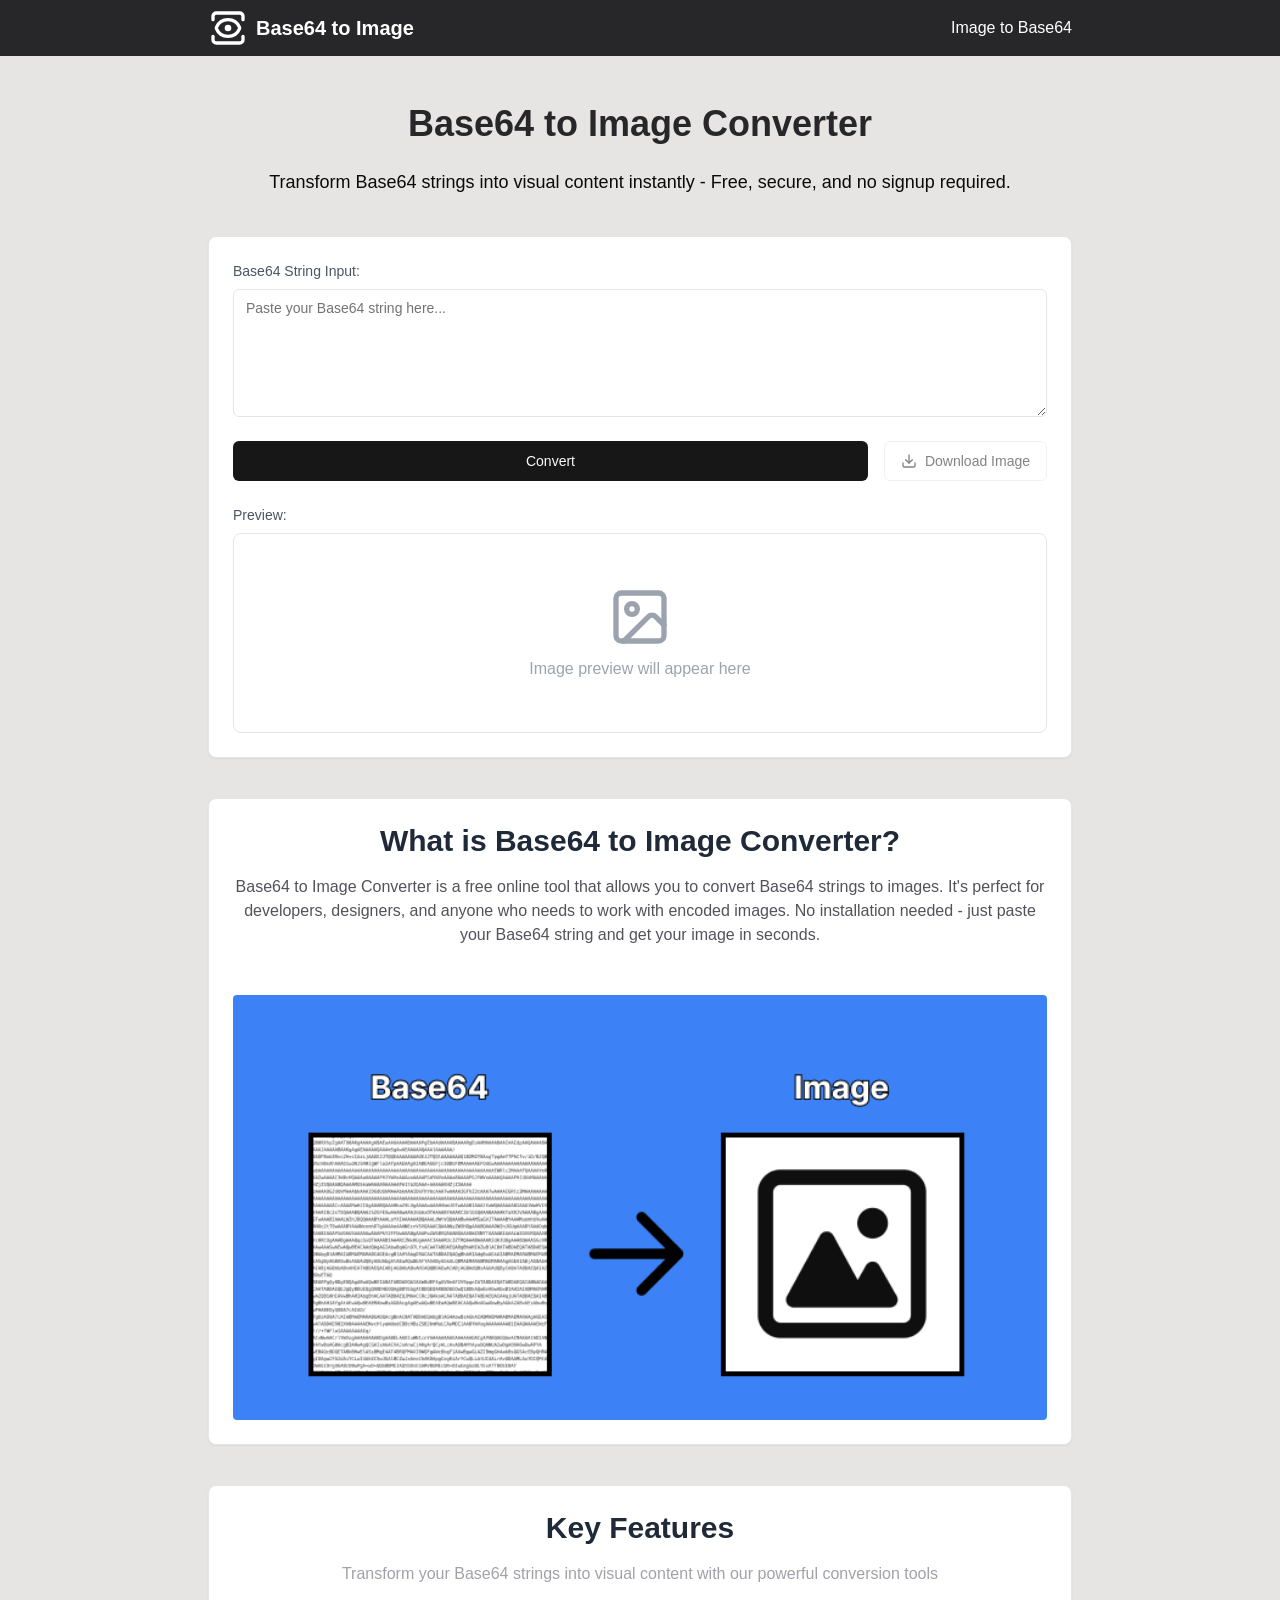
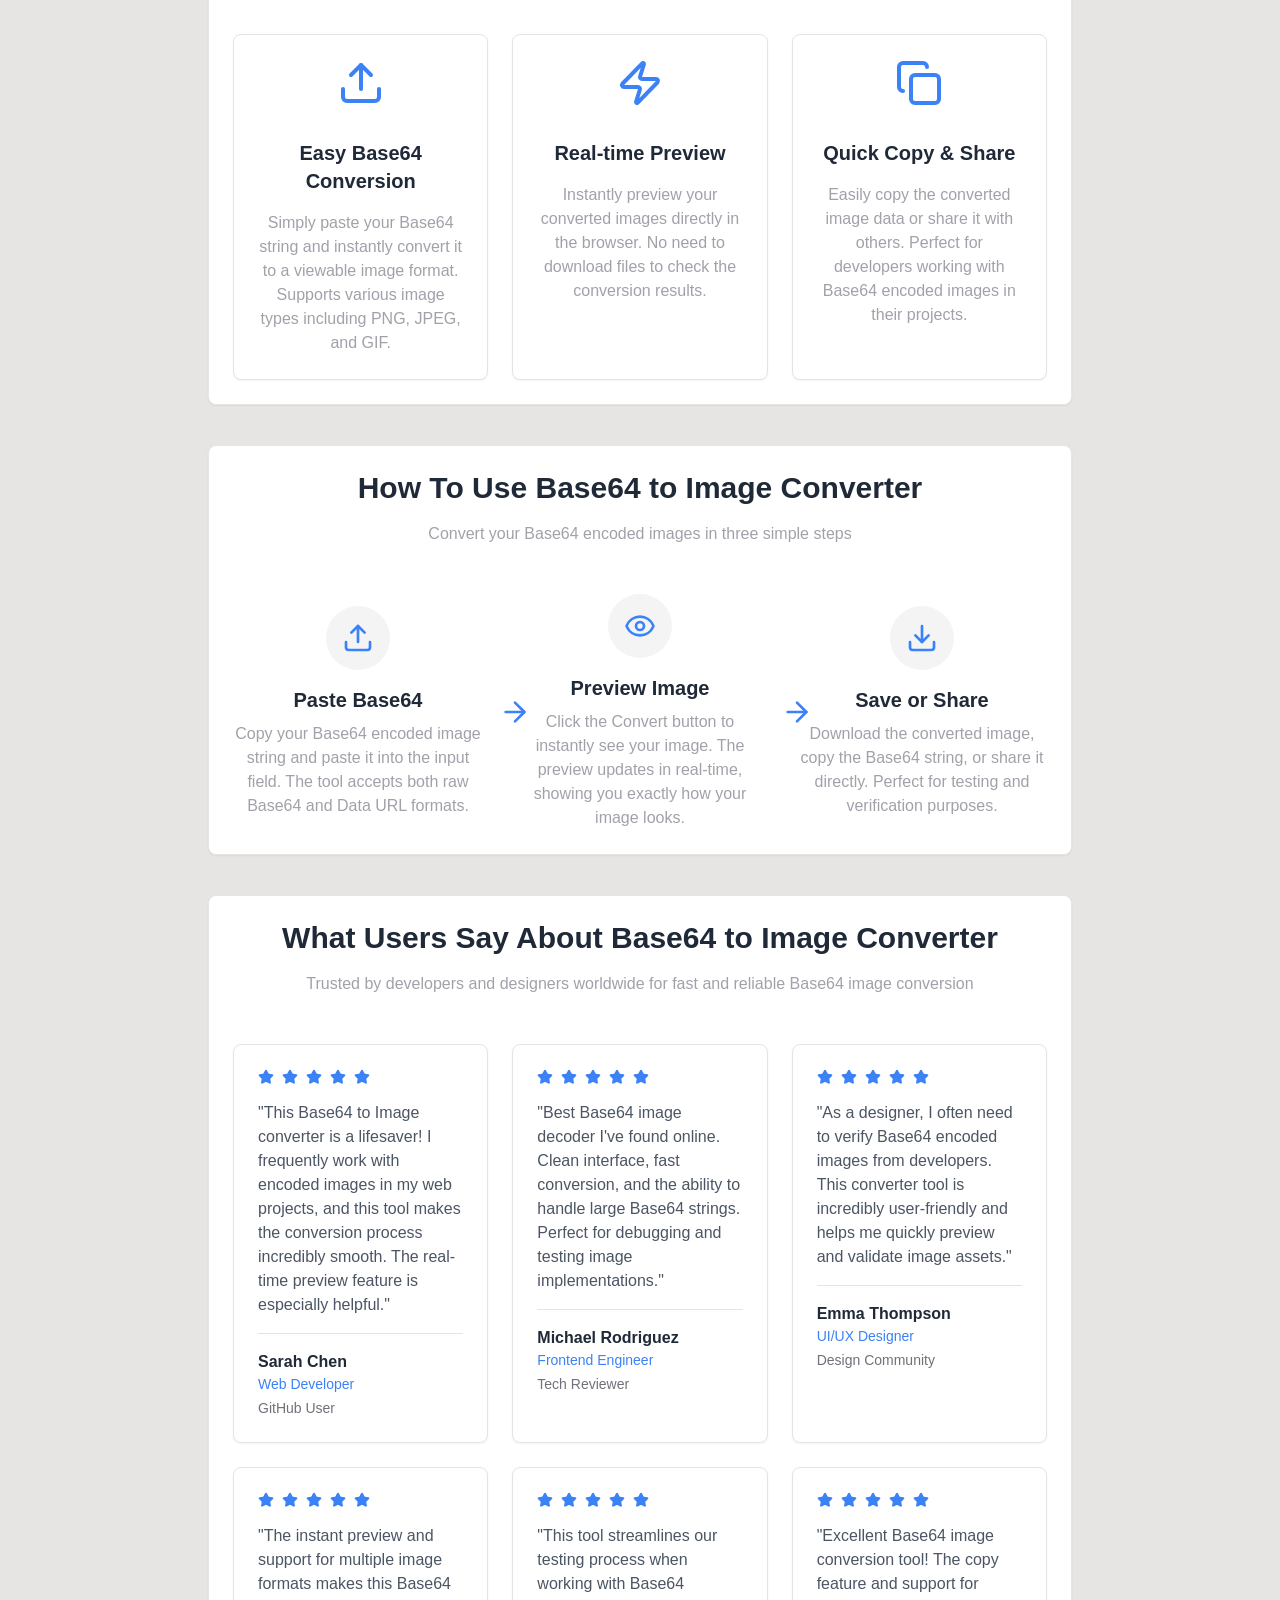
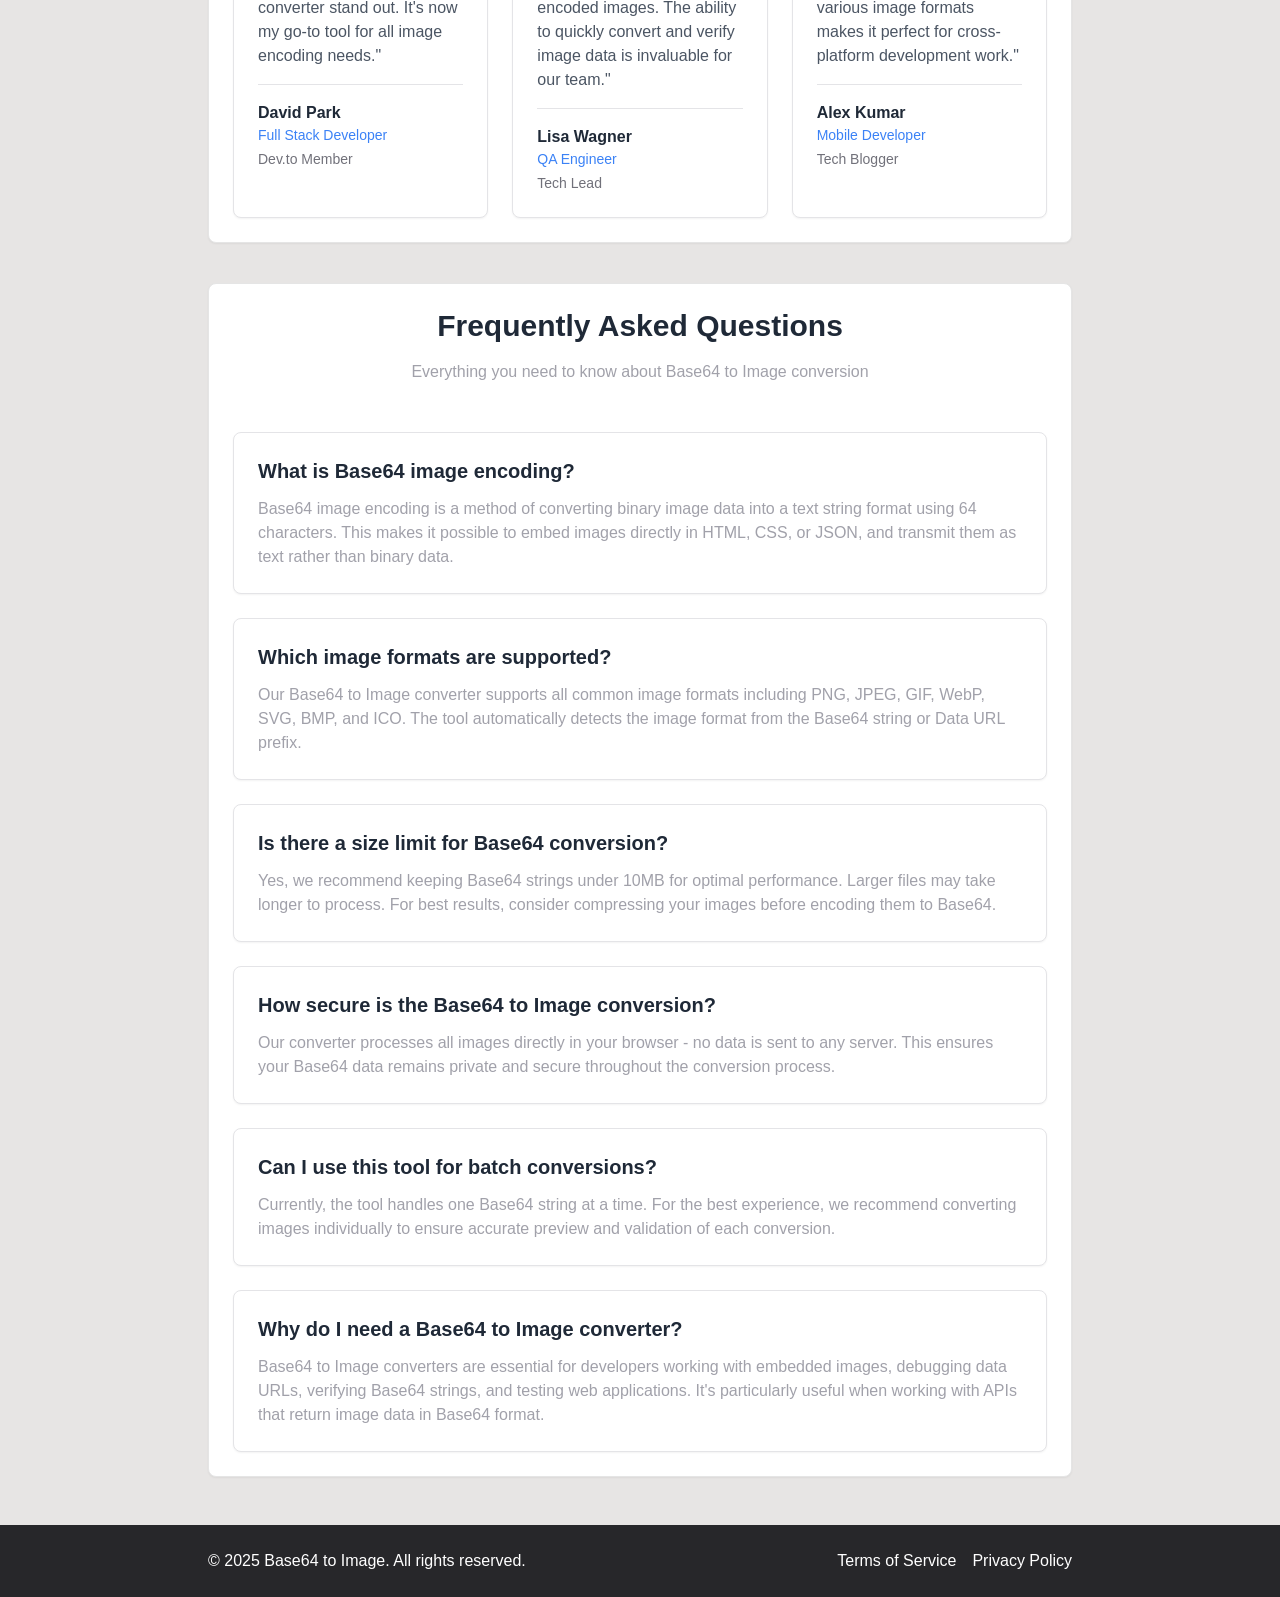
<file: index.html>
<!DOCTYPE html><html lang="en"><head><meta charSet="utf-8"/><meta name="viewport" content="width=device-width, initial-scale=1"/><link rel="preload" as="image" href="/logo.svg"/><link rel="preload" as="image" href="/image/base64-to-image.png"/><link rel="stylesheet" href="/_next/static/css/c7060e2fb47be36b.css" data-precedence="next"/><link rel="preload" as="script" fetchPriority="low" href="/_next/static/chunks/webpack-eaffb0f18f6ee538.js"/><script src="/_next/static/chunks/f36e43cb-f50b7f3f44ca35ce.js" async=""></script><script src="/_next/static/chunks/627-c0a2df7e9abbccc5.js" async=""></script><script src="/_next/static/chunks/main-app-ca3db7d7d4c848fe.js" async=""></script><script src="/_next/static/chunks/970-42694d733db6b922.js" async=""></script><script src="/_next/static/chunks/687-ffe51a296d70c9cd.js" async=""></script><script src="/_next/static/chunks/app/layout-48b6e18065bb6a19.js" async=""></script><script src="/_next/static/chunks/app/page-3bc52d80131a933a.js" async=""></script><link rel="preload" href="https://app.pageview.app/js/script.js" as="script"/><link rel="preload" href="https://www.googletagmanager.com/gtag/js?id=" as="script"/><title>Base64 to Image Converter</title><meta name="description" content="Free online Base64 to Image converter. Instantly convert Base64 strings to PNG, JPEG, GIF, WebP, SVG and more. Preview and download your converted images securely in browser."/><link rel="canonical" href="https://base64toimage.github.io/"/><meta name="google-site-verification" content="lTwaQTJ2H6vMNYMUd9ooaLxzvssiGoQEuoRdsOYNX8g"/><meta property="og:title" content="Base64 to Image Converter"/><meta property="og:description" content="Free online Base64 to Image converter. Instantly convert Base64 strings to PNG, JPEG, GIF, WebP, SVG and more. Preview and download your converted images securely in browser."/><meta property="og:image" content="https://base64toimage.github.io/image/base64-to-image.png"/><meta property="og:image:width" content="500"/><meta property="og:image:height" content="250"/><meta property="og:type" content="website"/><meta name="twitter:card" content="summary_large_image"/><meta name="twitter:title" content="Base64 to Image Converter"/><meta name="twitter:description" content="Free online Base64 to Image converter. Instantly convert Base64 strings to PNG, JPEG, GIF, WebP, SVG and more. Preview and download your converted images securely in browser."/><meta name="twitter:image" content="https://base64toimage.github.io/image/base64-to-image.png"/><meta name="twitter:image:width" content="500"/><meta name="twitter:image:height" content="250"/><script src="/_next/static/chunks/polyfills-42372ed130431b0a.js" noModule=""></script></head><body class="bg-stone-200 antialiased"><div class="flex flex-col min-h-screen"><header class="bg-zinc-800 text-white"><div class="max-w-4xl mx-auto py-2 px-4 flex flex-row items-center justify-between"><div class="flex items-center gap-2"><a href="/" class="flex items-center gap-2 hover:opacity-80"><img src="/logo.svg" alt="Logo" class="h-10"/><span class="text-xl font-bold">Base64 to Image</span></a></div><div class="hidden md:flex items-center gap-6"><a href="/image-to-base64" class="hover:underline whitespace-nowrap">Image to Base64</a></div><button class="inline-flex items-center justify-center gap-2 whitespace-nowrap rounded-md text-sm font-medium ring-offset-background transition-colors focus-visible:outline-none focus-visible:ring-2 focus-visible:ring-ring focus-visible:ring-offset-2 disabled:pointer-events-none disabled:opacity-50 [&amp;_svg]:pointer-events-none [&amp;_svg]:size-4 [&amp;_svg]:shrink-0 border border-input bg-background hover:bg-accent hover:text-accent-foreground h-10 w-10 md:hidden" type="button" aria-haspopup="dialog" aria-expanded="false" aria-controls="radix-:Rdjb:" data-state="closed"><svg xmlns="http://www.w3.org/2000/svg" width="24" height="24" viewBox="0 0 24 24" fill="none" stroke="currentColor" stroke-width="2" stroke-linecap="round" stroke-linejoin="round" class="lucide lucide-menu h-5 w-5"><line x1="4" x2="20" y1="12" y2="12"></line><line x1="4" x2="20" y1="6" y2="6"></line><line x1="4" x2="20" y1="18" y2="18"></line></svg><span class="sr-only">Toggle menu</span></button></div></header><main class="flex-grow w-full max-w-4xl mx-auto px-2 md:px-4"><div class="py-12 space-y-10"><section class="max-w-4xl mx-auto text-center"><h1 class="text-4xl font-bold text-zinc-800 mb-6">Base64 to Image Converter</h1><p class="text-lg">Transform Base64 strings into visual content instantly - Free, secure, and no signup required.</p></section><section><div><div class="rounded-lg border bg-card text-card-foreground shadow-sm"><div class="p-6"><div class="space-y-6"><div><p class="text-sm text-gray-600 mb-2">Base64 String Input:</p><textarea class="flex w-full rounded-md border border-input bg-background px-3 py-2 text-base ring-offset-background placeholder:text-muted-foreground focus-visible:outline-none focus-visible:ring-2 focus-visible:ring-ring focus-visible:ring-offset-2 disabled:cursor-not-allowed disabled:opacity-50 md:text-sm min-h-32" placeholder="Paste your Base64 string here..."></textarea></div><div class="flex gap-4"><button class="inline-flex items-center justify-center gap-2 whitespace-nowrap rounded-md text-sm font-medium ring-offset-background transition-colors focus-visible:outline-none focus-visible:ring-2 focus-visible:ring-ring focus-visible:ring-offset-2 disabled:pointer-events-none disabled:opacity-50 [&amp;_svg]:pointer-events-none [&amp;_svg]:size-4 [&amp;_svg]:shrink-0 bg-primary text-primary-foreground hover:bg-primary/90 h-10 px-4 py-2 flex-1">Convert</button><button class="items-center justify-center whitespace-nowrap rounded-md text-sm font-medium ring-offset-background transition-colors focus-visible:outline-none focus-visible:ring-2 focus-visible:ring-ring focus-visible:ring-offset-2 disabled:pointer-events-none disabled:opacity-50 [&amp;_svg]:pointer-events-none [&amp;_svg]:size-4 [&amp;_svg]:shrink-0 border border-input bg-background hover:bg-accent hover:text-accent-foreground h-10 px-4 py-2 flex gap-2" disabled=""><svg xmlns="http://www.w3.org/2000/svg" width="24" height="24" viewBox="0 0 24 24" fill="none" stroke="currentColor" stroke-width="2" stroke-linecap="round" stroke-linejoin="round" class="lucide lucide-download h-4 w-4"><path d="M21 15v4a2 2 0 0 1-2 2H5a2 2 0 0 1-2-2v-4"></path><polyline points="7 10 12 15 17 10"></polyline><line x1="12" x2="12" y1="15" y2="3"></line></svg>Download Image</button></div><div><p class="text-sm text-gray-600 mb-2">Preview:</p><div class="border rounded-lg p-4 min-h-[200px] flex items-center justify-center"><div class="text-center text-gray-400"><svg xmlns="http://www.w3.org/2000/svg" width="24" height="24" viewBox="0 0 24 24" fill="none" stroke="currentColor" stroke-width="2" stroke-linecap="round" stroke-linejoin="round" class="lucide lucide-image w-16 h-16 mx-auto mb-2"><rect width="18" height="18" x="3" y="3" rx="2" ry="2"></rect><circle cx="9" cy="9" r="2"></circle><path d="m21 15-3.086-3.086a2 2 0 0 0-2.828 0L6 21"></path></svg><p>Image preview will appear here</p></div></div></div></div></div></div></div></section><section><div class="w-full"><div class="rounded-lg border bg-card text-card-foreground shadow-sm w-full"><div class="p-6"><h2 class="text-3xl font-bold text-gray-800 dark:text-gray-100 text-center mb-4">What is Base64 to Image Converter?</h2><div><p class="text-zinc-600 text-center mb-12">Base64 to Image Converter is a free online tool that allows you to convert Base64 strings to images. It&#x27;s perfect for developers, designers, and anyone who needs to work with encoded images. No installation needed - just paste your Base64 string and get your image in seconds.</p><img src="/image/base64-to-image.png" alt="Base64 to Image" class="w-full h-auto rounded"/></div></div></div></div></section><section><div class="w-full"><div class="rounded-lg border bg-card text-card-foreground shadow-sm"><div class="p-6"><h2 class="text-3xl font-bold text-gray-800 dark:text-gray-100 text-center mb-4">Key Features</h2><p class="text-zinc-400 text-center mb-12 max-w-2xl mx-auto">Transform your Base64 strings into visual content with our powerful conversion tools</p><div class="grid md:grid-cols-3 gap-6"><div class="rounded-lg border bg-card text-card-foreground shadow-sm border-zinc-200 dark:border-zinc-800"><div class="p-6"><div class="flex flex-col items-center text-center space-y-4"><div class="mb-4 transform hover:scale-110 transition-transform"><svg xmlns="http://www.w3.org/2000/svg" width="24" height="24" viewBox="0 0 24 24" fill="none" stroke="currentColor" stroke-width="2" stroke-linecap="round" stroke-linejoin="round" class="lucide lucide-upload w-12 h-12 text-blue-500"><path d="M21 15v4a2 2 0 0 1-2 2H5a2 2 0 0 1-2-2v-4"></path><polyline points="17 8 12 3 7 8"></polyline><line x1="12" x2="12" y1="3" y2="15"></line></svg></div><h3 class="text-xl font-semibold text-gray-800 dark:text-gray-100">Easy Base64 Conversion</h3><p class="text-zinc-400">Simply paste your Base64 string and instantly convert it to a viewable image format. Supports various image types including PNG, JPEG, and GIF.</p></div></div></div><div class="rounded-lg border bg-card text-card-foreground shadow-sm border-zinc-200 dark:border-zinc-800"><div class="p-6"><div class="flex flex-col items-center text-center space-y-4"><div class="mb-4 transform hover:scale-110 transition-transform"><svg xmlns="http://www.w3.org/2000/svg" width="24" height="24" viewBox="0 0 24 24" fill="none" stroke="currentColor" stroke-width="2" stroke-linecap="round" stroke-linejoin="round" class="lucide lucide-zap w-12 h-12 text-blue-500"><path d="M4 14a1 1 0 0 1-.78-1.63l9.9-10.2a.5.5 0 0 1 .86.46l-1.92 6.02A1 1 0 0 0 13 10h7a1 1 0 0 1 .78 1.63l-9.9 10.2a.5.5 0 0 1-.86-.46l1.92-6.02A1 1 0 0 0 11 14z"></path></svg></div><h3 class="text-xl font-semibold text-gray-800 dark:text-gray-100">Real-time Preview</h3><p class="text-zinc-400">Instantly preview your converted images directly in the browser. No need to download files to check the conversion results.</p></div></div></div><div class="rounded-lg border bg-card text-card-foreground shadow-sm border-zinc-200 dark:border-zinc-800"><div class="p-6"><div class="flex flex-col items-center text-center space-y-4"><div class="mb-4 transform hover:scale-110 transition-transform"><svg xmlns="http://www.w3.org/2000/svg" width="24" height="24" viewBox="0 0 24 24" fill="none" stroke="currentColor" stroke-width="2" stroke-linecap="round" stroke-linejoin="round" class="lucide lucide-copy w-12 h-12 text-blue-500"><rect width="14" height="14" x="8" y="8" rx="2" ry="2"></rect><path d="M4 16c-1.1 0-2-.9-2-2V4c0-1.1.9-2 2-2h10c1.1 0 2 .9 2 2"></path></svg></div><h3 class="text-xl font-semibold text-gray-800 dark:text-gray-100">Quick Copy &amp; Share</h3><p class="text-zinc-400">Easily copy the converted image data or share it with others. Perfect for developers working with Base64 encoded images in their projects.</p></div></div></div></div></div></div></div></section><section><div class="w-full" id="how-to-use"><div class="rounded-lg border bg-card text-card-foreground shadow-sm"><div class="p-6"><h2 class="text-3xl font-bold text-gray-800 dark:text-gray-100 text-center mb-4">How To Use Base64 to Image Converter</h2><p class="text-zinc-400 text-center mb-12 max-w-2xl mx-auto">Convert your Base64 encoded images in three simple steps</p><div class="flex flex-col md:flex-row justify-between items-center gap-8"><div class="flex flex-col items-center text-center relative"><div class="mb-4 p-4 bg-zinc-100 dark:bg-zinc-800 rounded-full"><svg xmlns="http://www.w3.org/2000/svg" width="24" height="24" viewBox="0 0 24 24" fill="none" stroke="currentColor" stroke-width="2" stroke-linecap="round" stroke-linejoin="round" class="lucide lucide-upload w-8 h-8 text-blue-500"><path d="M21 15v4a2 2 0 0 1-2 2H5a2 2 0 0 1-2-2v-4"></path><polyline points="17 8 12 3 7 8"></polyline><line x1="12" x2="12" y1="3" y2="15"></line></svg></div><h3 class="text-xl font-semibold text-gray-800 dark:text-gray-100 mb-2">Paste Base64</h3><p class="text-zinc-400 max-w-xs">Copy your Base64 encoded image string and paste it into the input field. The tool accepts both raw Base64 and Data URL formats.</p><svg xmlns="http://www.w3.org/2000/svg" width="24" height="24" viewBox="0 0 24 24" fill="none" stroke="currentColor" stroke-width="2" stroke-linecap="round" stroke-linejoin="round" class="lucide lucide-arrow-right hidden md:block h-8 w-8 text-blue-500 absolute -right-12 top-1/2 transform -translate-y-1/2"><path d="M5 12h14"></path><path d="m12 5 7 7-7 7"></path></svg></div><div class="flex flex-col items-center text-center relative"><div class="mb-4 p-4 bg-zinc-100 dark:bg-zinc-800 rounded-full"><svg xmlns="http://www.w3.org/2000/svg" width="24" height="24" viewBox="0 0 24 24" fill="none" stroke="currentColor" stroke-width="2" stroke-linecap="round" stroke-linejoin="round" class="lucide lucide-eye w-8 h-8 text-blue-500"><path d="M2.062 12.348a1 1 0 0 1 0-.696 10.75 10.75 0 0 1 19.876 0 1 1 0 0 1 0 .696 10.75 10.75 0 0 1-19.876 0"></path><circle cx="12" cy="12" r="3"></circle></svg></div><h3 class="text-xl font-semibold text-gray-800 dark:text-gray-100 mb-2">Preview Image</h3><p class="text-zinc-400 max-w-xs">Click the Convert button to instantly see your image. The preview updates in real-time, showing you exactly how your image looks.</p><svg xmlns="http://www.w3.org/2000/svg" width="24" height="24" viewBox="0 0 24 24" fill="none" stroke="currentColor" stroke-width="2" stroke-linecap="round" stroke-linejoin="round" class="lucide lucide-arrow-right hidden md:block h-8 w-8 text-blue-500 absolute -right-12 top-1/2 transform -translate-y-1/2"><path d="M5 12h14"></path><path d="m12 5 7 7-7 7"></path></svg></div><div class="flex flex-col items-center text-center relative"><div class="mb-4 p-4 bg-zinc-100 dark:bg-zinc-800 rounded-full"><svg xmlns="http://www.w3.org/2000/svg" width="24" height="24" viewBox="0 0 24 24" fill="none" stroke="currentColor" stroke-width="2" stroke-linecap="round" stroke-linejoin="round" class="lucide lucide-download w-8 h-8 text-blue-500"><path d="M21 15v4a2 2 0 0 1-2 2H5a2 2 0 0 1-2-2v-4"></path><polyline points="7 10 12 15 17 10"></polyline><line x1="12" x2="12" y1="15" y2="3"></line></svg></div><h3 class="text-xl font-semibold text-gray-800 dark:text-gray-100 mb-2">Save or Share</h3><p class="text-zinc-400 max-w-xs">Download the converted image, copy the Base64 string, or share it directly. Perfect for testing and verification purposes.</p></div></div></div></div></div></section><section><div class="w-full" id="testimonials"><div class="rounded-lg border bg-card text-card-foreground shadow-sm max-w-7xl mx-auto"><div class="p-6"><h2 class="text-3xl font-bold text-gray-800 dark:text-gray-100 text-center mb-4">What Users Say About Base64 to Image Converter</h2><p class="text-zinc-400 text-center mb-12 max-w-2xl mx-auto">Trusted by developers and designers worldwide for fast and reliable Base64 image conversion</p><div class="grid md:grid-cols-2 lg:grid-cols-3 gap-6"><div class="rounded-lg border bg-card text-card-foreground shadow-sm border-zinc-200 dark:border-zinc-800"><div class="p-6"><div class="flex items-center gap-2 mb-4"><svg xmlns="http://www.w3.org/2000/svg" width="24" height="24" viewBox="0 0 24 24" fill="none" stroke="currentColor" stroke-width="2" stroke-linecap="round" stroke-linejoin="round" class="lucide lucide-star w-4 h-4 fill-blue-500 text-blue-500"><path d="M11.525 2.295a.53.53 0 0 1 .95 0l2.31 4.679a2.123 2.123 0 0 0 1.595 1.16l5.166.756a.53.53 0 0 1 .294.904l-3.736 3.638a2.123 2.123 0 0 0-.611 1.878l.882 5.14a.53.53 0 0 1-.771.56l-4.618-2.428a2.122 2.122 0 0 0-1.973 0L6.396 21.01a.53.53 0 0 1-.77-.56l.881-5.139a2.122 2.122 0 0 0-.611-1.879L2.16 9.795a.53.53 0 0 1 .294-.906l5.165-.755a2.122 2.122 0 0 0 1.597-1.16z"></path></svg><svg xmlns="http://www.w3.org/2000/svg" width="24" height="24" viewBox="0 0 24 24" fill="none" stroke="currentColor" stroke-width="2" stroke-linecap="round" stroke-linejoin="round" class="lucide lucide-star w-4 h-4 fill-blue-500 text-blue-500"><path d="M11.525 2.295a.53.53 0 0 1 .95 0l2.31 4.679a2.123 2.123 0 0 0 1.595 1.16l5.166.756a.53.53 0 0 1 .294.904l-3.736 3.638a2.123 2.123 0 0 0-.611 1.878l.882 5.14a.53.53 0 0 1-.771.56l-4.618-2.428a2.122 2.122 0 0 0-1.973 0L6.396 21.01a.53.53 0 0 1-.77-.56l.881-5.139a2.122 2.122 0 0 0-.611-1.879L2.16 9.795a.53.53 0 0 1 .294-.906l5.165-.755a2.122 2.122 0 0 0 1.597-1.16z"></path></svg><svg xmlns="http://www.w3.org/2000/svg" width="24" height="24" viewBox="0 0 24 24" fill="none" stroke="currentColor" stroke-width="2" stroke-linecap="round" stroke-linejoin="round" class="lucide lucide-star w-4 h-4 fill-blue-500 text-blue-500"><path d="M11.525 2.295a.53.53 0 0 1 .95 0l2.31 4.679a2.123 2.123 0 0 0 1.595 1.16l5.166.756a.53.53 0 0 1 .294.904l-3.736 3.638a2.123 2.123 0 0 0-.611 1.878l.882 5.14a.53.53 0 0 1-.771.56l-4.618-2.428a2.122 2.122 0 0 0-1.973 0L6.396 21.01a.53.53 0 0 1-.77-.56l.881-5.139a2.122 2.122 0 0 0-.611-1.879L2.16 9.795a.53.53 0 0 1 .294-.906l5.165-.755a2.122 2.122 0 0 0 1.597-1.16z"></path></svg><svg xmlns="http://www.w3.org/2000/svg" width="24" height="24" viewBox="0 0 24 24" fill="none" stroke="currentColor" stroke-width="2" stroke-linecap="round" stroke-linejoin="round" class="lucide lucide-star w-4 h-4 fill-blue-500 text-blue-500"><path d="M11.525 2.295a.53.53 0 0 1 .95 0l2.31 4.679a2.123 2.123 0 0 0 1.595 1.16l5.166.756a.53.53 0 0 1 .294.904l-3.736 3.638a2.123 2.123 0 0 0-.611 1.878l.882 5.14a.53.53 0 0 1-.771.56l-4.618-2.428a2.122 2.122 0 0 0-1.973 0L6.396 21.01a.53.53 0 0 1-.77-.56l.881-5.139a2.122 2.122 0 0 0-.611-1.879L2.16 9.795a.53.53 0 0 1 .294-.906l5.165-.755a2.122 2.122 0 0 0 1.597-1.16z"></path></svg><svg xmlns="http://www.w3.org/2000/svg" width="24" height="24" viewBox="0 0 24 24" fill="none" stroke="currentColor" stroke-width="2" stroke-linecap="round" stroke-linejoin="round" class="lucide lucide-star w-4 h-4 fill-blue-500 text-blue-500"><path d="M11.525 2.295a.53.53 0 0 1 .95 0l2.31 4.679a2.123 2.123 0 0 0 1.595 1.16l5.166.756a.53.53 0 0 1 .294.904l-3.736 3.638a2.123 2.123 0 0 0-.611 1.878l.882 5.14a.53.53 0 0 1-.771.56l-4.618-2.428a2.122 2.122 0 0 0-1.973 0L6.396 21.01a.53.53 0 0 1-.77-.56l.881-5.139a2.122 2.122 0 0 0-.611-1.879L2.16 9.795a.53.53 0 0 1 .294-.906l5.165-.755a2.122 2.122 0 0 0 1.597-1.16z"></path></svg></div><blockquote class="text-gray-600 dark:text-gray-300 mb-4 min-h-[100px]">&quot;<!-- -->This Base64 to Image converter is a lifesaver! I frequently work with encoded images in my web projects, and this tool makes the conversion process incredibly smooth. The real-time preview feature is especially helpful.<!-- -->&quot;</blockquote><div class="border-t border-zinc-200 dark:border-zinc-700 pt-4"><div class="flex flex-col"><span class="font-semibold text-gray-800 dark:text-gray-100">Sarah Chen</span><span class="text-blue-500 text-sm">Web Developer</span><span class="text-sm text-zinc-500 mt-1">GitHub User</span></div></div></div></div><div class="rounded-lg border bg-card text-card-foreground shadow-sm border-zinc-200 dark:border-zinc-800"><div class="p-6"><div class="flex items-center gap-2 mb-4"><svg xmlns="http://www.w3.org/2000/svg" width="24" height="24" viewBox="0 0 24 24" fill="none" stroke="currentColor" stroke-width="2" stroke-linecap="round" stroke-linejoin="round" class="lucide lucide-star w-4 h-4 fill-blue-500 text-blue-500"><path d="M11.525 2.295a.53.53 0 0 1 .95 0l2.31 4.679a2.123 2.123 0 0 0 1.595 1.16l5.166.756a.53.53 0 0 1 .294.904l-3.736 3.638a2.123 2.123 0 0 0-.611 1.878l.882 5.14a.53.53 0 0 1-.771.56l-4.618-2.428a2.122 2.122 0 0 0-1.973 0L6.396 21.01a.53.53 0 0 1-.77-.56l.881-5.139a2.122 2.122 0 0 0-.611-1.879L2.16 9.795a.53.53 0 0 1 .294-.906l5.165-.755a2.122 2.122 0 0 0 1.597-1.16z"></path></svg><svg xmlns="http://www.w3.org/2000/svg" width="24" height="24" viewBox="0 0 24 24" fill="none" stroke="currentColor" stroke-width="2" stroke-linecap="round" stroke-linejoin="round" class="lucide lucide-star w-4 h-4 fill-blue-500 text-blue-500"><path d="M11.525 2.295a.53.53 0 0 1 .95 0l2.31 4.679a2.123 2.123 0 0 0 1.595 1.16l5.166.756a.53.53 0 0 1 .294.904l-3.736 3.638a2.123 2.123 0 0 0-.611 1.878l.882 5.14a.53.53 0 0 1-.771.56l-4.618-2.428a2.122 2.122 0 0 0-1.973 0L6.396 21.01a.53.53 0 0 1-.77-.56l.881-5.139a2.122 2.122 0 0 0-.611-1.879L2.16 9.795a.53.53 0 0 1 .294-.906l5.165-.755a2.122 2.122 0 0 0 1.597-1.16z"></path></svg><svg xmlns="http://www.w3.org/2000/svg" width="24" height="24" viewBox="0 0 24 24" fill="none" stroke="currentColor" stroke-width="2" stroke-linecap="round" stroke-linejoin="round" class="lucide lucide-star w-4 h-4 fill-blue-500 text-blue-500"><path d="M11.525 2.295a.53.53 0 0 1 .95 0l2.31 4.679a2.123 2.123 0 0 0 1.595 1.16l5.166.756a.53.53 0 0 1 .294.904l-3.736 3.638a2.123 2.123 0 0 0-.611 1.878l.882 5.14a.53.53 0 0 1-.771.56l-4.618-2.428a2.122 2.122 0 0 0-1.973 0L6.396 21.01a.53.53 0 0 1-.77-.56l.881-5.139a2.122 2.122 0 0 0-.611-1.879L2.16 9.795a.53.53 0 0 1 .294-.906l5.165-.755a2.122 2.122 0 0 0 1.597-1.16z"></path></svg><svg xmlns="http://www.w3.org/2000/svg" width="24" height="24" viewBox="0 0 24 24" fill="none" stroke="currentColor" stroke-width="2" stroke-linecap="round" stroke-linejoin="round" class="lucide lucide-star w-4 h-4 fill-blue-500 text-blue-500"><path d="M11.525 2.295a.53.53 0 0 1 .95 0l2.31 4.679a2.123 2.123 0 0 0 1.595 1.16l5.166.756a.53.53 0 0 1 .294.904l-3.736 3.638a2.123 2.123 0 0 0-.611 1.878l.882 5.14a.53.53 0 0 1-.771.56l-4.618-2.428a2.122 2.122 0 0 0-1.973 0L6.396 21.01a.53.53 0 0 1-.77-.56l.881-5.139a2.122 2.122 0 0 0-.611-1.879L2.16 9.795a.53.53 0 0 1 .294-.906l5.165-.755a2.122 2.122 0 0 0 1.597-1.16z"></path></svg><svg xmlns="http://www.w3.org/2000/svg" width="24" height="24" viewBox="0 0 24 24" fill="none" stroke="currentColor" stroke-width="2" stroke-linecap="round" stroke-linejoin="round" class="lucide lucide-star w-4 h-4 fill-blue-500 text-blue-500"><path d="M11.525 2.295a.53.53 0 0 1 .95 0l2.31 4.679a2.123 2.123 0 0 0 1.595 1.16l5.166.756a.53.53 0 0 1 .294.904l-3.736 3.638a2.123 2.123 0 0 0-.611 1.878l.882 5.14a.53.53 0 0 1-.771.56l-4.618-2.428a2.122 2.122 0 0 0-1.973 0L6.396 21.01a.53.53 0 0 1-.77-.56l.881-5.139a2.122 2.122 0 0 0-.611-1.879L2.16 9.795a.53.53 0 0 1 .294-.906l5.165-.755a2.122 2.122 0 0 0 1.597-1.16z"></path></svg></div><blockquote class="text-gray-600 dark:text-gray-300 mb-4 min-h-[100px]">&quot;<!-- -->Best Base64 image decoder I&#x27;ve found online. Clean interface, fast conversion, and the ability to handle large Base64 strings. Perfect for debugging and testing image implementations.<!-- -->&quot;</blockquote><div class="border-t border-zinc-200 dark:border-zinc-700 pt-4"><div class="flex flex-col"><span class="font-semibold text-gray-800 dark:text-gray-100">Michael Rodriguez</span><span class="text-blue-500 text-sm">Frontend Engineer</span><span class="text-sm text-zinc-500 mt-1">Tech Reviewer</span></div></div></div></div><div class="rounded-lg border bg-card text-card-foreground shadow-sm border-zinc-200 dark:border-zinc-800"><div class="p-6"><div class="flex items-center gap-2 mb-4"><svg xmlns="http://www.w3.org/2000/svg" width="24" height="24" viewBox="0 0 24 24" fill="none" stroke="currentColor" stroke-width="2" stroke-linecap="round" stroke-linejoin="round" class="lucide lucide-star w-4 h-4 fill-blue-500 text-blue-500"><path d="M11.525 2.295a.53.53 0 0 1 .95 0l2.31 4.679a2.123 2.123 0 0 0 1.595 1.16l5.166.756a.53.53 0 0 1 .294.904l-3.736 3.638a2.123 2.123 0 0 0-.611 1.878l.882 5.14a.53.53 0 0 1-.771.56l-4.618-2.428a2.122 2.122 0 0 0-1.973 0L6.396 21.01a.53.53 0 0 1-.77-.56l.881-5.139a2.122 2.122 0 0 0-.611-1.879L2.16 9.795a.53.53 0 0 1 .294-.906l5.165-.755a2.122 2.122 0 0 0 1.597-1.16z"></path></svg><svg xmlns="http://www.w3.org/2000/svg" width="24" height="24" viewBox="0 0 24 24" fill="none" stroke="currentColor" stroke-width="2" stroke-linecap="round" stroke-linejoin="round" class="lucide lucide-star w-4 h-4 fill-blue-500 text-blue-500"><path d="M11.525 2.295a.53.53 0 0 1 .95 0l2.31 4.679a2.123 2.123 0 0 0 1.595 1.16l5.166.756a.53.53 0 0 1 .294.904l-3.736 3.638a2.123 2.123 0 0 0-.611 1.878l.882 5.14a.53.53 0 0 1-.771.56l-4.618-2.428a2.122 2.122 0 0 0-1.973 0L6.396 21.01a.53.53 0 0 1-.77-.56l.881-5.139a2.122 2.122 0 0 0-.611-1.879L2.16 9.795a.53.53 0 0 1 .294-.906l5.165-.755a2.122 2.122 0 0 0 1.597-1.16z"></path></svg><svg xmlns="http://www.w3.org/2000/svg" width="24" height="24" viewBox="0 0 24 24" fill="none" stroke="currentColor" stroke-width="2" stroke-linecap="round" stroke-linejoin="round" class="lucide lucide-star w-4 h-4 fill-blue-500 text-blue-500"><path d="M11.525 2.295a.53.53 0 0 1 .95 0l2.31 4.679a2.123 2.123 0 0 0 1.595 1.16l5.166.756a.53.53 0 0 1 .294.904l-3.736 3.638a2.123 2.123 0 0 0-.611 1.878l.882 5.14a.53.53 0 0 1-.771.56l-4.618-2.428a2.122 2.122 0 0 0-1.973 0L6.396 21.01a.53.53 0 0 1-.77-.56l.881-5.139a2.122 2.122 0 0 0-.611-1.879L2.16 9.795a.53.53 0 0 1 .294-.906l5.165-.755a2.122 2.122 0 0 0 1.597-1.16z"></path></svg><svg xmlns="http://www.w3.org/2000/svg" width="24" height="24" viewBox="0 0 24 24" fill="none" stroke="currentColor" stroke-width="2" stroke-linecap="round" stroke-linejoin="round" class="lucide lucide-star w-4 h-4 fill-blue-500 text-blue-500"><path d="M11.525 2.295a.53.53 0 0 1 .95 0l2.31 4.679a2.123 2.123 0 0 0 1.595 1.16l5.166.756a.53.53 0 0 1 .294.904l-3.736 3.638a2.123 2.123 0 0 0-.611 1.878l.882 5.14a.53.53 0 0 1-.771.56l-4.618-2.428a2.122 2.122 0 0 0-1.973 0L6.396 21.01a.53.53 0 0 1-.77-.56l.881-5.139a2.122 2.122 0 0 0-.611-1.879L2.16 9.795a.53.53 0 0 1 .294-.906l5.165-.755a2.122 2.122 0 0 0 1.597-1.16z"></path></svg><svg xmlns="http://www.w3.org/2000/svg" width="24" height="24" viewBox="0 0 24 24" fill="none" stroke="currentColor" stroke-width="2" stroke-linecap="round" stroke-linejoin="round" class="lucide lucide-star w-4 h-4 fill-blue-500 text-blue-500"><path d="M11.525 2.295a.53.53 0 0 1 .95 0l2.31 4.679a2.123 2.123 0 0 0 1.595 1.16l5.166.756a.53.53 0 0 1 .294.904l-3.736 3.638a2.123 2.123 0 0 0-.611 1.878l.882 5.14a.53.53 0 0 1-.771.56l-4.618-2.428a2.122 2.122 0 0 0-1.973 0L6.396 21.01a.53.53 0 0 1-.77-.56l.881-5.139a2.122 2.122 0 0 0-.611-1.879L2.16 9.795a.53.53 0 0 1 .294-.906l5.165-.755a2.122 2.122 0 0 0 1.597-1.16z"></path></svg></div><blockquote class="text-gray-600 dark:text-gray-300 mb-4 min-h-[100px]">&quot;<!-- -->As a designer, I often need to verify Base64 encoded images from developers. This converter tool is incredibly user-friendly and helps me quickly preview and validate image assets.<!-- -->&quot;</blockquote><div class="border-t border-zinc-200 dark:border-zinc-700 pt-4"><div class="flex flex-col"><span class="font-semibold text-gray-800 dark:text-gray-100">Emma Thompson</span><span class="text-blue-500 text-sm">UI/UX Designer</span><span class="text-sm text-zinc-500 mt-1">Design Community</span></div></div></div></div><div class="rounded-lg border bg-card text-card-foreground shadow-sm border-zinc-200 dark:border-zinc-800"><div class="p-6"><div class="flex items-center gap-2 mb-4"><svg xmlns="http://www.w3.org/2000/svg" width="24" height="24" viewBox="0 0 24 24" fill="none" stroke="currentColor" stroke-width="2" stroke-linecap="round" stroke-linejoin="round" class="lucide lucide-star w-4 h-4 fill-blue-500 text-blue-500"><path d="M11.525 2.295a.53.53 0 0 1 .95 0l2.31 4.679a2.123 2.123 0 0 0 1.595 1.16l5.166.756a.53.53 0 0 1 .294.904l-3.736 3.638a2.123 2.123 0 0 0-.611 1.878l.882 5.14a.53.53 0 0 1-.771.56l-4.618-2.428a2.122 2.122 0 0 0-1.973 0L6.396 21.01a.53.53 0 0 1-.77-.56l.881-5.139a2.122 2.122 0 0 0-.611-1.879L2.16 9.795a.53.53 0 0 1 .294-.906l5.165-.755a2.122 2.122 0 0 0 1.597-1.16z"></path></svg><svg xmlns="http://www.w3.org/2000/svg" width="24" height="24" viewBox="0 0 24 24" fill="none" stroke="currentColor" stroke-width="2" stroke-linecap="round" stroke-linejoin="round" class="lucide lucide-star w-4 h-4 fill-blue-500 text-blue-500"><path d="M11.525 2.295a.53.53 0 0 1 .95 0l2.31 4.679a2.123 2.123 0 0 0 1.595 1.16l5.166.756a.53.53 0 0 1 .294.904l-3.736 3.638a2.123 2.123 0 0 0-.611 1.878l.882 5.14a.53.53 0 0 1-.771.56l-4.618-2.428a2.122 2.122 0 0 0-1.973 0L6.396 21.01a.53.53 0 0 1-.77-.56l.881-5.139a2.122 2.122 0 0 0-.611-1.879L2.16 9.795a.53.53 0 0 1 .294-.906l5.165-.755a2.122 2.122 0 0 0 1.597-1.16z"></path></svg><svg xmlns="http://www.w3.org/2000/svg" width="24" height="24" viewBox="0 0 24 24" fill="none" stroke="currentColor" stroke-width="2" stroke-linecap="round" stroke-linejoin="round" class="lucide lucide-star w-4 h-4 fill-blue-500 text-blue-500"><path d="M11.525 2.295a.53.53 0 0 1 .95 0l2.31 4.679a2.123 2.123 0 0 0 1.595 1.16l5.166.756a.53.53 0 0 1 .294.904l-3.736 3.638a2.123 2.123 0 0 0-.611 1.878l.882 5.14a.53.53 0 0 1-.771.56l-4.618-2.428a2.122 2.122 0 0 0-1.973 0L6.396 21.01a.53.53 0 0 1-.77-.56l.881-5.139a2.122 2.122 0 0 0-.611-1.879L2.16 9.795a.53.53 0 0 1 .294-.906l5.165-.755a2.122 2.122 0 0 0 1.597-1.16z"></path></svg><svg xmlns="http://www.w3.org/2000/svg" width="24" height="24" viewBox="0 0 24 24" fill="none" stroke="currentColor" stroke-width="2" stroke-linecap="round" stroke-linejoin="round" class="lucide lucide-star w-4 h-4 fill-blue-500 text-blue-500"><path d="M11.525 2.295a.53.53 0 0 1 .95 0l2.31 4.679a2.123 2.123 0 0 0 1.595 1.16l5.166.756a.53.53 0 0 1 .294.904l-3.736 3.638a2.123 2.123 0 0 0-.611 1.878l.882 5.14a.53.53 0 0 1-.771.56l-4.618-2.428a2.122 2.122 0 0 0-1.973 0L6.396 21.01a.53.53 0 0 1-.77-.56l.881-5.139a2.122 2.122 0 0 0-.611-1.879L2.16 9.795a.53.53 0 0 1 .294-.906l5.165-.755a2.122 2.122 0 0 0 1.597-1.16z"></path></svg><svg xmlns="http://www.w3.org/2000/svg" width="24" height="24" viewBox="0 0 24 24" fill="none" stroke="currentColor" stroke-width="2" stroke-linecap="round" stroke-linejoin="round" class="lucide lucide-star w-4 h-4 fill-blue-500 text-blue-500"><path d="M11.525 2.295a.53.53 0 0 1 .95 0l2.31 4.679a2.123 2.123 0 0 0 1.595 1.16l5.166.756a.53.53 0 0 1 .294.904l-3.736 3.638a2.123 2.123 0 0 0-.611 1.878l.882 5.14a.53.53 0 0 1-.771.56l-4.618-2.428a2.122 2.122 0 0 0-1.973 0L6.396 21.01a.53.53 0 0 1-.77-.56l.881-5.139a2.122 2.122 0 0 0-.611-1.879L2.16 9.795a.53.53 0 0 1 .294-.906l5.165-.755a2.122 2.122 0 0 0 1.597-1.16z"></path></svg></div><blockquote class="text-gray-600 dark:text-gray-300 mb-4 min-h-[100px]">&quot;<!-- -->The instant preview and support for multiple image formats makes this Base64 converter stand out. It&#x27;s now my go-to tool for all image encoding needs.<!-- -->&quot;</blockquote><div class="border-t border-zinc-200 dark:border-zinc-700 pt-4"><div class="flex flex-col"><span class="font-semibold text-gray-800 dark:text-gray-100">David Park</span><span class="text-blue-500 text-sm">Full Stack Developer</span><span class="text-sm text-zinc-500 mt-1">Dev.to Member</span></div></div></div></div><div class="rounded-lg border bg-card text-card-foreground shadow-sm border-zinc-200 dark:border-zinc-800"><div class="p-6"><div class="flex items-center gap-2 mb-4"><svg xmlns="http://www.w3.org/2000/svg" width="24" height="24" viewBox="0 0 24 24" fill="none" stroke="currentColor" stroke-width="2" stroke-linecap="round" stroke-linejoin="round" class="lucide lucide-star w-4 h-4 fill-blue-500 text-blue-500"><path d="M11.525 2.295a.53.53 0 0 1 .95 0l2.31 4.679a2.123 2.123 0 0 0 1.595 1.16l5.166.756a.53.53 0 0 1 .294.904l-3.736 3.638a2.123 2.123 0 0 0-.611 1.878l.882 5.14a.53.53 0 0 1-.771.56l-4.618-2.428a2.122 2.122 0 0 0-1.973 0L6.396 21.01a.53.53 0 0 1-.77-.56l.881-5.139a2.122 2.122 0 0 0-.611-1.879L2.16 9.795a.53.53 0 0 1 .294-.906l5.165-.755a2.122 2.122 0 0 0 1.597-1.16z"></path></svg><svg xmlns="http://www.w3.org/2000/svg" width="24" height="24" viewBox="0 0 24 24" fill="none" stroke="currentColor" stroke-width="2" stroke-linecap="round" stroke-linejoin="round" class="lucide lucide-star w-4 h-4 fill-blue-500 text-blue-500"><path d="M11.525 2.295a.53.53 0 0 1 .95 0l2.31 4.679a2.123 2.123 0 0 0 1.595 1.16l5.166.756a.53.53 0 0 1 .294.904l-3.736 3.638a2.123 2.123 0 0 0-.611 1.878l.882 5.14a.53.53 0 0 1-.771.56l-4.618-2.428a2.122 2.122 0 0 0-1.973 0L6.396 21.01a.53.53 0 0 1-.77-.56l.881-5.139a2.122 2.122 0 0 0-.611-1.879L2.16 9.795a.53.53 0 0 1 .294-.906l5.165-.755a2.122 2.122 0 0 0 1.597-1.16z"></path></svg><svg xmlns="http://www.w3.org/2000/svg" width="24" height="24" viewBox="0 0 24 24" fill="none" stroke="currentColor" stroke-width="2" stroke-linecap="round" stroke-linejoin="round" class="lucide lucide-star w-4 h-4 fill-blue-500 text-blue-500"><path d="M11.525 2.295a.53.53 0 0 1 .95 0l2.31 4.679a2.123 2.123 0 0 0 1.595 1.16l5.166.756a.53.53 0 0 1 .294.904l-3.736 3.638a2.123 2.123 0 0 0-.611 1.878l.882 5.14a.53.53 0 0 1-.771.56l-4.618-2.428a2.122 2.122 0 0 0-1.973 0L6.396 21.01a.53.53 0 0 1-.77-.56l.881-5.139a2.122 2.122 0 0 0-.611-1.879L2.16 9.795a.53.53 0 0 1 .294-.906l5.165-.755a2.122 2.122 0 0 0 1.597-1.16z"></path></svg><svg xmlns="http://www.w3.org/2000/svg" width="24" height="24" viewBox="0 0 24 24" fill="none" stroke="currentColor" stroke-width="2" stroke-linecap="round" stroke-linejoin="round" class="lucide lucide-star w-4 h-4 fill-blue-500 text-blue-500"><path d="M11.525 2.295a.53.53 0 0 1 .95 0l2.31 4.679a2.123 2.123 0 0 0 1.595 1.16l5.166.756a.53.53 0 0 1 .294.904l-3.736 3.638a2.123 2.123 0 0 0-.611 1.878l.882 5.14a.53.53 0 0 1-.771.56l-4.618-2.428a2.122 2.122 0 0 0-1.973 0L6.396 21.01a.53.53 0 0 1-.77-.56l.881-5.139a2.122 2.122 0 0 0-.611-1.879L2.16 9.795a.53.53 0 0 1 .294-.906l5.165-.755a2.122 2.122 0 0 0 1.597-1.16z"></path></svg><svg xmlns="http://www.w3.org/2000/svg" width="24" height="24" viewBox="0 0 24 24" fill="none" stroke="currentColor" stroke-width="2" stroke-linecap="round" stroke-linejoin="round" class="lucide lucide-star w-4 h-4 fill-blue-500 text-blue-500"><path d="M11.525 2.295a.53.53 0 0 1 .95 0l2.31 4.679a2.123 2.123 0 0 0 1.595 1.16l5.166.756a.53.53 0 0 1 .294.904l-3.736 3.638a2.123 2.123 0 0 0-.611 1.878l.882 5.14a.53.53 0 0 1-.771.56l-4.618-2.428a2.122 2.122 0 0 0-1.973 0L6.396 21.01a.53.53 0 0 1-.77-.56l.881-5.139a2.122 2.122 0 0 0-.611-1.879L2.16 9.795a.53.53 0 0 1 .294-.906l5.165-.755a2.122 2.122 0 0 0 1.597-1.16z"></path></svg></div><blockquote class="text-gray-600 dark:text-gray-300 mb-4 min-h-[100px]">&quot;<!-- -->This tool streamlines our testing process when working with Base64 encoded images. The ability to quickly convert and verify image data is invaluable for our team.<!-- -->&quot;</blockquote><div class="border-t border-zinc-200 dark:border-zinc-700 pt-4"><div class="flex flex-col"><span class="font-semibold text-gray-800 dark:text-gray-100">Lisa Wagner</span><span class="text-blue-500 text-sm">QA Engineer</span><span class="text-sm text-zinc-500 mt-1">Tech Lead</span></div></div></div></div><div class="rounded-lg border bg-card text-card-foreground shadow-sm border-zinc-200 dark:border-zinc-800"><div class="p-6"><div class="flex items-center gap-2 mb-4"><svg xmlns="http://www.w3.org/2000/svg" width="24" height="24" viewBox="0 0 24 24" fill="none" stroke="currentColor" stroke-width="2" stroke-linecap="round" stroke-linejoin="round" class="lucide lucide-star w-4 h-4 fill-blue-500 text-blue-500"><path d="M11.525 2.295a.53.53 0 0 1 .95 0l2.31 4.679a2.123 2.123 0 0 0 1.595 1.16l5.166.756a.53.53 0 0 1 .294.904l-3.736 3.638a2.123 2.123 0 0 0-.611 1.878l.882 5.14a.53.53 0 0 1-.771.56l-4.618-2.428a2.122 2.122 0 0 0-1.973 0L6.396 21.01a.53.53 0 0 1-.77-.56l.881-5.139a2.122 2.122 0 0 0-.611-1.879L2.16 9.795a.53.53 0 0 1 .294-.906l5.165-.755a2.122 2.122 0 0 0 1.597-1.16z"></path></svg><svg xmlns="http://www.w3.org/2000/svg" width="24" height="24" viewBox="0 0 24 24" fill="none" stroke="currentColor" stroke-width="2" stroke-linecap="round" stroke-linejoin="round" class="lucide lucide-star w-4 h-4 fill-blue-500 text-blue-500"><path d="M11.525 2.295a.53.53 0 0 1 .95 0l2.31 4.679a2.123 2.123 0 0 0 1.595 1.16l5.166.756a.53.53 0 0 1 .294.904l-3.736 3.638a2.123 2.123 0 0 0-.611 1.878l.882 5.14a.53.53 0 0 1-.771.56l-4.618-2.428a2.122 2.122 0 0 0-1.973 0L6.396 21.01a.53.53 0 0 1-.77-.56l.881-5.139a2.122 2.122 0 0 0-.611-1.879L2.16 9.795a.53.53 0 0 1 .294-.906l5.165-.755a2.122 2.122 0 0 0 1.597-1.16z"></path></svg><svg xmlns="http://www.w3.org/2000/svg" width="24" height="24" viewBox="0 0 24 24" fill="none" stroke="currentColor" stroke-width="2" stroke-linecap="round" stroke-linejoin="round" class="lucide lucide-star w-4 h-4 fill-blue-500 text-blue-500"><path d="M11.525 2.295a.53.53 0 0 1 .95 0l2.31 4.679a2.123 2.123 0 0 0 1.595 1.16l5.166.756a.53.53 0 0 1 .294.904l-3.736 3.638a2.123 2.123 0 0 0-.611 1.878l.882 5.14a.53.53 0 0 1-.771.56l-4.618-2.428a2.122 2.122 0 0 0-1.973 0L6.396 21.01a.53.53 0 0 1-.77-.56l.881-5.139a2.122 2.122 0 0 0-.611-1.879L2.16 9.795a.53.53 0 0 1 .294-.906l5.165-.755a2.122 2.122 0 0 0 1.597-1.16z"></path></svg><svg xmlns="http://www.w3.org/2000/svg" width="24" height="24" viewBox="0 0 24 24" fill="none" stroke="currentColor" stroke-width="2" stroke-linecap="round" stroke-linejoin="round" class="lucide lucide-star w-4 h-4 fill-blue-500 text-blue-500"><path d="M11.525 2.295a.53.53 0 0 1 .95 0l2.31 4.679a2.123 2.123 0 0 0 1.595 1.16l5.166.756a.53.53 0 0 1 .294.904l-3.736 3.638a2.123 2.123 0 0 0-.611 1.878l.882 5.14a.53.53 0 0 1-.771.56l-4.618-2.428a2.122 2.122 0 0 0-1.973 0L6.396 21.01a.53.53 0 0 1-.77-.56l.881-5.139a2.122 2.122 0 0 0-.611-1.879L2.16 9.795a.53.53 0 0 1 .294-.906l5.165-.755a2.122 2.122 0 0 0 1.597-1.16z"></path></svg><svg xmlns="http://www.w3.org/2000/svg" width="24" height="24" viewBox="0 0 24 24" fill="none" stroke="currentColor" stroke-width="2" stroke-linecap="round" stroke-linejoin="round" class="lucide lucide-star w-4 h-4 fill-blue-500 text-blue-500"><path d="M11.525 2.295a.53.53 0 0 1 .95 0l2.31 4.679a2.123 2.123 0 0 0 1.595 1.16l5.166.756a.53.53 0 0 1 .294.904l-3.736 3.638a2.123 2.123 0 0 0-.611 1.878l.882 5.14a.53.53 0 0 1-.771.56l-4.618-2.428a2.122 2.122 0 0 0-1.973 0L6.396 21.01a.53.53 0 0 1-.77-.56l.881-5.139a2.122 2.122 0 0 0-.611-1.879L2.16 9.795a.53.53 0 0 1 .294-.906l5.165-.755a2.122 2.122 0 0 0 1.597-1.16z"></path></svg></div><blockquote class="text-gray-600 dark:text-gray-300 mb-4 min-h-[100px]">&quot;<!-- -->Excellent Base64 image conversion tool! The copy feature and support for various image formats makes it perfect for cross-platform development work.<!-- -->&quot;</blockquote><div class="border-t border-zinc-200 dark:border-zinc-700 pt-4"><div class="flex flex-col"><span class="font-semibold text-gray-800 dark:text-gray-100">Alex Kumar</span><span class="text-blue-500 text-sm">Mobile Developer</span><span class="text-sm text-zinc-500 mt-1">Tech Blogger</span></div></div></div></div></div></div></div></div></section><section><div class="w-full" id="faq"><div class="rounded-lg border bg-card text-card-foreground shadow-sm max-w-7xl mx-auto"><div class="p-6"><h2 class="text-3xl font-bold text-gray-800 dark:text-gray-100 text-center mb-4">Frequently Asked Questions</h2><p class="text-zinc-400 text-center mb-12 max-w-2xl mx-auto">Everything you need to know about Base64 to Image conversion</p><div class="max-w-4xl mx-auto grid gap-6"><div class="rounded-lg border bg-card text-card-foreground shadow-sm border-zinc-200 dark:border-zinc-800"><div class="p-6"><h3 class="text-xl font-semibold text-gray-800 dark:text-gray-100 mb-3">What is Base64 image encoding?</h3><p class="text-zinc-400">Base64 image encoding is a method of converting binary image data into a text string format using 64 characters. This makes it possible to embed images directly in HTML, CSS, or JSON, and transmit them as text rather than binary data.</p></div></div><div class="rounded-lg border bg-card text-card-foreground shadow-sm border-zinc-200 dark:border-zinc-800"><div class="p-6"><h3 class="text-xl font-semibold text-gray-800 dark:text-gray-100 mb-3">Which image formats are supported?</h3><p class="text-zinc-400">Our Base64 to Image converter supports all common image formats including PNG, JPEG, GIF, WebP, SVG, BMP, and ICO. The tool automatically detects the image format from the Base64 string or Data URL prefix.</p></div></div><div class="rounded-lg border bg-card text-card-foreground shadow-sm border-zinc-200 dark:border-zinc-800"><div class="p-6"><h3 class="text-xl font-semibold text-gray-800 dark:text-gray-100 mb-3">Is there a size limit for Base64 conversion?</h3><p class="text-zinc-400">Yes, we recommend keeping Base64 strings under 10MB for optimal performance. Larger files may take longer to process. For best results, consider compressing your images before encoding them to Base64.</p></div></div><div class="rounded-lg border bg-card text-card-foreground shadow-sm border-zinc-200 dark:border-zinc-800"><div class="p-6"><h3 class="text-xl font-semibold text-gray-800 dark:text-gray-100 mb-3">How secure is the Base64 to Image conversion?</h3><p class="text-zinc-400">Our converter processes all images directly in your browser - no data is sent to any server. This ensures your Base64 data remains private and secure throughout the conversion process.</p></div></div><div class="rounded-lg border bg-card text-card-foreground shadow-sm border-zinc-200 dark:border-zinc-800"><div class="p-6"><h3 class="text-xl font-semibold text-gray-800 dark:text-gray-100 mb-3">Can I use this tool for batch conversions?</h3><p class="text-zinc-400">Currently, the tool handles one Base64 string at a time. For the best experience, we recommend converting images individually to ensure accurate preview and validation of each conversion.</p></div></div><div class="rounded-lg border bg-card text-card-foreground shadow-sm border-zinc-200 dark:border-zinc-800"><div class="p-6"><h3 class="text-xl font-semibold text-gray-800 dark:text-gray-100 mb-3">Why do I need a Base64 to Image converter?</h3><p class="text-zinc-400">Base64 to Image converters are essential for developers working with embedded images, debugging data URLs, verifying Base64 strings, and testing web applications. It&#x27;s particularly useful when working with APIs that return image data in Base64 format.</p></div></div></div></div></div></div></section></div></main><footer class="bg-zinc-800 text-white"><div class="max-w-4xl mx-auto px-4 py-6"><div class="flex flex-col md:flex-row justify-between items-center"><div class="mb-4 md:mb-0"><p>© <!-- -->2025<!-- --> Base64 to Image. All rights reserved.</p></div><nav><ul class="flex space-x-4"><li><a href="/terms" class="hover:underline">Terms of Service</a></li><li><a href="/privacy" class="hover:underline">Privacy Policy</a></li></ul></nav></div></div></footer></div><div role="region" aria-label="Notifications (F8)" tabindex="-1" style="pointer-events:none"><ol tabindex="-1" class="fixed top-0 z-[100] flex max-h-screen w-full flex-col-reverse p-4 sm:bottom-0 sm:right-0 sm:top-auto sm:flex-col md:max-w-[420px]"></ol></div><script src="/_next/static/chunks/webpack-eaffb0f18f6ee538.js" async=""></script><script>(self.__next_f=self.__next_f||[]).push([0])</script><script>self.__next_f.push([1,"1:\"$Sreact.fragment\"\n2:I[9925,[\"970\",\"static/chunks/970-42694d733db6b922.js\",\"687\",\"static/chunks/687-ffe51a296d70c9cd.js\",\"177\",\"static/chunks/app/layout-48b6e18065bb6a19.js\"],\"\"]\n3:I[9055,[\"970\",\"static/chunks/970-42694d733db6b922.js\",\"687\",\"static/chunks/687-ffe51a296d70c9cd.js\",\"177\",\"static/chunks/app/layout-48b6e18065bb6a19.js\"],\"default\"]\n4:I[7269,[],\"\"]\n5:I[3105,[],\"\"]\n6:I[6145,[\"970\",\"static/chunks/970-42694d733db6b922.js\",\"687\",\"static/chunks/687-ffe51a296d70c9cd.js\",\"177\",\"static/chunks/app/layout-48b6e18065bb6a19.js\"],\"Toaster\"]\n7:I[778,[\"970\",\"static/chunks/970-42694d733db6b922.js\",\"687\",\"static/chunks/687-ffe51a296d70c9cd.js\",\"177\",\"static/chunks/app/layout-48b6e18065bb6a19.js\"],\"GoogleAnalytics\"]\n9:I[6650,[],\"OutletBoundary\"]\nb:I[6650,[],\"MetadataBoundary\"]\nd:I[6650,[],\"ViewportBoundary\"]\nf:I[1820,[],\"\"]\n:HL[\"/_next/static/css/c7060e2fb47be36b.css\",\"style\"]\n"])</script><script>self.__next_f.push([1,"0:{\"P\":null,\"b\":\"uy5y4C7hRq4IH9SzH0Koj\",\"p\":\"\",\"c\":[\"\",\"\"],\"i\":false,\"f\":[[[\"\",{\"children\":[\"__PAGE__\",{}]},\"$undefined\",\"$undefined\",true],[\"\",[\"$\",\"$1\",\"c\",{\"children\":[[[\"$\",\"link\",\"0\",{\"rel\":\"stylesheet\",\"href\":\"/_next/static/css/c7060e2fb47be36b.css\",\"precedence\":\"next\",\"crossOrigin\":\"$undefined\",\"nonce\":\"$undefined\"}]],[\"$\",\"html\",null,{\"lang\":\"en\",\"children\":[[\"$\",\"body\",null,{\"className\":\"bg-stone-200 antialiased\",\"children\":[[[\"$\",\"$L2\",null,{\"id\":\"plausible-analytics\",\"strategy\":\"afterInteractive\",\"defer\":true,\"data-domain\":\"base64toimage.github.io\",\"src\":\"https://app.pageview.app/js/script.js\"}],null,null,null],[\"$\",\"div\",null,{\"className\":\"flex flex-col min-h-screen\",\"children\":[[\"$\",\"header\",null,{\"className\":\"bg-zinc-800 text-white\",\"children\":[\"$\",\"div\",null,{\"className\":\"max-w-4xl mx-auto py-2 px-4 flex flex-row items-center justify-between\",\"children\":[[\"$\",\"div\",null,{\"className\":\"flex items-center gap-2\",\"children\":[\"$\",\"a\",null,{\"href\":\"/\",\"className\":\"flex items-center gap-2 hover:opacity-80\",\"children\":[[\"$\",\"img\",null,{\"src\":\"/logo.svg\",\"alt\":\"Logo\",\"className\":\"h-10\"}],[\"$\",\"span\",null,{\"className\":\"text-xl font-bold\",\"children\":\"Base64 to Image\"}]]}]}],[\"$\",\"div\",null,{\"className\":\"hidden md:flex items-center gap-6\",\"children\":[\"$\",\"a\",null,{\"href\":\"/image-to-base64\",\"className\":\"hover:underline whitespace-nowrap\",\"children\":\"Image to Base64\"}]}],[\"$\",\"$L3\",null,{}]]}]}],[\"$\",\"main\",null,{\"className\":\"flex-grow w-full max-w-4xl mx-auto px-2 md:px-4\",\"children\":[\"$\",\"$L4\",null,{\"parallelRouterKey\":\"children\",\"segmentPath\":[\"children\"],\"error\":\"$undefined\",\"errorStyles\":\"$undefined\",\"errorScripts\":\"$undefined\",\"template\":[\"$\",\"$L5\",null,{}],\"templateStyles\":\"$undefined\",\"templateScripts\":\"$undefined\",\"notFound\":[[],[[\"$\",\"title\",null,{\"children\":\"404: This page could not be found.\"}],[\"$\",\"div\",null,{\"style\":{\"fontFamily\":\"system-ui,\\\"Segoe UI\\\",Roboto,Helvetica,Arial,sans-serif,\\\"Apple Color Emoji\\\",\\\"Segoe UI Emoji\\\"\",\"height\":\"100vh\",\"textAlign\":\"center\",\"display\":\"flex\",\"flexDirection\":\"column\",\"alignItems\":\"center\",\"justifyContent\":\"center\"},\"children\":[\"$\",\"div\",null,{\"children\":[[\"$\",\"style\",null,{\"dangerouslySetInnerHTML\":{\"__html\":\"body{color:#000;background:#fff;margin:0}.next-error-h1{border-right:1px solid rgba(0,0,0,.3)}@media (prefers-color-scheme:dark){body{color:#fff;background:#000}.next-error-h1{border-right:1px solid rgba(255,255,255,.3)}}\"}}],[\"$\",\"h1\",null,{\"className\":\"next-error-h1\",\"style\":{\"display\":\"inline-block\",\"margin\":\"0 20px 0 0\",\"padding\":\"0 23px 0 0\",\"fontSize\":24,\"fontWeight\":500,\"verticalAlign\":\"top\",\"lineHeight\":\"49px\"},\"children\":404}],[\"$\",\"div\",null,{\"style\":{\"display\":\"inline-block\"},\"children\":[\"$\",\"h2\",null,{\"style\":{\"fontSize\":14,\"fontWeight\":400,\"lineHeight\":\"49px\",\"margin\":0},\"children\":\"This page could not be found.\"}]}]]}]}]]],\"forbidden\":\"$undefined\",\"unauthorized\":\"$undefined\"}]}],[\"$\",\"footer\",null,{\"className\":\"bg-zinc-800 text-white\",\"children\":[\"$\",\"div\",null,{\"className\":\"max-w-4xl mx-auto px-4 py-6\",\"children\":[\"$\",\"div\",null,{\"className\":\"flex flex-col md:flex-row justify-between items-center\",\"children\":[[\"$\",\"div\",null,{\"className\":\"mb-4 md:mb-0\",\"children\":[\"$\",\"p\",null,{\"children\":[\"© \",2025,\" Base64 to Image. All rights reserved.\"]}]}],[\"$\",\"nav\",null,{\"children\":[\"$\",\"ul\",null,{\"className\":\"flex space-x-4\",\"children\":[[\"$\",\"li\",null,{\"children\":[\"$\",\"a\",null,{\"href\":\"/terms\",\"className\":\"hover:underline\",\"children\":\"Terms of Service\"}]}],[\"$\",\"li\",null,{\"children\":[\"$\",\"a\",null,{\"href\":\"/privacy\",\"className\":\"hover:underline\",\"children\":\"Privacy Policy\"}]}]]}]}]]}]}]}]]}],[\"$\",\"$L6\",null,{}]]}],[\"$\",\"$L7\",null,{\"gaId\":\"\"}]]}]]}],{\"children\":[\"__PAGE__\",[\"$\",\"$1\",\"c\",{\"children\":[\"$L8\",null,[\"$\",\"$L9\",null,{\"children\":\"$La\"}]]}],{},null,false]},null,false],[\"$\",\"$1\",\"h\",{\"children\":[null,[\"$\",\"$1\",\"rLWdvbOzBA_-heTWYONKH\",{\"children\":[[\"$\",\"$Lb\",null,{\"children\":\"$Lc\"}],[\"$\",\"$Ld\",null,{\"children\":\"$Le\"}],null]}]]}],false]],\"m\":\"$undefined\",\"G\":[\"$f\",\"$undefined\"],\"s\":false,\"S\":true}\n"])</script><script>self.__next_f.push([1,"10:I[5663,[\"970\",\"static/chunks/970-42694d733db6b922.js\",\"974\",\"static/chunks/app/page-3bc52d80131a933a.js\"],\"default\"]\n"])</script><script>self.__next_f.push([1,"8:[\"$\",\"div\",null,{\"className\":\"py-12 space-y-10\",\"children\":[[\"$\",\"section\",null,{\"className\":\"max-w-4xl mx-auto text-center\",\"children\":[[\"$\",\"h1\",null,{\"className\":\"text-4xl font-bold text-zinc-800 mb-6\",\"children\":\"Base64 to Image Converter\"}],[\"$\",\"p\",null,{\"className\":\"text-lg\",\"children\":\"Transform Base64 strings into visual content instantly - Free, secure, and no signup required.\"}]]}],[\"$\",\"section\",null,{\"children\":[\"$\",\"$L10\",null,{}]}],[\"$\",\"section\",null,{\"children\":[\"$\",\"div\",null,{\"className\":\"w-full\",\"children\":[\"$\",\"div\",null,{\"ref\":\"$undefined\",\"className\":\"rounded-lg border bg-card text-card-foreground shadow-sm w-full\",\"children\":[\"$\",\"div\",null,{\"ref\":\"$undefined\",\"className\":\"p-6\",\"children\":[[\"$\",\"h2\",null,{\"className\":\"text-3xl font-bold text-gray-800 dark:text-gray-100 text-center mb-4\",\"children\":\"What is Base64 to Image Converter?\"}],[\"$\",\"div\",null,{\"children\":[[\"$\",\"p\",null,{\"className\":\"text-zinc-600 text-center mb-12\",\"children\":\"Base64 to Image Converter is a free online tool that allows you to convert Base64 strings to images. It's perfect for developers, designers, and anyone who needs to work with encoded images. No installation needed - just paste your Base64 string and get your image in seconds.\"}],[\"$\",\"img\",null,{\"src\":\"/image/base64-to-image.png\",\"alt\":\"Base64 to Image\",\"className\":\"w-full h-auto rounded\"}]]}]]}]}]}]}],[\"$\",\"section\",null,{\"children\":[\"$\",\"div\",null,{\"className\":\"w-full\",\"children\":[\"$\",\"div\",null,{\"ref\":\"$undefined\",\"className\":\"rounded-lg border bg-card text-card-foreground shadow-sm\",\"children\":[\"$\",\"div\",null,{\"ref\":\"$undefined\",\"className\":\"p-6\",\"children\":[[\"$\",\"h2\",null,{\"className\":\"text-3xl font-bold text-gray-800 dark:text-gray-100 text-center mb-4\",\"children\":\"Key Features\"}],[\"$\",\"p\",null,{\"className\":\"text-zinc-400 text-center mb-12 max-w-2xl mx-auto\",\"children\":\"Transform your Base64 strings into visual content with our powerful conversion tools\"}],[\"$\",\"div\",null,{\"className\":\"grid md:grid-cols-3 gap-6\",\"children\":[[\"$\",\"div\",\"0\",{\"ref\":\"$undefined\",\"className\":\"rounded-lg border bg-card text-card-foreground shadow-sm border-zinc-200 dark:border-zinc-800\",\"children\":[\"$\",\"div\",null,{\"ref\":\"$undefined\",\"className\":\"p-6\",\"children\":[\"$\",\"div\",null,{\"className\":\"flex flex-col items-center text-center space-y-4\",\"children\":[[\"$\",\"div\",null,{\"className\":\"mb-4 transform hover:scale-110 transition-transform\",\"children\":[\"$\",\"svg\",null,{\"ref\":\"$undefined\",\"xmlns\":\"http://www.w3.org/2000/svg\",\"width\":24,\"height\":24,\"viewBox\":\"0 0 24 24\",\"fill\":\"none\",\"stroke\":\"currentColor\",\"strokeWidth\":2,\"strokeLinecap\":\"round\",\"strokeLinejoin\":\"round\",\"className\":\"lucide lucide-upload w-12 h-12 text-blue-500\",\"children\":[[\"$\",\"path\",\"ih7n3h\",{\"d\":\"M21 15v4a2 2 0 0 1-2 2H5a2 2 0 0 1-2-2v-4\"}],[\"$\",\"polyline\",\"t8dd8p\",{\"points\":\"17 8 12 3 7 8\"}],[\"$\",\"line\",\"widbto\",{\"x1\":\"12\",\"x2\":\"12\",\"y1\":\"3\",\"y2\":\"15\"}],\"$undefined\"]}]}],[\"$\",\"h3\",null,{\"className\":\"text-xl font-semibold text-gray-800 dark:text-gray-100\",\"children\":\"Easy Base64 Conversion\"}],[\"$\",\"p\",null,{\"className\":\"text-zinc-400\",\"children\":\"Simply paste your Base64 string and instantly convert it to a viewable image format. Supports various image types including PNG, JPEG, and GIF.\"}]]}]}]}],[\"$\",\"div\",\"1\",{\"ref\":\"$undefined\",\"className\":\"rounded-lg border bg-card text-card-foreground shadow-sm border-zinc-200 dark:border-zinc-800\",\"children\":[\"$\",\"div\",null,{\"ref\":\"$undefined\",\"className\":\"p-6\",\"children\":[\"$\",\"div\",null,{\"className\":\"flex flex-col items-center text-center space-y-4\",\"children\":[[\"$\",\"div\",null,{\"className\":\"mb-4 transform hover:scale-110 transition-transform\",\"children\":[\"$\",\"svg\",null,{\"ref\":\"$undefined\",\"xmlns\":\"http://www.w3.org/2000/svg\",\"width\":24,\"height\":24,\"viewBox\":\"0 0 24 24\",\"fill\":\"none\",\"stroke\":\"currentColor\",\"strokeWidth\":2,\"strokeLinecap\":\"round\",\"strokeLinejoin\":\"round\",\"className\":\"lucide lucide-zap w-12 h-12 text-blue-500\",\"children\":[[\"$\",\"path\",\"1xq2db\",{\"d\":\"M4 14a1 1 0 0 1-.78-1.63l9.9-10.2a.5.5 0 0 1 .86.46l-1.92 6.02A1 1 0 0 0 13 10h7a1 1 0 0 1 .78 1.63l-9.9 10.2a.5.5 0 0 1-.86-.46l1.92-6.02A1 1 0 0 0 11 14z\"}],\"$undefined\"]}]}],[\"$\",\"h3\",null,{\"className\":\"text-xl font-semibold text-gray-800 dark:text-gray-100\",\"children\":\"Real-time Preview\"}],[\"$\",\"p\",null,{\"className\":\"text-zinc-400\",\"children\":\"Instantly preview your converted images directly in the browser. No need to download files to check the conversion results.\"}]]}]}]}],[\"$\",\"div\",\"2\",{\"ref\":\"$undefined\",\"className\":\"rounded-lg border bg-card text-card-foreground shadow-sm border-zinc-200 dark:border-zinc-800\",\"children\":[\"$\",\"div\",null,{\"ref\":\"$undefined\",\"className\":\"p-6\",\"children\":[\"$\",\"div\",null,{\"className\":\"flex flex-col items-center text-center space-y-4\",\"children\":[[\"$\",\"div\",null,{\"className\":\"mb-4 transform hover:scale-110 transition-transform\",\"children\":[\"$\",\"svg\",null,{\"ref\":\"$undefined\",\"xmlns\":\"http://www.w3.org/2000/svg\",\"width\":24,\"height\":24,\"viewBox\":\"0 0 24 24\",\"fill\":\"none\",\"stroke\":\"currentColor\",\"strokeWidth\":2,\"strokeLinecap\":\"round\",\"strokeLinejoin\":\"round\",\"className\":\"lucide lucide-copy w-12 h-12 text-blue-500\",\"children\":[[\"$\",\"rect\",\"17jyea\",{\"width\":\"14\",\"height\":\"14\",\"x\":\"8\",\"y\":\"8\",\"rx\":\"2\",\"ry\":\"2\"}],[\"$\",\"path\",\"zix9uf\",{\"d\":\"M4 16c-1.1 0-2-.9-2-2V4c0-1.1.9-2 2-2h10c1.1 0 2 .9 2 2\"}],\"$undefined\"]}]}],[\"$\",\"h3\",null,{\"className\":\"text-xl font-semibold text-gray-800 dark:text-gray-100\",\"children\":\"Quick Copy \u0026 Share\"}],[\"$\",\"p\",null,{\"className\":\"text-zinc-400\",\"children\":\"Easily copy the converted image data or share it with others. Perfect for developers working with Base64 encoded images in their projects.\"}]]}]}]}]]}]]}]}]}]}],[\"$\",\"section\",null,{\"children\":[\"$\",\"div\",null,{\"className\":\"w-full\",\"id\":\"how-to-use\",\"children\":[\"$\",\"div\",null,{\"ref\":\"$undefined\",\"className\":\"rounded-lg border bg-card text-card-foreground shadow-sm\",\"children\":[\"$\",\"div\",null,{\"ref\":\"$undefined\",\"className\":\"p-6\",\"children\":[[\"$\",\"h2\",null,{\"className\":\"text-3xl font-bold text-gray-800 dark:text-gray-100 text-center mb-4\",\"children\":\"How To Use Base64 to Image Converter\"}],[\"$\",\"p\",null,{\"className\":\"text-zinc-400 text-center mb-12 max-w-2xl mx-auto\",\"children\":\"Convert your Base64 encoded images in three simple steps\"}],[\"$\",\"div\",null,{\"className\":\"flex flex-col md:flex-row justify-between items-center gap-8\",\"children\":[[\"$\",\"div\",\"0\",{\"className\":\"flex flex-col items-center text-center relative\",\"children\":[[\"$\",\"div\",null,{\"className\":\"mb-4 p-4 bg-zinc-100 dark:bg-zinc-800 rounded-full\",\"children\":[\"$\",\"svg\",null,{\"ref\":\"$undefined\",\"xmlns\":\"http://www.w3.org/2000/svg\",\"width\":24,\"height\":24,\"viewBox\":\"0 0 24 24\",\"fill\":\"none\",\"stroke\":\"currentColor\",\"strokeWidth\":2,\"strokeLinecap\":\"round\",\"strokeLinejoin\":\"round\",\"className\":\"lucide lucide-upload w-8 h-8 text-blue-500\",\"children\":[[\"$\",\"path\",\"ih7n3h\",{\"d\":\"M21 15v4a2 2 0 0 1-2 2H5a2 2 0 0 1-2-2v-4\"}],[\"$\",\"polyline\",\"t8dd8p\",{\"points\":\"17 8 12 3 7 8\"}],[\"$\",\"line\",\"widbto\",{\"x1\":\"12\",\"x2\":\"12\",\"y1\":\"3\",\"y2\":\"15\"}],\"$undefined\"]}]}],[\"$\",\"h3\",null,{\"className\":\"text-xl font-semibold text-gray-800 dark:text-gray-100 mb-2\",\"children\":\"Paste Base64\"}],[\"$\",\"p\",null,{\"className\":\"text-zinc-400 max-w-xs\",\"children\":\"Copy your Base64 encoded image string and paste it into the input field. The tool accepts both raw Base64 and Data URL formats.\"}],[\"$\",\"svg\",null,{\"ref\":\"$undefined\",\"xmlns\":\"http://www.w3.org/2000/svg\",\"width\":24,\"height\":24,\"viewBox\":\"0 0 24 24\",\"fill\":\"none\",\"stroke\":\"currentColor\",\"strokeWidth\":2,\"strokeLinecap\":\"round\",\"strokeLinejoin\":\"round\",\"className\":\"lucide lucide-arrow-right hidden md:block h-8 w-8 text-blue-500 absolute -right-12 top-1/2 transform -translate-y-1/2\",\"children\":[[\"$\",\"path\",\"1ays0h\",{\"d\":\"M5 12h14\"}],[\"$\",\"path\",\"xquz4c\",{\"d\":\"m12 5 7 7-7 7\"}],\"$undefined\"]}]]}],[\"$\",\"div\",\"1\",{\"className\":\"flex flex-col items-center text-center relative\",\"children\":[[\"$\",\"div\",null,{\"className\":\"mb-4 p-4 bg-zinc-100 dark:bg-zinc-800 rounded-full\",\"children\":[\"$\",\"svg\",null,{\"ref\":\"$undefined\",\"xmlns\":\"http://www.w3.org/2000/svg\",\"width\":24,\"height\":24,\"viewBox\":\"0 0 24 24\",\"fill\":\"none\",\"stroke\":\"currentColor\",\"strokeWidth\":2,\"strokeLinecap\":\"round\",\"strokeLinejoin\":\"round\",\"className\":\"lucide lucide-eye w-8 h-8 text-blue-500\",\"children\":[[\"$\",\"path\",\"1nclc0\",{\"d\":\"M2.062 12.348a1 1 0 0 1 0-.696 10.75 10.75 0 0 1 19.876 0 1 1 0 0 1 0 .696 10.75 10.75 0 0 1-19.876 0\"}],[\"$\",\"circle\",\"1v7zrd\",{\"cx\":\"12\",\"cy\":\"12\",\"r\":\"3\"}],\"$undefined\"]}]}],[\"$\",\"h3\",null,{\"className\":\"text-xl font-semibold text-gray-800 dark:text-gray-100 mb-2\",\"children\":\"Preview Image\"}],[\"$\",\"p\",null,{\"className\":\"text-zinc-400 max-w-xs\",\"children\":\"Click the Convert button to instantly see your image. The preview updates in real-time, showing you exactly how your image looks.\"}],[\"$\",\"svg\",null,{\"ref\":\"$undefined\",\"xmlns\":\"http://www.w3.org/2000/svg\",\"width\":24,\"height\":24,\"viewBox\":\"0 0 24 24\",\"fill\":\"none\",\"stroke\":\"currentColor\",\"strokeWidth\":2,\"strokeLinecap\":\"round\",\"strokeLinejoin\":\"round\",\"className\":\"lucide lucide-arrow-right hidden md:block h-8 w-8 text-blue-500 absolute -right-12 top-1/2 transform -translate-y-1/2\",\"children\":[[\"$\",\"path\",\"1ays0h\",{\"d\":\"M5 12h14\"}],[\"$\",\"path\",\"xquz4c\",{\"d\":\"m12 5 7 7-7 7\"}],\"$undefined\"]}]]}],[\"$\",\"div\",\"2\",{\"className\":\"flex flex-col items-center text-center relative\",\"children\":[[\"$\",\"div\",null,{\"className\":\"mb-4 p-4 bg-zinc-100 dark:bg-zinc-800 rounded-full\",\"children\":[\"$\",\"svg\",null,{\"ref\":\"$undefined\",\"xmlns\":\"http://www.w3.org/2000/svg\",\"width\":24,\"height\":24,\"viewBox\":\"0 0 24 24\",\"fill\":\"none\",\"stroke\":\"currentColor\",\"strokeWidth\":2,\"strokeLinecap\":\"round\",\"strokeLinejoin\":\"round\",\"className\":\"lucide lucide-download w-8 h-8 text-blue-500\",\"children\":[[\"$\",\"path\",\"ih7n3h\",{\"d\":\"M21 15v4a2 2 0 0 1-2 2H5a2 2 0 0 1-2-2v-4\"}],[\"$\",\"polyline\",\"2ggqvy\",{\"points\":\"7 10 12 15 17 10\"}],[\"$\",\"line\",\"1vk2je\",{\"x1\":\"12\",\"x2\":\"12\",\"y1\":\"15\",\"y2\":\"3\"}],\"$undefined\"]}]}],[\"$\",\"h3\",null,{\"className\":\"text-xl font-semibold text-gray-800 dark:text-gray-100 mb-2\",\"children\":\"Save or Share\"}],[\"$\",\"p\",null,{\"className\":\"text-zinc-400 max-w-xs\",\"children\":\"Download the converted image, copy the Base64 string, or share it directly. Perfect for testing and verification purposes.\"}],false]}]]}]]}]}]}]}],[\"$\",\"section\",null,{\"children\":[\"$\",\"div\",null,{\"className\":\"w-full\",\"id\":\"testimonials\",\"children\":[\"$\",\"div\",null,{\"ref\":\"$undefined\",\"className\":\"rounded-lg border bg-card text-card-foreground shadow-sm max-w-7xl mx-auto\",\"children\":[\"$\",\"div\",null,{\"ref\":\"$undefined\",\"className\":\"p-6\",\"children\":[[\"$\",\"h2\",null,{\"className\":\"text-3xl font-bold text-gray-800 dark:text-gray-100 text-center mb-4\",\"children\":\"What Users Say About Base64 to Image Converter\"}],[\"$\",\"p\",null,{\"className\":\"text-zinc-400 text-center mb-12 max-w-2xl mx-auto\",\"children\":\"Trusted by developers and designers worldwide for fast and reliable Base64 image conversion\"}],[\"$\",\"div\",null,{\"className\":\"grid md:grid-cols-2 lg:grid-cols-3 gap-6\",\"children\":[[\"$\",\"div\",\"0\",{\"ref\":\"$undefined\",\"className\":\"rounded-lg border bg-card text-card-foreground shadow-sm border-zinc-200 dark:border-zinc-800\",\"children\":[\"$\",\"div\",null,{\"ref\":\"$undefined\",\"className\":\"p-6\",\"children\":[[\"$\",\"div\",null,{\"className\":\"flex items-center gap-2 mb-4\",\"children\":[[\"$\",\"svg\",\"0\",{\"ref\":\"$undefined\",\"xmlns\":\"http://www.w3.org/2000/svg\",\"width\":24,\"height\":24,\"viewBox\":\"0 0 24 24\",\"fill\":\"none\",\"stroke\":\"currentColor\",\"strokeWidth\":2,\"strokeLinecap\":\"round\",\"strokeLinejoin\":\"round\",\"className\":\"lucide lucide-star w-4 h-4 fill-blue-500 text-blue-500\",\"children\":[[\"$\",\"path\",\"r04s7s\",{\"d\":\"M11.525 2.295a.53.53 0 0 1 .95 0l2.31 4.679a2.123 2.123 0 0 0 1.595 1.16l5.166.756a.53.53 0 0 1 .294.904l-3.736 3.638a2.123 2.123 0 0 0-.611 1.878l.882 5.14a.53.53 0 0 1-.771.56l-4.618-2.428a2.122 2.122 0 0 0-1.973 0L6.396 21.01a.53.53 0 0 1-.77-.56l.881-5.139a2.122 2.122 0 0 0-.611-1.879L2.16 9.795a.53.53 0 0 1 .294-.906l5.165-.755a2.122 2.122 0 0 0 1.597-1.16z\"}],\"$undefined\"]}],[\"$\",\"svg\",\"1\",{\"ref\":\"$undefined\",\"xmlns\":\"http://www.w3.org/2000/svg\",\"width\":24,\"height\":24,\"viewBox\":\"0 0 24 24\",\"fill\":\"none\",\"stroke\":\"currentColor\",\"strokeWidth\":2,\"strokeLinecap\":\"round\",\"strokeLinejoin\":\"round\",\"className\":\"lucide lucide-star w-4 h-4 fill-blue-500 text-blue-500\",\"children\":[[\"$\",\"path\",\"r04s7s\",{\"d\":\"M11.525 2.295a.53.53 0 0 1 .95 0l2.31 4.679a2.123 2.123 0 0 0 1.595 1.16l5.166.756a.53.53 0 0 1 .294.904l-3.736 3.638a2.123 2.123 0 0 0-.611 1.878l.882 5.14a.53.53 0 0 1-.771.56l-4.618-2.428a2.122 2.122 0 0 0-1.973 0L6.396 21.01a.53.53 0 0 1-.77-.56l.881-5.139a2.122 2.122 0 0 0-.611-1.879L2.16 9.795a.53.53 0 0 1 .294-.906l5.165-.755a2.122 2.122 0 0 0 1.597-1.16z\"}],\"$undefined\"]}],[\"$\",\"svg\",\"2\",{\"ref\":\"$undefined\",\"xmlns\":\"http://www.w3.org/2000/svg\",\"width\":24,\"height\":24,\"viewBox\":\"0 0 24 24\",\"fill\":\"none\",\"stroke\":\"currentColor\",\"strokeWidth\":2,\"strokeLinecap\":\"round\",\"strokeLinejoin\":\"round\",\"className\":\"lucide lucide-star w-4 h-4 fill-blue-500 text-blue-500\",\"children\":[[\"$\",\"path\",\"r04s7s\",{\"d\":\"M11.525 2.295a.53.53 0 0 1 .95 0l2.31 4.679a2.123 2.123 0 0 0 1.595 1.16l5.166.756a.53.53 0 0 1 .294.904l-3.736 3.638a2.123 2.123 0 0 0-.611 1.878l.882 5.14a.53.53 0 0 1-.771.56l-4.618-2.428a2.122 2.122 0 0 0-1.973 0L6.396 21.01a.53.53 0 0 1-.77-.56l.881-5.139a2.122 2.122 0 0 0-.611-1.879L2.16 9.795a.53.53 0 0 1 .294-.906l5.165-.755a2.122 2.122 0 0 0 1.597-1.16z\"}],\"$undefined\"]}],[\"$\",\"svg\",\"3\",{\"ref\":\"$undefined\",\"xmlns\":\"http://www.w3.org/2000/svg\",\"width\":24,\"height\":24,\"viewBox\":\"0 0 24 24\",\"fill\":\"none\",\"stroke\":\"currentColor\",\"strokeWidth\":2,\"strokeLinecap\":\"round\",\"strokeLinejoin\":\"round\",\"className\":\"lucide lucide-star w-4 h-4 fill-blue-500 text-blue-500\",\"children\":[[\"$\",\"path\",\"r04s7s\",{\"d\":\"M11.525 2.295a.53.53 0 0 1 .95 0l2.31 4.679a2.123 2.123 0 0 0 1.595 1.16l5.166.756a.53.53 0 0 1 .294.904l-3.736 3.638a2.123 2.123 0 0 0-.611 1.878l.882 5.14a.53.53 0 0 1-.771.56l-4.618-2.428a2.122 2.122 0 0 0-1.973 0L6.396 21.01a.53.53 0 0 1-.77-.56l.881-5.139a2.122 2.122 0 0 0-.611-1.879L2.16 9.795a.53.53 0 0 1 .294-.906l5.165-.755a2.122 2.122 0 0 0 1.597-1.16z\"}],\"$undefined\"]}],[\"$\",\"svg\",\"4\",{\"ref\":\"$undefined\",\"xmlns\":\"http://www.w3.org/2000/svg\",\"width\":24,\"height\":24,\"viewBox\":\"0 0 24 24\",\"fill\":\"none\",\"stroke\":\"currentColor\",\"strokeWidth\":2,\"strokeLinecap\":\"round\",\"strokeLinejoin\":\"round\",\"className\":\"lucide lucide-star w-4 h-4 fill-blue-500 text-blue-500\",\"children\":[[\"$\",\"path\",\"r04s7s\",{\"d\":\"M11.525 2.295a.53.53 0 0 1 .95 0l2.31 4.679a2.123 2.123 0 0 0 1.595 1.16l5.166.756a.53.53 0 0 1 .294.904l-3.736 3.638a2.123 2.123 0 0 0-.611 1.878l.882 5.14a.53.53 0 0 1-.771.56l-4.618-2.428a2.122 2.122 0 0 0-1.973 0L6.396 21.01a.53.53 0 0 1-.77-.56l.881-5.139a2.122 2.122 0 0 0-.611-1.879L2.16 9.795a.53.53 0 0 1 .294-.906l5.165-.755a2.122 2.122 0 0 0 1.597-1.16z\"}],\"$undefined\"]}]]}],[\"$\",\"blockquote\",null,{\"className\":\"text-gray-600 dark:text-gray-300 mb-4 min-h-[100px]\",\"children\":[\"\\\"\",\"This Base64 to Image converter is a lifesaver! I frequently work with encoded images in my web projects, and this tool makes the conversion process incredibly smooth. The real-time preview feature is especially helpful.\",\"\\\"\"]}],[\"$\",\"div\",null,{\"className\":\"border-t border-zinc-200 dark:border-zinc-700 pt-4\",\"children\":[\"$\",\"div\",null,{\"className\":\"flex flex-col\",\"children\":[[\"$\",\"span\",null,{\"className\":\"font-semibold text-gray-800 dark:text-gray-100\",\"children\":\"Sarah Chen\"}],[\"$\",\"span\",null,{\"className\":\"text-blue-500 text-sm\",\"children\":\"Web Developer\"}],[\"$\",\"span\",null,{\"className\":\"text-sm text-zinc-500 mt-1\",\"children\":\"GitHub User\"}]]}]}]]}]}],[\"$\",\"div\",\"1\",{\"ref\":\"$undefined\",\"className\":\"rounded-lg border bg-card text-card-foreground shadow-sm border-zinc-200 dark:border-zinc-800\",\"children\":[\"$\",\"div\",null,{\"ref\":\"$undefined\",\"className\":\"p-6\",\"children\":[[\"$\",\"div\",null,{\"className\":\"flex items-center gap-2 mb-4\",\"children\":[[\"$\",\"svg\",\"0\",{\"ref\":\"$undefined\",\"xmlns\":\"http://www.w3.org/2000/svg\",\"width\":24,\"height\":24,\"viewBox\":\"0 0 24 24\",\"fill\":\"none\",\"stroke\":\"currentColor\",\"strokeWidth\":2,\"strokeLinecap\":\"round\",\"strokeLinejoin\":\"round\",\"className\":\"lucide lucide-star w-4 h-4 fill-blue-500 text-blue-500\",\"children\":[[\"$\",\"path\",\"r04s7s\",{\"d\":\"M11.525 2.295a.53.53 0 0 1 .95 0l2.31 4.679a2.123 2.123 0 0 0 1.595 1.16l5.166.756a.53.53 0 0 1 .294.904l-3.736 3.638a2.123 2.123 0 0 0-.611 1.878l.882 5.14a.53.53 0 0 1-.771.56l-4.618-2.428a2.122 2.122 0 0 0-1.973 0L6.396 21.01a.53.53 0 0 1-.77-.56l.881-5.139a2.122 2.122 0 0 0-.611-1.879L2.16 9.795a.53.53 0 0 1 .294-.906l5.165-.755a2.122 2.122 0 0 0 1.597-1.16z\"}],\"$undefined\"]}],[\"$\",\"svg\",\"1\",{\"ref\":\"$undefined\",\"xmlns\":\"http://www.w3.org/2000/svg\",\"width\":24,\"height\":24,\"viewBox\":\"0 0 24 24\",\"fill\":\"none\",\"stroke\":\"currentColor\",\"strokeWidth\":2,\"strokeLinecap\":\"round\",\"strokeLinejoin\":\"round\",\"className\":\"lucide lucide-star w-4 h-4 fill-blue-500 text-blue-500\",\"children\":[[\"$\",\"path\",\"r04s7s\",{\"d\":\"M11.525 2.295a.53.53 0 0 1 .95 0l2.31 4.679a2.123 2.123 0 0 0 1.595 1.16l5.166.756a.53.53 0 0 1 .294.904l-3.736 3.638a2.123 2.123 0 0 0-.611 1.878l.882 5.14a.53.53 0 0 1-.771.56l-4.618-2.428a2.122 2.122 0 0 0-1.973 0L6.396 21.01a.53.53 0 0 1-.77-.56l.881-5.139a2.122 2.122 0 0 0-.611-1.879L2.16 9.795a.53.53 0 0 1 .294-.906l5.165-.755a2.122 2.122 0 0 0 1.597-1.16z\"}],\"$undefined\"]}],[\"$\",\"svg\",\"2\",{\"ref\":\"$undefined\",\"xmlns\":\"http://www.w3.org/2000/svg\",\"width\":24,\"height\":24,\"viewBox\":\"0 0 24 24\",\"fill\":\"none\",\"stroke\":\"currentColor\",\"strokeWidth\":2,\"strokeLinecap\":\"round\",\"strokeLinejoin\":\"round\",\"className\":\"lucide lucide-star w-4 h-4 fill-blue-500 text-blue-500\",\"children\":[[\"$\",\"path\",\"r04s7s\",{\"d\":\"M11.525 2.295a.53.53 0 0 1 .95 0l2.31 4.679a2.123 2.123 0 0 0 1.595 1.16l5.166.756a.53.53 0 0 1 .294.904l-3.736 3.638a2.123 2.123 0 0 0-.611 1.878l.882 5.14a.53.53 0 0 1-.771.56l-4.618-2.428a2.122 2.122 0 0 0-1.973 0L6.396 21.01a.53.53 0 0 1-.77-.56l.881-5.139a2.122 2.122 0 0 0-.611-1.879L2.16 9.795a.53.53 0 0 1 .294-.906l5.165-.755a2.122 2.122 0 0 0 1.597-1.16z\"}],\"$undefined\"]}],[\"$\",\"svg\",\"3\",{\"ref\":\"$undefined\",\"xmlns\":\"http://www.w3.org/2000/svg\",\"width\":24,\"height\":24,\"viewBox\":\"0 0 24 24\",\"fill\":\"none\",\"stroke\":\"currentColor\",\"strokeWidth\":2,\"strokeLinecap\":\"round\",\"strokeLinejoin\":\"round\",\"className\":\"lucide lucide-star w-4 h-4 fill-blue-500 text-blue-500\",\"children\":[[\"$\",\"path\",\"r04s7s\",{\"d\":\"M11.525 2.295a.53.53 0 0 1 .95 0l2.31 4.679a2.123 2.123 0 0 0 1.595 1.16l5.166.756a.53.53 0 0 1 .294.904l-3.736 3.638a2.123 2.123 0 0 0-.611 1.878l.882 5.14a.53.53 0 0 1-.771.56l-4.618-2.428a2.122 2.122 0 0 0-1.973 0L6.396 21.01a.53.53 0 0 1-.77-.56l.881-5.139a2.122 2.122 0 0 0-.611-1.879L2.16 9.795a.53.53 0 0 1 .294-.906l5.165-.755a2.122 2.122 0 0 0 1.597-1.16z\"}],\"$undefined\"]}],[\"$\",\"svg\",\"4\",{\"ref\":\"$undefined\",\"xmlns\":\"http://www.w3.org/2000/svg\",\"width\":24,\"height\":24,\"viewBox\":\"0 0 24 24\",\"fill\":\"none\",\"stroke\":\"currentColor\",\"strokeWidth\":2,\"strokeLinecap\":\"round\",\"strokeLinejoin\":\"round\",\"className\":\"lucide lucide-star w-4 h-4 fill-blue-500 text-blue-500\",\"children\":[[\"$\",\"path\",\"r04s7s\",{\"d\":\"M11.525 2.295a.53.53 0 0 1 .95 0l2.31 4.679a2.123 2.123 0 0 0 1.595 1.16l5.166.756a.53.53 0 0 1 .294.904l-3.736 3.638a2.123 2.123 0 0 0-.611 1.878l.882 5.14a.53.53 0 0 1-.771.56l-4.618-2.428a2.122 2.122 0 0 0-1.973 0L6.396 21.01a.53.53 0 0 1-.77-.56l.881-5.139a2.122 2.122 0 0 0-.611-1.879L2.16 9.795a.53.53 0 0 1 .294-.906l5.165-.755a2.122 2.122 0 0 0 1.597-1.16z\"}],\"$undefined\"]}]]}],[\"$\",\"blockquote\",null,{\"className\":\"text-gray-600 dark:text-gray-300 mb-4 min-h-[100px]\",\"children\":[\"\\\"\",\"Best Base64 image decoder I've found online. Clean interface, fast conversion, and the ability to handle large Base64 strings. Perfect for debugging and testing image implementations.\",\"\\\"\"]}],[\"$\",\"div\",null,{\"className\":\"border-t border-zinc-200 dark:border-zinc-700 pt-4\",\"children\":[\"$\",\"div\",null,{\"className\":\"flex flex-col\",\"children\":[[\"$\",\"span\",null,{\"className\":\"font-semibold text-gray-800 dark:text-gray-100\",\"children\":\"Michael Rodriguez\"}],[\"$\",\"span\",null,{\"className\":\"text-blue-500 text-sm\",\"children\":\"Frontend Engineer\"}],[\"$\",\"span\",null,{\"className\":\"text-sm text-zinc-500 mt-1\",\"children\":\"Tech Reviewer\"}]]}]}]]}]}],[\"$\",\"div\",\"2\",{\"ref\":\"$undefined\",\"className\":\"rounded-lg border bg-card text-card-foreground shadow-sm border-zinc-200 dark:border-zinc-800\",\"children\":[\"$\",\"div\",null,{\"ref\":\"$undefined\",\"className\":\"p-6\",\"children\":[[\"$\",\"div\",null,{\"className\":\"flex items-center gap-2 mb-4\",\"children\":[[\"$\",\"svg\",\"0\",{\"ref\":\"$undefined\",\"xmlns\":\"http://www.w3.org/2000/svg\",\"width\":24,\"height\":24,\"viewBox\":\"0 0 24 24\",\"fill\":\"none\",\"stroke\":\"currentColor\",\"strokeWidth\":2,\"strokeLinecap\":\"round\",\"strokeLinejoin\":\"round\",\"className\":\"lucide lucide-star w-4 h-4 fill-blue-500 text-blue-500\",\"children\":[[\"$\",\"path\",\"r04s7s\",{\"d\":\"M11.525 2.295a.53.53 0 0 1 .95 0l2.31 4.679a2.123 2.123 0 0 0 1.595 1.16l5.166.756a.53.53 0 0 1 .294.904l-3.736 3.638a2.123 2.123 0 0 0-.611 1.878l.882 5.14a.53.53 0 0 1-.771.56l-4.618-2.428a2.122 2.122 0 0 0-1.973 0L6.396 21.01a.53.53 0 0 1-.77-.56l.881-5.139a2.122 2.122 0 0 0-.611-1.879L2.16 9.795a.53.53 0 0 1 .294-.906l5.165-.755a2.122 2.122 0 0 0 1.597-1.16z\"}],\"$undefined\"]}],[\"$\",\"svg\",\"1\",{\"ref\":\"$undefined\",\"xmlns\":\"http://www.w3.org/2000/svg\",\"width\":24,\"height\":24,\"viewBox\":\"0 0 24 24\",\"fill\":\"none\",\"stroke\":\"currentColor\",\"strokeWidth\":2,\"strokeLinecap\":\"round\",\"strokeLinejoin\":\"round\",\"className\":\"lucide lucide-star w-4 h-4 fill-blue-500 text-blue-500\",\"children\":[[\"$\",\"path\",\"r04s7s\",{\"d\":\"M11.525 2.295a.53.53 0 0 1 .95 0l2.31 4.679a2.123 2.123 0 0 0 1.595 1.16l5.166.756a.53.53 0 0 1 .294.904l-3.736 3.638a2.123 2.123 0 0 0-.611 1.878l.882 5.14a.53.53 0 0 1-.771.56l-4.618-2.428a2.122 2.122 0 0 0-1.973 0L6.396 21.01a.53.53 0 0 1-.77-.56l.881-5.139a2.122 2.122 0 0 0-.611-1.879L2.16 9.795a.53.53 0 0 1 .294-.906l5.165-.755a2.122 2.122 0 0 0 1.597-1.16z\"}],\"$undefined\"]}],[\"$\",\"svg\",\"2\",{\"ref\":\"$undefined\",\"xmlns\":\"http://www.w3.org/2000/svg\",\"width\":24,\"height\":24,\"viewBox\":\"0 0 24 24\",\"fill\":\"none\",\"stroke\":\"currentColor\",\"strokeWidth\":2,\"strokeLinecap\":\"round\",\"strokeLinejoin\":\"round\",\"className\":\"lucide lucide-star w-4 h-4 fill-blue-500 text-blue-500\",\"children\":[[\"$\",\"path\",\"r04s7s\",{\"d\":\"M11.525 2.295a.53.53 0 0 1 .95 0l2.31 4.679a2.123 2.123 0 0 0 1.595 1.16l5.166.756a.53.53 0 0 1 .294.904l-3.736 3.638a2.123 2.123 0 0 0-.611 1.878l.882 5.14a.53.53 0 0 1-.771.56l-4.618-2.428a2.122 2.122 0 0 0-1.973 0L6.396 21.01a.53.53 0 0 1-.77-.56l.881-5.139a2.122 2.122 0 0 0-.611-1.879L2.16 9.795a.53.53 0 0 1 .294-.906l5.165-.755a2.122 2.122 0 0 0 1.597-1.16z\"}],\"$undefined\"]}],[\"$\",\"svg\",\"3\",{\"ref\":\"$undefined\",\"xmlns\":\"http://www.w3.org/2000/svg\",\"width\":24,\"height\":24,\"viewBox\":\"0 0 24 24\",\"fill\":\"none\",\"stroke\":\"currentColor\",\"strokeWidth\":2,\"strokeLinecap\":\"round\",\"strokeLinejoin\":\"round\",\"className\":\"lucide lucide-star w-4 h-4 fill-blue-500 text-blue-500\",\"children\":[[\"$\",\"path\",\"r04s7s\",{\"d\":\"M11.525 2.295a.53.53 0 0 1 .95 0l2.31 4.679a2.123 2.123 0 0 0 1.595 1.16l5.166.756a.53.53 0 0 1 .294.904l-3.736 3.638a2.123 2.123 0 0 0-.611 1.878l.882 5.14a.53.53 0 0 1-.771.56l-4.618-2.428a2.122 2.122 0 0 0-1.973 0L6.396 21.01a.53.53 0 0 1-.77-.56l.881-5.139a2.122 2.122 0 0 0-.611-1.879L2.16 9.795a.53.53 0 0 1 .294-.906l5.165-.755a2.122 2.122 0 0 0 1.597-1.16z\"}],\"$undefined\"]}],[\"$\",\"svg\",\"4\",{\"ref\":\"$undefined\",\"xmlns\":\"http://www.w3.org/2000/svg\",\"width\":24,\"height\":24,\"viewBox\":\"0 0 24 24\",\"fill\":\"none\",\"stroke\":\"currentColor\",\"strokeWidth\":2,\"strokeLinecap\":\"round\",\"strokeLinejoin\":\"round\",\"className\":\"lucide lucide-star w-4 h-4 fill-blue-500 text-blue-500\",\"children\":[[\"$\",\"path\",\"r04s7s\",{\"d\":\"M11.525 2.295a.53.53 0 0 1 .95 0l2.31 4.679a2.123 2.123 0 0 0 1.595 1.16l5.166.756a.53.53 0 0 1 .294.904l-3.736 3.638a2.123 2.123 0 0 0-.611 1.878l.882 5.14a.53.53 0 0 1-.771.56l-4.618-2.428a2.122 2.122 0 0 0-1.973 0L6.396 21.01a.53.53 0 0 1-.77-.56l.881-5.139a2.122 2.122 0 0 0-.611-1.879L2.16 9.795a.53.53 0 0 1 .294-.906l5.165-.755a2.122 2.122 0 0 0 1.597-1.16z\"}],\"$undefined\"]}]]}],[\"$\",\"blockquote\",null,{\"className\":\"text-gray-600 dark:text-gray-300 mb-4 min-h-[100px]\",\"children\":[\"\\\"\",\"As a designer, I often need to verify Base64 encoded images from developers. This converter tool is incredibly user-friendly and helps me quickly preview and validate image assets.\",\"\\\"\"]}],[\"$\",\"div\",null,{\"className\":\"border-t border-zinc-200 dark:border-zinc-700 pt-4\",\"children\":[\"$\",\"div\",null,{\"className\":\"flex flex-col\",\"children\":[[\"$\",\"span\",null,{\"className\":\"font-semibold text-gray-800 dark:text-gray-100\",\"children\":\"Emma Thompson\"}],[\"$\",\"span\",null,{\"className\":\"text-blue-500 text-sm\",\"children\":\"UI/UX Designer\"}],[\"$\",\"span\",null,{\"className\":\"text-sm text-zinc-500 mt-1\",\"children\":\"Design Community\"}]]}]}]]}]}],[\"$\",\"div\",\"3\",{\"ref\":\"$undefined\",\"className\":\"rounded-lg border bg-card text-card-foreground shadow-sm border-zinc-200 dark:border-zinc-800\",\"children\":[\"$\",\"div\",null,{\"ref\":\"$undefined\",\"className\":\"p-6\",\"children\":[[\"$\",\"div\",null,{\"className\":\"flex items-center gap-2 mb-4\",\"children\":[[\"$\",\"svg\",\"0\",{\"ref\":\"$undefined\",\"xmlns\":\"http://www.w3.org/2000/svg\",\"width\":24,\"height\":24,\"viewBox\":\"0 0 24 24\",\"fill\":\"none\",\"stroke\":\"currentColor\",\"strokeWidth\":2,\"strokeLinecap\":\"round\",\"strokeLinejoin\":\"round\",\"className\":\"lucide lucide-star w-4 h-4 fill-blue-500 text-blue-500\",\"children\":[[\"$\",\"path\",\"r04s7s\",{\"d\":\"M11.525 2.295a.53.53 0 0 1 .95 0l2.31 4.679a2.123 2.123 0 0 0 1.595 1.16l5.166.756a.53.53 0 0 1 .294.904l-3.736 3.638a2.123 2.123 0 0 0-.611 1.878l.882 5.14a.53.53 0 0 1-.771.56l-4.618-2.428a2.122 2.122 0 0 0-1.973 0L6.396 21.01a.53.53 0 0 1-.77-.56l.881-5.139a2.122 2.122 0 0 0-.611-1.879L2.16 9.795a.53.53 0 0 1 .294-.906l5.165-.755a2.122 2.122 0 0 0 1.597-1.16z\"}],\"$undefined\"]}],[\"$\",\"svg\",\"1\",{\"ref\":\"$undefined\",\"xmlns\":\"http://www.w3.org/2000/svg\",\"width\":24,\"height\":24,\"viewBox\":\"0 0 24 24\",\"fill\":\"none\",\"stroke\":\"currentColor\",\"strokeWidth\":2,\"strokeLinecap\":\"round\",\"strokeLinejoin\":\"round\",\"className\":\"lucide lucide-star w-4 h-4 fill-blue-500 text-blue-500\",\"children\":[[\"$\",\"path\",\"r04s7s\",{\"d\":\"M11.525 2.295a.53.53 0 0 1 .95 0l2.31 4.679a2.123 2.123 0 0 0 1.595 1.16l5.166.756a.53.53 0 0 1 .294.904l-3.736 3.638a2.123 2.123 0 0 0-.611 1.878l.882 5.14a.53.53 0 0 1-.771.56l-4.618-2.428a2.122 2.122 0 0 0-1.973 0L6.396 21.01a.53.53 0 0 1-.77-.56l.881-5.139a2.122 2.122 0 0 0-.611-1.879L2.16 9.795a.53.53 0 0 1 .294-.906l5.165-.755a2.122 2.122 0 0 0 1.597-1.16z\"}],\"$undefined\"]}],[\"$\",\"svg\",\"2\",{\"ref\":\"$undefined\",\"xmlns\":\"http://www.w3.org/2000/svg\",\"width\":24,\"height\":24,\"viewBox\":\"0 0 24 24\",\"fill\":\"none\",\"stroke\":\"currentColor\",\"strokeWidth\":2,\"strokeLinecap\":\"round\",\"strokeLinejoin\":\"round\",\"className\":\"lucide lucide-star w-4 h-4 fill-blue-500 text-blue-500\",\"children\":[[\"$\",\"path\",\"r04s7s\",{\"d\":\"M11.525 2.295a.53.53 0 0 1 .95 0l2.31 4.679a2.123 2.123 0 0 0 1.595 1.16l5.166.756a.53.53 0 0 1 .294.904l-3.736 3.638a2.123 2.123 0 0 0-.611 1.878l.882 5.14a.53.53 0 0 1-.771.56l-4.618-2.428a2.122 2.122 0 0 0-1.973 0L6.396 21.01a.53.53 0 0 1-.77-.56l.881-5.139a2.122 2.122 0 0 0-.611-1.879L2.16 9.795a.53.53 0 0 1 .294-.906l5.165-.755a2.122 2.122 0 0 0 1.597-1.16z\"}],\"$undefined\"]}],[\"$\",\"svg\",\"3\",{\"ref\":\"$undefined\",\"xmlns\":\"http://www.w3.org/2000/svg\",\"width\":24,\"height\":24,\"viewBox\":\"0 0 24 24\",\"fill\":\"none\",\"stroke\":\"currentColor\",\"strokeWidth\":2,\"strokeLinecap\":\"round\",\"strokeLinejoin\":\"round\",\"className\":\"lucide lucide-star w-4 h-4 fill-blue-500 text-blue-500\",\"children\":[[\"$\",\"path\",\"r04s7s\",{\"d\":\"M11.525 2.295a.53.53 0 0 1 .95 0l2.31 4.679a2.123 2.123 0 0 0 1.595 1.16l5.166.756a.53.53 0 0 1 .294.904l-3.736 3.638a2.123 2.123 0 0 0-.611 1.878l.882 5.14a.53.53 0 0 1-.771.56l-4.618-2.428a2.122 2.122 0 0 0-1.973 0L6.396 21.01a.53.53 0 0 1-.77-.56l.881-5.139a2.122 2.122 0 0 0-.611-1.879L2.16 9.795a.53.53 0 0 1 .294-.906l5.165-.755a2.122 2.122 0 0 0 1.597-1.16z\"}],\"$undefined\"]}],[\"$\",\"svg\",\"4\",{\"ref\":\"$undefined\",\"xmlns\":\"http://www.w3.org/2000/svg\",\"width\":24,\"height\":24,\"viewBox\":\"0 0 24 24\",\"fill\":\"none\",\"stroke\":\"currentColor\",\"strokeWidth\":2,\"strokeLinecap\":\"round\",\"strokeLinejoin\":\"round\",\"className\":\"lucide lucide-star w-4 h-4 fill-blue-500 text-blue-500\",\"children\":[[\"$\",\"path\",\"r04s7s\",{\"d\":\"M11.525 2.295a.53.53 0 0 1 .95 0l2.31 4.679a2.123 2.123 0 0 0 1.595 1.16l5.166.756a.53.53 0 0 1 .294.904l-3.736 3.638a2.123 2.123 0 0 0-.611 1.878l.882 5.14a.53.53 0 0 1-.771.56l-4.618-2.428a2.122 2.122 0 0 0-1.973 0L6.396 21.01a.53.53 0 0 1-.77-.56l.881-5.139a2.122 2.122 0 0 0-.611-1.879L2.16 9.795a.53.53 0 0 1 .294-.906l5.165-.755a2.122 2.122 0 0 0 1.597-1.16z\"}],\"$undefined\"]}]]}],[\"$\",\"blockquote\",null,{\"className\":\"text-gray-600 dark:text-gray-300 mb-4 min-h-[100px]\",\"children\":[\"\\\"\",\"The instant preview and support for multiple image formats makes this Base64 converter stand out. It's now my go-to tool for all image encoding needs.\",\"\\\"\"]}],[\"$\",\"div\",null,{\"className\":\"border-t border-zinc-200 dark:border-zinc-700 pt-4\",\"children\":[\"$\",\"div\",null,{\"className\":\"flex flex-col\",\"children\":[[\"$\",\"span\",null,{\"className\":\"font-semibold text-gray-800 dark:text-gray-100\",\"children\":\"David Park\"}],[\"$\",\"span\",null,{\"className\":\"text-blue-500 text-sm\",\"children\":\"Full Stack Developer\"}],[\"$\",\"span\",null,{\"className\":\"text-sm text-zinc-500 mt-1\",\"children\":\"Dev.to Member\"}]]}]}]]}]}],[\"$\",\"div\",\"4\",{\"ref\":\"$undefined\",\"className\":\"rounded-lg border bg-card text-card-foreground shadow-sm border-zinc-200 dark:border-zinc-800\",\"children\":[\"$\",\"div\",null,{\"ref\":\"$undefined\",\"className\":\"p-6\",\"children\":[[\"$\",\"div\",null,{\"className\":\"flex items-center gap-2 mb-4\",\"children\":[[\"$\",\"svg\",\"0\",{\"ref\":\"$undefined\",\"xmlns\":\"http://www.w3.org/2000/svg\",\"width\":24,\"height\":24,\"viewBox\":\"0 0 24 24\",\"fill\":\"none\",\"stroke\":\"currentColor\",\"strokeWidth\":2,\"strokeLinecap\":\"round\",\"strokeLinejoin\":\"round\",\"className\":\"lucide lucide-star w-4 h-4 fill-blue-500 text-blue-500\",\"children\":[[\"$\",\"path\",\"r04s7s\",{\"d\":\"M11.525 2.295a.53.53 0 0 1 .95 0l2.31 4.679a2.123 2.123 0 0 0 1.595 1.16l5.166.756a.53.53 0 0 1 .294.904l-3.736 3.638a2.123 2.123 0 0 0-.611 1.878l.882 5.14a.53.53 0 0 1-.771.56l-4.618-2.428a2.122 2.122 0 0 0-1.973 0L6.396 21.01a.53.53 0 0 1-.77-.56l.881-5.139a2.122 2.122 0 0 0-.611-1.879L2.16 9.795a.53.53 0 0 1 .294-.906l5.165-.755a2.122 2.122 0 0 0 1.597-1.16z\"}],\"$undefined\"]}],[\"$\",\"svg\",\"1\",{\"ref\":\"$undefined\",\"xmlns\":\"http://www.w3.org/2000/svg\",\"width\":24,\"height\":24,\"viewBox\":\"0 0 24 24\",\"fill\":\"none\",\"stroke\":\"currentColor\",\"strokeWidth\":2,\"strokeLinecap\":\"round\",\"strokeLinejoin\":\"round\",\"className\":\"lucide lucide-star w-4 h-4 fill-blue-500 text-blue-500\",\"children\":[[\"$\",\"path\",\"r04s7s\",{\"d\":\"M11.525 2.295a.53.53 0 0 1 .95 0l2.31 4.679a2.123 2.123 0 0 0 1.595 1.16l5.166.756a.53.53 0 0 1 .294.904l-3.736 3.638a2.123 2.123 0 0 0-.611 1.878l.882 5.14a.53.53 0 0 1-.771.56l-4.618-2.428a2.122 2.122 0 0 0-1.973 0L6.396 21.01a.53.53 0 0 1-.77-.56l.881-5.139a2.122 2.122 0 0 0-.611-1.879L2.16 9.795a.53.53 0 0 1 .294-.906l5.165-.755a2.122 2.122 0 0 0 1.597-1.16z\"}],\"$undefined\"]}],[\"$\",\"svg\",\"2\",{\"ref\":\"$undefined\",\"xmlns\":\"http://www.w3.org/2000/svg\",\"width\":24,\"height\":24,\"viewBox\":\"0 0 24 24\",\"fill\":\"none\",\"stroke\":\"currentColor\",\"strokeWidth\":2,\"strokeLinecap\":\"round\",\"strokeLinejoin\":\"round\",\"className\":\"lucide lucide-star w-4 h-4 fill-blue-500 text-blue-500\",\"children\":[[\"$\",\"path\",\"r04s7s\",{\"d\":\"M11.525 2.295a.53.53 0 0 1 .95 0l2.31 4.679a2.123 2.123 0 0 0 1.595 1.16l5.166.756a.53.53 0 0 1 .294.904l-3.736 3.638a2.123 2.123 0 0 0-.611 1.878l.882 5.14a.53.53 0 0 1-.771.56l-4.618-2.428a2.122 2.122 0 0 0-1.973 0L6.396 21.01a.53.53 0 0 1-.77-.56l.881-5.139a2.122 2.122 0 0 0-.611-1.879L2.16 9.795a.53.53 0 0 1 .294-.906l5.165-.755a2.122 2.122 0 0 0 1.597-1.16z\"}],\"$undefined\"]}],[\"$\",\"svg\",\"3\",{\"ref\":\"$undefined\",\"xmlns\":\"http://www.w3.org/2000/svg\",\"width\":24,\"height\":24,\"viewBox\":\"0 0 24 24\",\"fill\":\"none\",\"stroke\":\"currentColor\",\"strokeWidth\":2,\"strokeLinecap\":\"round\",\"strokeLinejoin\":\"round\",\"className\":\"lucide lucide-star w-4 h-4 fill-blue-500 text-blue-500\",\"children\":[[\"$\",\"path\",\"r04s7s\",{\"d\":\"M11.525 2.295a.53.53 0 0 1 .95 0l2.31 4.679a2.123 2.123 0 0 0 1.595 1.16l5.166.756a.53.53 0 0 1 .294.904l-3.736 3.638a2.123 2.123 0 0 0-.611 1.878l.882 5.14a.53.53 0 0 1-.771.56l-4.618-2.428a2.122 2.122 0 0 0-1.973 0L6.396 21.01a.53.53 0 0 1-.77-.56l.881-5.139a2.122 2.122 0 0 0-.611-1.879L2.16 9.795a.53.53 0 0 1 .294-.906l5.165-.755a2.122 2.122 0 0 0 1.597-1.16z\"}],\"$undefined\"]}],[\"$\",\"svg\",\"4\",{\"ref\":\"$undefined\",\"xmlns\":\"http://www.w3.org/2000/svg\",\"width\":24,\"height\":24,\"viewBox\":\"0 0 24 24\",\"fill\":\"none\",\"stroke\":\"currentColor\",\"strokeWidth\":2,\"strokeLinecap\":\"round\",\"strokeLinejoin\":\"round\",\"className\":\"lucide lucide-star w-4 h-4 fill-blue-500 text-blue-500\",\"children\":[[\"$\",\"path\",\"r04s7s\",{\"d\":\"M11.525 2.295a.53.53 0 0 1 .95 0l2.31 4.679a2.123 2.123 0 0 0 1.595 1.16l5.166.756a.53.53 0 0 1 .294.904l-3.736 3.638a2.123 2.123 0 0 0-.611 1.878l.882 5.14a.53.53 0 0 1-.771.56l-4.618-2.428a2.122 2.122 0 0 0-1.973 0L6.396 21.01a.53.53 0 0 1-.77-.56l.881-5.139a2.122 2.122 0 0 0-.611-1.879L2.16 9.795a.53.53 0 0 1 .294-.906l5.165-.755a2.122 2.122 0 0 0 1.597-1.16z\"}],\"$undefined\"]}]]}],[\"$\",\"blockquote\",null,{\"className\":\"text-gray-600 dark:text-gray-300 mb-4 min-h-[100px]\",\"children\":[\"\\\"\",\"This tool streamlines our testing process when working with Base64 encoded images. The ability to quickly convert and verify image data is invaluable for our team.\",\"\\\"\"]}],[\"$\",\"div\",null,{\"className\":\"border-t border-zinc-200 dark:border-zinc-700 pt-4\",\"children\":[\"$\",\"div\",null,{\"className\":\"flex flex-col\",\"children\":[[\"$\",\"span\",null,{\"className\":\"font-semibold text-gray-800 dark:text-gray-100\",\"children\":\"Lisa Wagner\"}],[\"$\",\"span\",null,{\"className\":\"text-blue-500 text-sm\",\"children\":\"QA Engineer\"}],[\"$\",\"span\",null,{\"className\":\"text-sm text-zinc-500 mt-1\",\"children\":\"Tech Lead\"}]]}]}]]}]}],[\"$\",\"div\",\"5\",{\"ref\":\"$undefined\",\"className\":\"rounded-lg border bg-card text-card-foreground shadow-sm border-zinc-200 dark:border-zinc-800\",\"children\":[\"$\",\"div\",null,{\"ref\":\"$undefined\",\"className\":\"p-6\",\"children\":[[\"$\",\"div\",null,{\"className\":\"flex items-center gap-2 mb-4\",\"children\":[[\"$\",\"svg\",\"0\",{\"ref\":\"$undefined\",\"xmlns\":\"http://www.w3.org/2000/svg\",\"width\":24,\"height\":24,\"viewBox\":\"0 0 24 24\",\"fill\":\"none\",\"stroke\":\"currentColor\",\"strokeWidth\":2,\"strokeLinecap\":\"round\",\"strokeLinejoin\":\"round\",\"className\":\"lucide lucide-star w-4 h-4 fill-blue-500 text-blue-500\",\"children\":[[\"$\",\"path\",\"r04s7s\",{\"d\":\"M11.525 2.295a.53.53 0 0 1 .95 0l2.31 4.679a2.123 2.123 0 0 0 1.595 1.16l5.166.756a.53.53 0 0 1 .294.904l-3.736 3.638a2.123 2.123 0 0 0-.611 1.878l.882 5.14a.53.53 0 0 1-.771.56l-4.618-2.428a2.122 2.122 0 0 0-1.973 0L6.396 21.01a.53.53 0 0 1-.77-.56l.881-5.139a2.122 2.122 0 0 0-.611-1.879L2.16 9.795a.53.53 0 0 1 .294-.906l5.165-.755a2.122 2.122 0 0 0 1.597-1.16z\"}],\"$undefined\"]}],[\"$\",\"svg\",\"1\",{\"ref\":\"$undefined\",\"xmlns\":\"http://www.w3.org/2000/svg\",\"width\":24,\"height\":24,\"viewBox\":\"0 0 24 24\",\"fill\":\"none\",\"stroke\":\"currentColor\",\"strokeWidth\":2,\"strokeLinecap\":\"round\",\"strokeLinejoin\":\"round\",\"className\":\"lucide lucide-star w-4 h-4 fill-blue-500 text-blue-500\",\"children\":[[\"$\",\"path\",\"r04s7s\",{\"d\":\"M11.525 2.295a.53.53 0 0 1 .95 0l2.31 4.679a2.123 2.123 0 0 0 1.595 1.16l5.166.756a.53.53 0 0 1 .294.904l-3.736 3.638a2.123 2.123 0 0 0-.611 1.878l.882 5.14a.53.53 0 0 1-.771.56l-4.618-2.428a2.122 2.122 0 0 0-1.973 0L6.396 21.01a.53.53 0 0 1-.77-.56l.881-5.139a2.122 2.122 0 0 0-.611-1.879L2.16 9.795a.53.53 0 0 1 .294-.906l5.165-.755a2.122 2.122 0 0 0 1.597-1.16z\"}],\"$undefined\"]}],[\"$\",\"svg\",\"2\",{\"ref\":\"$undefined\",\"xmlns\":\"http://www.w3.org/2000/svg\",\"width\":24,\"height\":24,\"viewBox\":\"0 0 24 24\",\"fill\":\"none\",\"stroke\":\"currentColor\",\"strokeWidth\":2,\"strokeLinecap\":\"round\",\"strokeLinejoin\":\"round\",\"className\":\"lucide lucide-star w-4 h-4 fill-blue-500 text-blue-500\",\"children\":[[\"$\",\"path\",\"r04s7s\",{\"d\":\"M11.525 2.295a.53.53 0 0 1 .95 0l2.31 4.679a2.123 2.123 0 0 0 1.595 1.16l5.166.756a.53.53 0 0 1 .294.904l-3.736 3.638a2.123 2.123 0 0 0-.611 1.878l.882 5.14a.53.53 0 0 1-.771.56l-4.618-2.428a2.122 2.122 0 0 0-1.973 0L6.396 21.01a.53.53 0 0 1-.77-.56l.881-5.139a2.122 2.122 0 0 0-.611-1.879L2.16 9.795a.53.53 0 0 1 .294-.906l5.165-.755a2.122 2.122 0 0 0 1.597-1.16z\"}],\"$undefined\"]}],[\"$\",\"svg\",\"3\",{\"ref\":\"$undefined\",\"xmlns\":\"http://www.w3.org/2000/svg\",\"width\":24,\"height\":24,\"viewBox\":\"0 0 24 24\",\"fill\":\"none\",\"stroke\":\"currentColor\",\"strokeWidth\":2,\"strokeLinecap\":\"round\",\"strokeLinejoin\":\"round\",\"className\":\"lucide lucide-star w-4 h-4 fill-blue-500 text-blue-500\",\"children\":[[\"$\",\"path\",\"r04s7s\",{\"d\":\"M11.525 2.295a.53.53 0 0 1 .95 0l2.31 4.679a2.123 2.123 0 0 0 1.595 1.16l5.166.756a.53.53 0 0 1 .294.904l-3.736 3.638a2.123 2.123 0 0 0-.611 1.878l.882 5.14a.53.53 0 0 1-.771.56l-4.618-2.428a2.122 2.122 0 0 0-1.973 0L6.396 21.01a.53.53 0 0 1-.77-.56l.881-5.139a2.122 2.122 0 0 0-.611-1.879L2.16 9.795a.53.53 0 0 1 .294-.906l5.165-.755a2.122 2.122 0 0 0 1.597-1.16z\"}],\"$undefined\"]}],[\"$\",\"svg\",\"4\",{\"ref\":\"$undefined\",\"xmlns\":\"http://www.w3.org/2000/svg\",\"width\":24,\"height\":24,\"viewBox\":\"0 0 24 24\",\"fill\":\"none\",\"stroke\":\"currentColor\",\"strokeWidth\":2,\"strokeLinecap\":\"round\",\"strokeLinejoin\":\"round\",\"className\":\"lucide lucide-star w-4 h-4 fill-blue-500 text-blue-500\",\"children\":[[\"$\",\"path\",\"r04s7s\",{\"d\":\"M11.525 2.295a.53.53 0 0 1 .95 0l2.31 4.679a2.123 2.123 0 0 0 1.595 1.16l5.166.756a.53.53 0 0 1 .294.904l-3.736 3.638a2.123 2.123 0 0 0-.611 1.878l.882 5.14a.53.53 0 0 1-.771.56l-4.618-2.428a2.122 2.122 0 0 0-1.973 0L6.396 21.01a.53.53 0 0 1-.77-.56l.881-5.139a2.122 2.122 0 0 0-.611-1.879L2.16 9.795a.53.53 0 0 1 .294-.906l5.165-.755a2.122 2.122 0 0 0 1.597-1.16z\"}],\"$undefined\"]}]]}],[\"$\",\"blockquote\",null,{\"className\":\"text-gray-600 dark:text-gray-300 mb-4 min-h-[100px]\",\"children\":[\"\\\"\",\"Excellent Base64 image conversion tool! The copy feature and support for various image formats makes it perfect for cross-platform development work.\",\"\\\"\"]}],[\"$\",\"div\",null,{\"className\":\"border-t border-zinc-200 dark:border-zinc-700 pt-4\",\"children\":[\"$\",\"div\",null,{\"className\":\"flex flex-col\",\"children\":[[\"$\",\"span\",null,{\"className\":\"font-semibold text-gray-800 dark:text-gray-100\",\"children\":\"Alex Kumar\"}],[\"$\",\"span\",null,{\"className\":\"text-blue-500 text-sm\",\"children\":\"Mobile Developer\"}],[\"$\",\"span\",null,{\"className\":\"text-sm text-zinc-500 mt-1\",\"children\":\"Tech Blogger\"}]]}]}]]}]}]]}]]}]}]}]}],[\"$\",\"section\",null,{\"children\":[\"$\",\"div\",null,{\"className\":\"w-full\",\"id\":\"faq\",\"children\":[\"$\",\"div\",null,{\"ref\":\"$undefined\",\"className\":\"rounded-lg border bg-card text-card-foreground shadow-sm max-w-7xl mx-auto\",\"children\":[\"$\",\"div\",null,{\"ref\":\"$undefined\",\"className\":\"p-6\",\"children\":[[\"$\",\"h2\",null,{\"className\":\"text-3xl font-bold text-gray-800 dark:text-gray-100 text-center mb-4\",\"children\":\"Frequently Asked Questions\"}],[\"$\",\"p\",null,{\"className\":\"text-zinc-400 text-center mb-12 max-w-2xl mx-auto\",\"children\":\"Everything you need to know about Base64 to Image conversion\"}],[\"$\",\"div\",null,{\"className\":\"max-w-4xl mx-auto grid gap-6\",\"children\":[[\"$\",\"div\",\"0\",{\"ref\":\"$undefined\",\"className\":\"rounded-lg border bg-card text-card-foreground shadow-sm border-zinc-200 dark:border-zinc-800\",\"children\":[\"$\",\"div\",null,{\"ref\":\"$undefined\",\"className\":\"p-6\",\"children\":[[\"$\",\"h3\",null,{\"className\":\"text-xl font-semibold text-gray-800 dark:text-gray-100 mb-3\",\"children\":\"What is Base64 image encoding?\"}],[\"$\",\"p\",null,{\"className\":\"text-zinc-400\",\"children\":\"Base64 image encoding is a method of converting binary image data into a text string format using 64 characters. This makes it possible to embed images directly in HTML, CSS, or JSON, and transmit them as text rather than binary data.\"}]]}]}],[\"$\",\"div\",\"1\",{\"ref\":\"$undefined\",\"className\":\"rounded-lg border bg-card text-card-foreground shadow-sm border-zinc-200 dark:border-zinc-800\",\"children\":[\"$\",\"div\",null,{\"ref\":\"$undefined\",\"className\":\"p-6\",\"children\":[[\"$\",\"h3\",null,{\"className\":\"text-xl font-semibold text-gray-800 dark:text-gray-100 mb-3\",\"children\":\"Which image formats are supported?\"}],[\"$\",\"p\",null,{\"className\":\"text-zinc-400\",\"children\":\"Our Base64 to Image converter supports all common image formats including PNG, JPEG, GIF, WebP, SVG, BMP, and ICO. The tool automatically detects the image format from the Base64 string or Data URL prefix.\"}]]}]}],[\"$\",\"div\",\"2\",{\"ref\":\"$undefined\",\"className\":\"rounded-lg border bg-card text-card-foreground shadow-sm border-zinc-200 dark:border-zinc-800\",\"children\":[\"$\",\"div\",null,{\"ref\":\"$undefined\",\"className\":\"p-6\",\"children\":[[\"$\",\"h3\",null,{\"className\":\"text-xl font-semibold text-gray-800 dark:text-gray-100 mb-3\",\"children\":\"Is there a size limit for Base64 conversion?\"}],[\"$\",\"p\",null,{\"className\":\"text-zinc-400\",\"children\":\"Yes, we recommend keeping Base64 strings under 10MB for optimal performance. Larger files may take longer to process. For best results, consider compressing your images before encoding them to Base64.\"}]]}]}],[\"$\",\"div\",\"3\",{\"ref\":\"$undefined\",\"className\":\"rounded-lg border bg-card text-card-foreground shadow-sm border-zinc-200 dark:border-zinc-800\",\"children\":[\"$\",\"div\",null,{\"ref\":\"$undefined\",\"className\":\"p-6\",\"children\":[[\"$\",\"h3\",null,{\"className\":\"text-xl font-semibold text-gray-800 dark:text-gray-100 mb-3\",\"children\":\"How secure is the Base64 to Image conversion?\"}],[\"$\",\"p\",null,{\"className\":\"text-zinc-400\",\"children\":\"Our converter processes all images directly in your browser - no data is sent to any server. This ensures your Base64 data remains private and secure throughout the conversion process.\"}]]}]}],[\"$\",\"div\",\"4\",{\"ref\":\"$undefined\",\"className\":\"rounded-lg border bg-card text-card-foreground shadow-sm border-zinc-200 dark:border-zinc-800\",\"children\":[\"$\",\"div\",null,{\"ref\":\"$undefined\",\"className\":\"p-6\",\"children\":[[\"$\",\"h3\",null,{\"className\":\"text-xl font-semibold text-gray-800 dark:text-gray-100 mb-3\",\"children\":\"Can I use this tool for batch conversions?\"}],[\"$\",\"p\",null,{\"className\":\"text-zinc-400\",\"children\":\"Currently, the tool handles one Base64 string at a time. For the best experience, we recommend converting images individually to ensure accurate preview and validation of each conversion.\"}]]}]}],[\"$\",\"div\",\"5\",{\"ref\":\"$undefined\",\"className\":\"rounded-lg border bg-card text-card-foreground shadow-sm border-zinc-200 dark:border-zinc-800\",\"children\":[\"$\",\"div\",null,{\"ref\":\"$undefined\",\"className\":\"p-6\",\"children\":[[\"$\",\"h3\",null,{\"className\":\"text-xl font-semibold text-gray-800 dark:text-gray-100 mb-3\",\"children\":\"Why do I need a Base64 to Image converter?\"}],[\"$\",\"p\",null,{\"className\":\"text-zinc-400\",\"children\":\"Base64 to Image converters are essential for developers working with embedded images, debugging data URLs, verifying Base64 strings, and testing web applications. It's particularly useful when working with APIs that return image data in Base64 format.\"}]]}]}]]}]]}]}]}]}]]}]\n"])</script><script>self.__next_f.push([1,"e:[[\"$\",\"meta\",\"0\",{\"name\":\"viewport\",\"content\":\"width=device-width, initial-scale=1\"}]]\n"])</script><script>self.__next_f.push([1,"c:[[\"$\",\"meta\",\"0\",{\"charSet\":\"utf-8\"}],[\"$\",\"title\",\"1\",{\"children\":\"Base64 to Image Converter\"}],[\"$\",\"meta\",\"2\",{\"name\":\"description\",\"content\":\"Free online Base64 to Image converter. Instantly convert Base64 strings to PNG, JPEG, GIF, WebP, SVG and more. Preview and download your converted images securely in browser.\"}],[\"$\",\"link\",\"3\",{\"rel\":\"canonical\",\"href\":\"https://base64toimage.github.io/\"}],[\"$\",\"meta\",\"4\",{\"name\":\"google-site-verification\",\"content\":\"lTwaQTJ2H6vMNYMUd9ooaLxzvssiGoQEuoRdsOYNX8g\"}],[\"$\",\"meta\",\"5\",{\"property\":\"og:title\",\"content\":\"Base64 to Image Converter\"}],[\"$\",\"meta\",\"6\",{\"property\":\"og:description\",\"content\":\"Free online Base64 to Image converter. Instantly convert Base64 strings to PNG, JPEG, GIF, WebP, SVG and more. Preview and download your converted images securely in browser.\"}],[\"$\",\"meta\",\"7\",{\"property\":\"og:image\",\"content\":\"https://base64toimage.github.io/image/base64-to-image.png\"}],[\"$\",\"meta\",\"8\",{\"property\":\"og:image:width\",\"content\":\"500\"}],[\"$\",\"meta\",\"9\",{\"property\":\"og:image:height\",\"content\":\"250\"}],[\"$\",\"meta\",\"10\",{\"property\":\"og:type\",\"content\":\"website\"}],[\"$\",\"meta\",\"11\",{\"name\":\"twitter:card\",\"content\":\"summary_large_image\"}],[\"$\",\"meta\",\"12\",{\"name\":\"twitter:title\",\"content\":\"Base64 to Image Converter\"}],[\"$\",\"meta\",\"13\",{\"name\":\"twitter:description\",\"content\":\"Free online Base64 to Image converter. Instantly convert Base64 strings to PNG, JPEG, GIF, WebP, SVG and more. Preview and download your converted images securely in browser.\"}],[\"$\",\"meta\",\"14\",{\"name\":\"twitter:image\",\"content\":\"https://base64toimage.github.io/image/base64-to-image.png\"}],[\"$\",\"meta\",\"15\",{\"name\":\"twitter:image:width\",\"content\":\"500\"}],[\"$\",\"meta\",\"16\",{\"name\":\"twitter:image:height\",\"content\":\"250\"}]]\n"])</script><script>self.__next_f.push([1,"a:null\n"])</script></body></html>
</file>
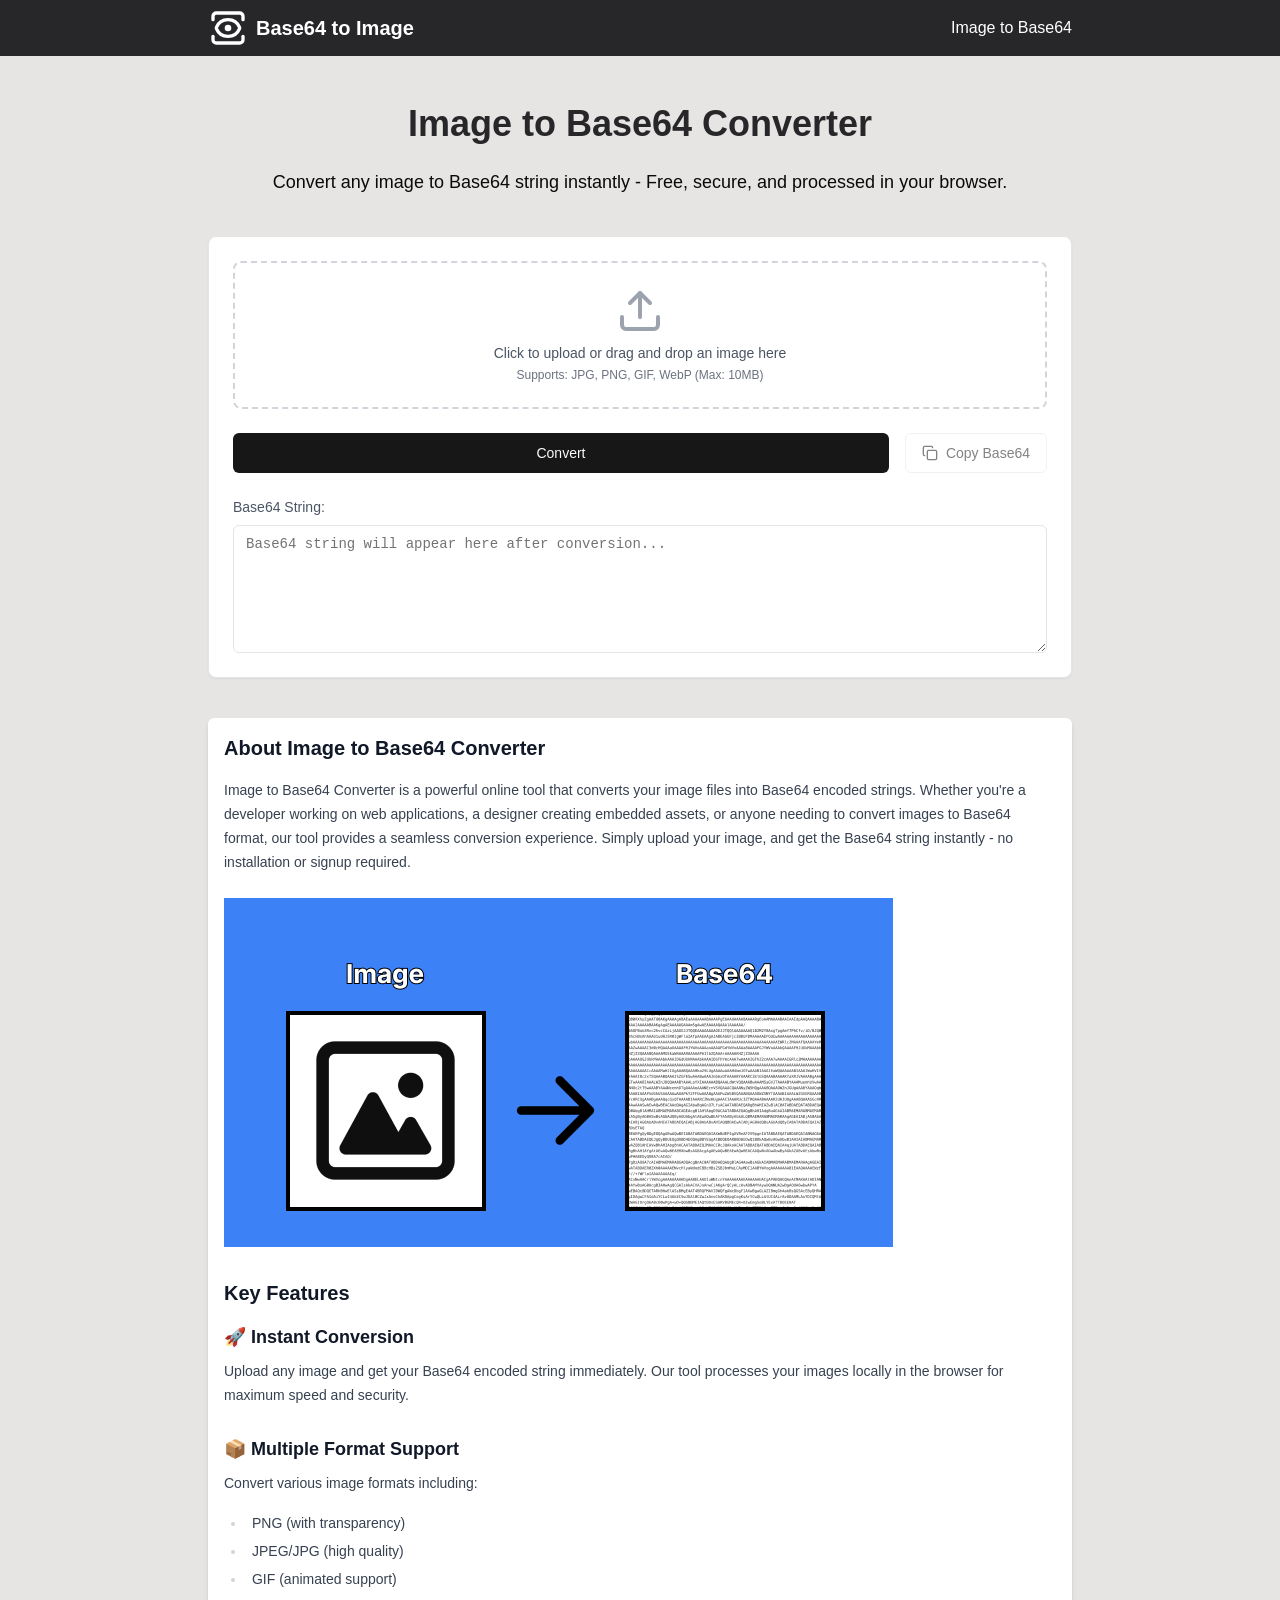
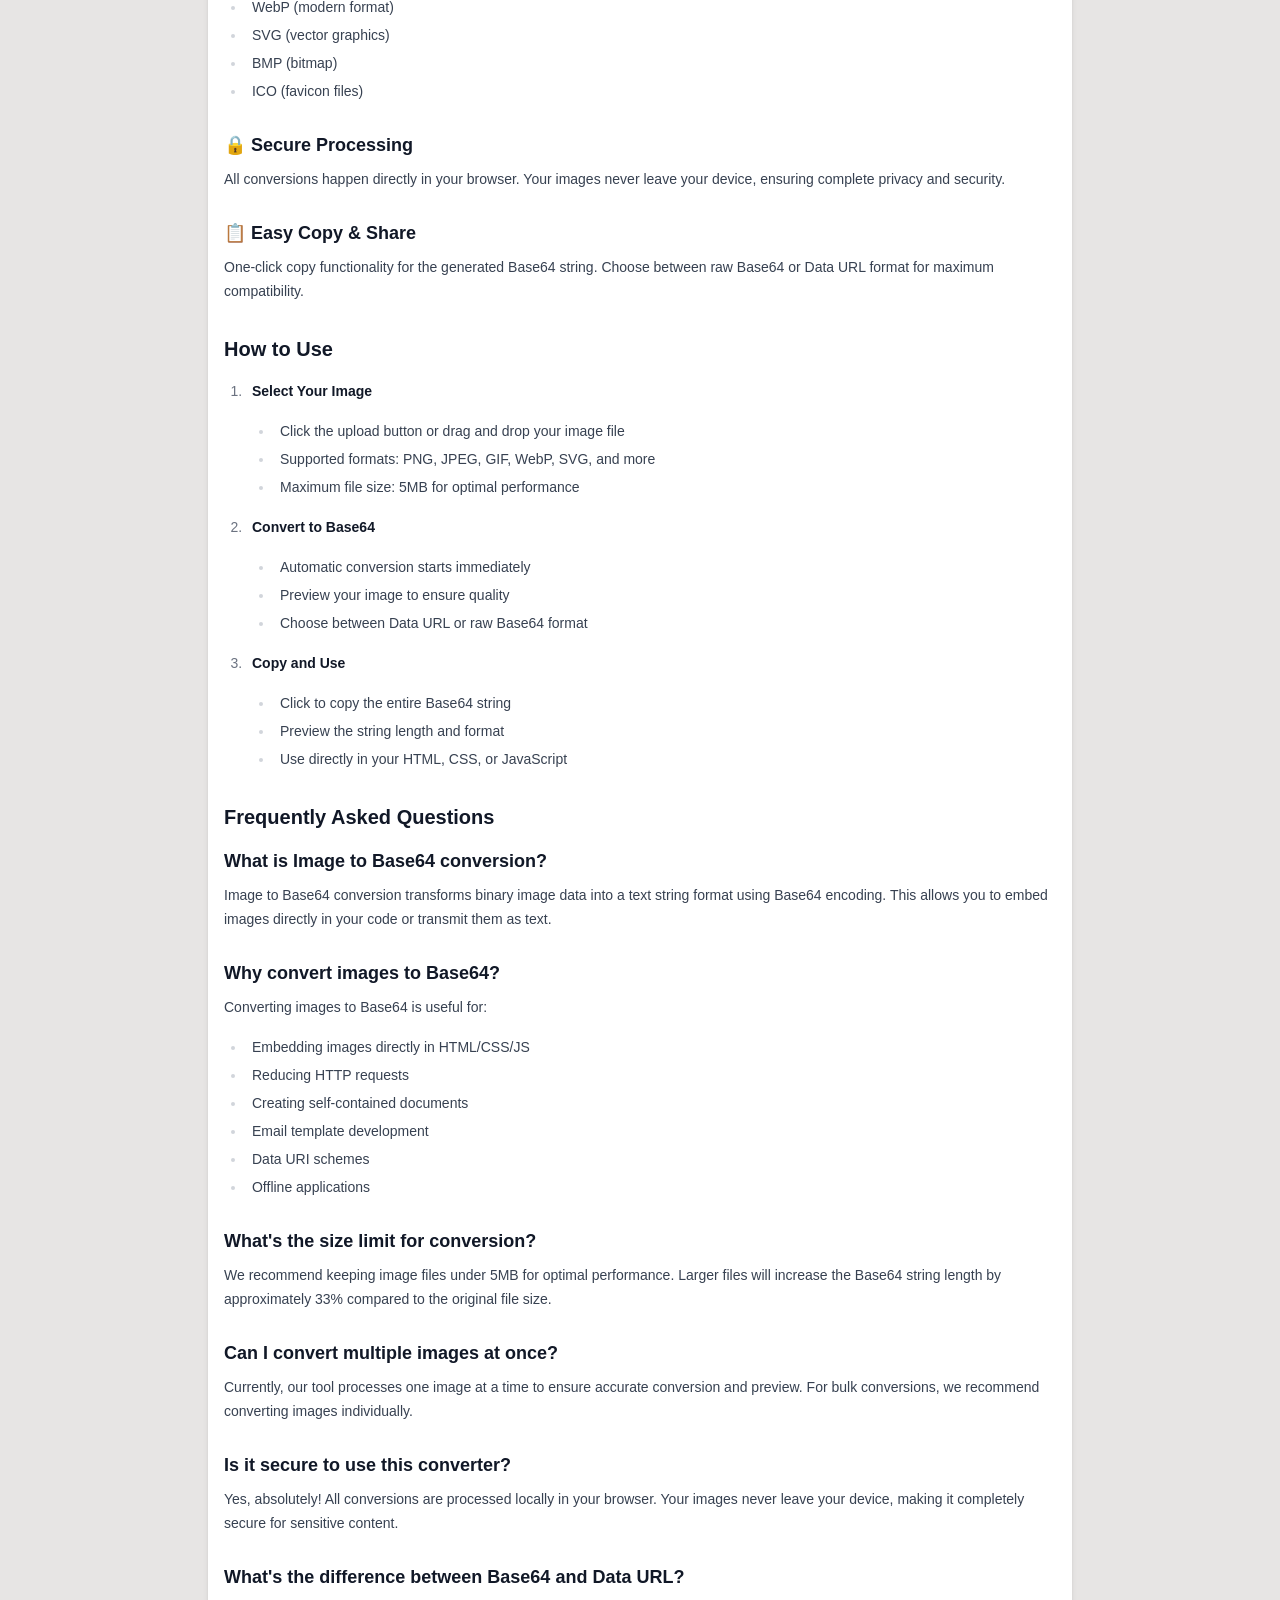
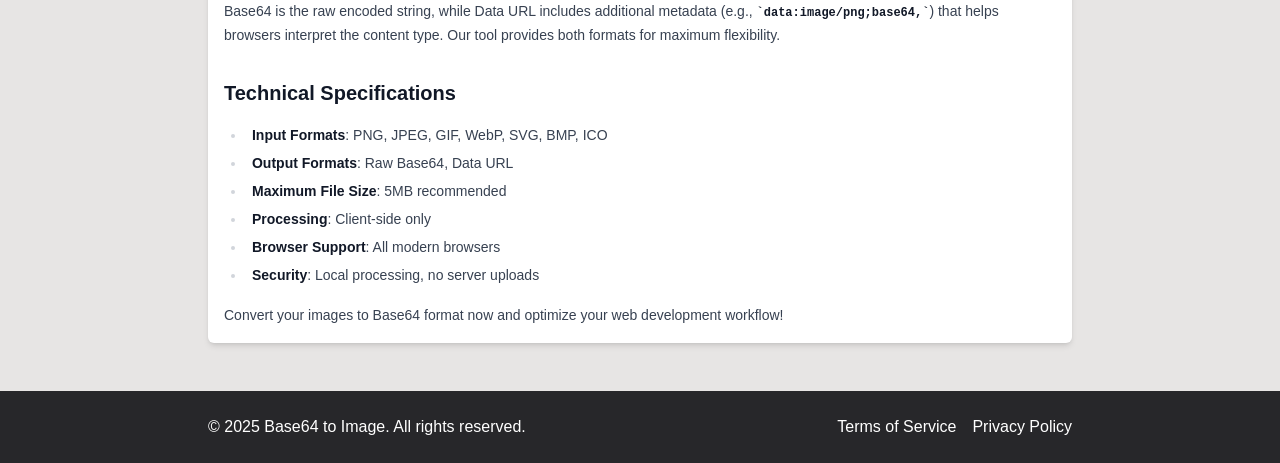
<file: image-to-base64.html>
<!DOCTYPE html><html lang="en"><head><meta charSet="utf-8"/><meta name="viewport" content="width=device-width, initial-scale=1"/><link rel="preload" as="image" href="/logo.svg"/><link rel="stylesheet" href="/_next/static/css/c7060e2fb47be36b.css" data-precedence="next"/><link rel="preload" as="script" fetchPriority="low" href="/_next/static/chunks/webpack-eaffb0f18f6ee538.js"/><script src="/_next/static/chunks/f36e43cb-f50b7f3f44ca35ce.js" async=""></script><script src="/_next/static/chunks/627-c0a2df7e9abbccc5.js" async=""></script><script src="/_next/static/chunks/main-app-ca3db7d7d4c848fe.js" async=""></script><script src="/_next/static/chunks/970-42694d733db6b922.js" async=""></script><script src="/_next/static/chunks/687-ffe51a296d70c9cd.js" async=""></script><script src="/_next/static/chunks/app/layout-48b6e18065bb6a19.js" async=""></script><script src="/_next/static/chunks/app/image-to-base64/page-ff550433763241bb.js" async=""></script><link rel="preload" href="https://app.pageview.app/js/script.js" as="script"/><link rel="preload" href="https://www.googletagmanager.com/gtag/js?id=" as="script"/><title>Image to Base64 Converter</title><meta name="description" content="Free online Image to Base64 converter. Convert PNG, JPEG, GIF, WebP, SVG images to Base64 strings instantly. No signup required, process locally in your browser for maximum security."/><link rel="canonical" href="https://base64toimage.github.io/image-to-base64"/><meta name="google-site-verification" content="lTwaQTJ2H6vMNYMUd9ooaLxzvssiGoQEuoRdsOYNX8g"/><meta property="og:title" content="Base64 to Image Converter"/><meta property="og:description" content="Free online Base64 to Image converter. Instantly convert Base64 strings to PNG, JPEG, GIF, WebP, SVG and more. Preview and download your converted images securely in browser."/><meta property="og:image" content="https://base64toimage.github.io/image/image-to-base64.png"/><meta property="og:image:width" content="500"/><meta property="og:image:height" content="250"/><meta property="og:type" content="website"/><meta name="twitter:card" content="summary_large_image"/><meta name="twitter:title" content="Base64 to Image Converter"/><meta name="twitter:description" content="Free online Base64 to Image converter. Instantly convert Base64 strings to PNG, JPEG, GIF, WebP, SVG and more. Preview and download your converted images securely in browser."/><meta name="twitter:image" content="https://base64toimage.github.io/image/image-to-base64.png"/><meta name="twitter:image:width" content="500"/><meta name="twitter:image:height" content="250"/><script src="/_next/static/chunks/polyfills-42372ed130431b0a.js" noModule=""></script></head><body class="bg-stone-200 antialiased"><div class="flex flex-col min-h-screen"><header class="bg-zinc-800 text-white"><div class="max-w-4xl mx-auto py-2 px-4 flex flex-row items-center justify-between"><div class="flex items-center gap-2"><a href="/" class="flex items-center gap-2 hover:opacity-80"><img src="/logo.svg" alt="Logo" class="h-10"/><span class="text-xl font-bold">Base64 to Image</span></a></div><div class="hidden md:flex items-center gap-6"><a href="/image-to-base64" class="hover:underline whitespace-nowrap">Image to Base64</a></div><button class="inline-flex items-center justify-center gap-2 whitespace-nowrap rounded-md text-sm font-medium ring-offset-background transition-colors focus-visible:outline-none focus-visible:ring-2 focus-visible:ring-ring focus-visible:ring-offset-2 disabled:pointer-events-none disabled:opacity-50 [&amp;_svg]:pointer-events-none [&amp;_svg]:size-4 [&amp;_svg]:shrink-0 border border-input bg-background hover:bg-accent hover:text-accent-foreground h-10 w-10 md:hidden" type="button" aria-haspopup="dialog" aria-expanded="false" aria-controls="radix-:Rdjb:" data-state="closed"><svg xmlns="http://www.w3.org/2000/svg" width="24" height="24" viewBox="0 0 24 24" fill="none" stroke="currentColor" stroke-width="2" stroke-linecap="round" stroke-linejoin="round" class="lucide lucide-menu h-5 w-5"><line x1="4" x2="20" y1="12" y2="12"></line><line x1="4" x2="20" y1="6" y2="6"></line><line x1="4" x2="20" y1="18" y2="18"></line></svg><span class="sr-only">Toggle menu</span></button></div></header><main class="flex-grow w-full max-w-4xl mx-auto px-2 md:px-4"><div class="py-12 space-y-10"><section class="max-w-4xl mx-auto text-center"><h1 class="text-4xl font-bold text-zinc-800 mb-6">Image to Base64 Converter</h1><p class="text-lg">Convert any image to Base64 string instantly - Free, secure, and processed in your browser.</p></section><section><div><div class="rounded-lg border bg-card text-card-foreground shadow-sm"><div class="p-6"><div class="space-y-6"><div class="border-2 border-dashed rounded-lg p-6 text-center transition-colors border-gray-300 hover:border-gray-400"><label class="w-full cursor-pointer block"><svg xmlns="http://www.w3.org/2000/svg" width="24" height="24" viewBox="0 0 24 24" fill="none" stroke="currentColor" stroke-width="2" stroke-linecap="round" stroke-linejoin="round" class="lucide lucide-upload mx-auto h-12 w-12 text-gray-400"><path d="M21 15v4a2 2 0 0 1-2 2H5a2 2 0 0 1-2-2v-4"></path><polyline points="17 8 12 3 7 8"></polyline><line x1="12" x2="12" y1="3" y2="15"></line></svg><p class="mt-2 text-sm text-gray-600">Click to upload or drag and drop an image here</p><p class="text-xs text-gray-500 mt-1">Supports: JPG, PNG, GIF, WebP (Max: 10MB)</p><input type="file" class="hidden" accept="image/*"/></label></div><div class="flex gap-4"><button class="inline-flex items-center justify-center gap-2 whitespace-nowrap rounded-md text-sm font-medium ring-offset-background transition-colors focus-visible:outline-none focus-visible:ring-2 focus-visible:ring-ring focus-visible:ring-offset-2 disabled:pointer-events-none disabled:opacity-50 [&amp;_svg]:pointer-events-none [&amp;_svg]:size-4 [&amp;_svg]:shrink-0 bg-primary text-primary-foreground hover:bg-primary/90 h-10 px-4 py-2 flex-1">Convert</button><button class="items-center justify-center whitespace-nowrap rounded-md text-sm font-medium ring-offset-background transition-colors focus-visible:outline-none focus-visible:ring-2 focus-visible:ring-ring focus-visible:ring-offset-2 disabled:pointer-events-none disabled:opacity-50 [&amp;_svg]:pointer-events-none [&amp;_svg]:size-4 [&amp;_svg]:shrink-0 border border-input bg-background hover:bg-accent hover:text-accent-foreground h-10 px-4 py-2 flex gap-2" disabled=""><svg xmlns="http://www.w3.org/2000/svg" width="24" height="24" viewBox="0 0 24 24" fill="none" stroke="currentColor" stroke-width="2" stroke-linecap="round" stroke-linejoin="round" class="lucide lucide-copy h-4 w-4"><rect width="14" height="14" x="8" y="8" rx="2" ry="2"></rect><path d="M4 16c-1.1 0-2-.9-2-2V4c0-1.1.9-2 2-2h10c1.1 0 2 .9 2 2"></path></svg>Copy Base64</button></div><div><p class="text-sm text-gray-600 mb-2">Base64 String:</p><textarea class="flex w-full rounded-md border border-input bg-background px-3 py-2 ring-offset-background placeholder:text-muted-foreground focus-visible:outline-none focus-visible:ring-2 focus-visible:ring-ring focus-visible:ring-offset-2 disabled:cursor-not-allowed disabled:opacity-50 md:text-sm min-h-32 font-mono text-sm" readOnly="" placeholder="Base64 string will appear here after conversion..."></textarea></div></div></div></div></div></section><section class="w-full p-4 bg-white rounded-md shadow-md mt-4"><div class="markdown-content prose prose-sm max-w-none"><h2>About Image to Base64 Converter</h2>
<p>Image to Base64 Converter is a powerful online tool that converts your image files into Base64 encoded strings. Whether you're a developer working on web applications, a designer creating embedded assets, or anyone needing to convert images to Base64 format, our tool provides a seamless conversion experience. Simply upload your image, and get the Base64 string instantly - no installation or signup required.</p>
<p><img src="https://base64toimage.github.io/image/image-to-base64.png" alt="Image to Base64 Converter"></p>
<h2>Key Features</h2>
<h3>🚀 Instant Conversion</h3>
<p>Upload any image and get your Base64 encoded string immediately. Our tool processes your images locally in the browser for maximum speed and security.</p>
<h3>📦 Multiple Format Support</h3>
<p>Convert various image formats including:</p>
<ul>
<li>PNG (with transparency)</li>
<li>JPEG/JPG (high quality)</li>
<li>GIF (animated support)</li>
<li>WebP (modern format)</li>
<li>SVG (vector graphics)</li>
<li>BMP (bitmap)</li>
<li>ICO (favicon files)</li>
</ul>
<h3>🔒 Secure Processing</h3>
<p>All conversions happen directly in your browser. Your images never leave your device, ensuring complete privacy and security.</p>
<h3>📋 Easy Copy &#x26; Share</h3>
<p>One-click copy functionality for the generated Base64 string. Choose between raw Base64 or Data URL format for maximum compatibility.</p>
<h2>How to Use</h2>
<ol>
<li>
<p><strong>Select Your Image</strong></p>
<ul>
<li>Click the upload button or drag and drop your image file</li>
<li>Supported formats: PNG, JPEG, GIF, WebP, SVG, and more</li>
<li>Maximum file size: 5MB for optimal performance</li>
</ul>
</li>
<li>
<p><strong>Convert to Base64</strong></p>
<ul>
<li>Automatic conversion starts immediately</li>
<li>Preview your image to ensure quality</li>
<li>Choose between Data URL or raw Base64 format</li>
</ul>
</li>
<li>
<p><strong>Copy and Use</strong></p>
<ul>
<li>Click to copy the entire Base64 string</li>
<li>Preview the string length and format</li>
<li>Use directly in your HTML, CSS, or JavaScript</li>
</ul>
</li>
</ol>
<h2>Frequently Asked Questions</h2>
<h3>What is Image to Base64 conversion?</h3>
<p>Image to Base64 conversion transforms binary image data into a text string format using Base64 encoding. This allows you to embed images directly in your code or transmit them as text.</p>
<h3>Why convert images to Base64?</h3>
<p>Converting images to Base64 is useful for:</p>
<ul>
<li>Embedding images directly in HTML/CSS/JS</li>
<li>Reducing HTTP requests</li>
<li>Creating self-contained documents</li>
<li>Email template development</li>
<li>Data URI schemes</li>
<li>Offline applications</li>
</ul>
<h3>What's the size limit for conversion?</h3>
<p>We recommend keeping image files under 5MB for optimal performance. Larger files will increase the Base64 string length by approximately 33% compared to the original file size.</p>
<h3>Can I convert multiple images at once?</h3>
<p>Currently, our tool processes one image at a time to ensure accurate conversion and preview. For bulk conversions, we recommend converting images individually.</p>
<h3>Is it secure to use this converter?</h3>
<p>Yes, absolutely! All conversions are processed locally in your browser. Your images never leave your device, making it completely secure for sensitive content.</p>
<h3>What's the difference between Base64 and Data URL?</h3>
<p>Base64 is the raw encoded string, while Data URL includes additional metadata (e.g., <code>data:image/png;base64,</code>) that helps browsers interpret the content type. Our tool provides both formats for maximum flexibility.</p>
<h2>Technical Specifications</h2>
<ul>
<li><strong>Input Formats</strong>: PNG, JPEG, GIF, WebP, SVG, BMP, ICO</li>
<li><strong>Output Formats</strong>: Raw Base64, Data URL</li>
<li><strong>Maximum File Size</strong>: 5MB recommended</li>
<li><strong>Processing</strong>: Client-side only</li>
<li><strong>Browser Support</strong>: All modern browsers</li>
<li><strong>Security</strong>: Local processing, no server uploads</li>
</ul>
<p>Convert your images to Base64 format now and optimize your web development workflow!</p>
</div></section></div></main><footer class="bg-zinc-800 text-white"><div class="max-w-4xl mx-auto px-4 py-6"><div class="flex flex-col md:flex-row justify-between items-center"><div class="mb-4 md:mb-0"><p>© <!-- -->2025<!-- --> Base64 to Image. All rights reserved.</p></div><nav><ul class="flex space-x-4"><li><a href="/terms" class="hover:underline">Terms of Service</a></li><li><a href="/privacy" class="hover:underline">Privacy Policy</a></li></ul></nav></div></div></footer></div><div role="region" aria-label="Notifications (F8)" tabindex="-1" style="pointer-events:none"><ol tabindex="-1" class="fixed top-0 z-[100] flex max-h-screen w-full flex-col-reverse p-4 sm:bottom-0 sm:right-0 sm:top-auto sm:flex-col md:max-w-[420px]"></ol></div><script src="/_next/static/chunks/webpack-eaffb0f18f6ee538.js" async=""></script><script>(self.__next_f=self.__next_f||[]).push([0])</script><script>self.__next_f.push([1,"1:\"$Sreact.fragment\"\n2:I[9925,[\"970\",\"static/chunks/970-42694d733db6b922.js\",\"687\",\"static/chunks/687-ffe51a296d70c9cd.js\",\"177\",\"static/chunks/app/layout-48b6e18065bb6a19.js\"],\"\"]\n3:I[9055,[\"970\",\"static/chunks/970-42694d733db6b922.js\",\"687\",\"static/chunks/687-ffe51a296d70c9cd.js\",\"177\",\"static/chunks/app/layout-48b6e18065bb6a19.js\"],\"default\"]\n4:I[7269,[],\"\"]\n5:I[3105,[],\"\"]\n6:I[6145,[\"970\",\"static/chunks/970-42694d733db6b922.js\",\"687\",\"static/chunks/687-ffe51a296d70c9cd.js\",\"177\",\"static/chunks/app/layout-48b6e18065bb6a19.js\"],\"Toaster\"]\n7:I[778,[\"970\",\"static/chunks/970-42694d733db6b922.js\",\"687\",\"static/chunks/687-ffe51a296d70c9cd.js\",\"177\",\"static/chunks/app/layout-48b6e18065bb6a19.js\"],\"GoogleAnalytics\"]\n9:I[6650,[],\"OutletBoundary\"]\nb:I[6650,[],\"MetadataBoundary\"]\nd:I[6650,[],\"ViewportBoundary\"]\nf:I[1820,[],\"\"]\n:HL[\"/_next/static/css/c7060e2fb47be36b.css\",\"style\"]\n"])</script><script>self.__next_f.push([1,"0:{\"P\":null,\"b\":\"uy5y4C7hRq4IH9SzH0Koj\",\"p\":\"\",\"c\":[\"\",\"image-to-base64\"],\"i\":false,\"f\":[[[\"\",{\"children\":[\"image-to-base64\",{\"children\":[\"__PAGE__\",{}]}]},\"$undefined\",\"$undefined\",true],[\"\",[\"$\",\"$1\",\"c\",{\"children\":[[[\"$\",\"link\",\"0\",{\"rel\":\"stylesheet\",\"href\":\"/_next/static/css/c7060e2fb47be36b.css\",\"precedence\":\"next\",\"crossOrigin\":\"$undefined\",\"nonce\":\"$undefined\"}]],[\"$\",\"html\",null,{\"lang\":\"en\",\"children\":[[\"$\",\"body\",null,{\"className\":\"bg-stone-200 antialiased\",\"children\":[[[\"$\",\"$L2\",null,{\"id\":\"plausible-analytics\",\"strategy\":\"afterInteractive\",\"defer\":true,\"data-domain\":\"base64toimage.github.io\",\"src\":\"https://app.pageview.app/js/script.js\"}],null,null,null],[\"$\",\"div\",null,{\"className\":\"flex flex-col min-h-screen\",\"children\":[[\"$\",\"header\",null,{\"className\":\"bg-zinc-800 text-white\",\"children\":[\"$\",\"div\",null,{\"className\":\"max-w-4xl mx-auto py-2 px-4 flex flex-row items-center justify-between\",\"children\":[[\"$\",\"div\",null,{\"className\":\"flex items-center gap-2\",\"children\":[\"$\",\"a\",null,{\"href\":\"/\",\"className\":\"flex items-center gap-2 hover:opacity-80\",\"children\":[[\"$\",\"img\",null,{\"src\":\"/logo.svg\",\"alt\":\"Logo\",\"className\":\"h-10\"}],[\"$\",\"span\",null,{\"className\":\"text-xl font-bold\",\"children\":\"Base64 to Image\"}]]}]}],[\"$\",\"div\",null,{\"className\":\"hidden md:flex items-center gap-6\",\"children\":[\"$\",\"a\",null,{\"href\":\"/image-to-base64\",\"className\":\"hover:underline whitespace-nowrap\",\"children\":\"Image to Base64\"}]}],[\"$\",\"$L3\",null,{}]]}]}],[\"$\",\"main\",null,{\"className\":\"flex-grow w-full max-w-4xl mx-auto px-2 md:px-4\",\"children\":[\"$\",\"$L4\",null,{\"parallelRouterKey\":\"children\",\"segmentPath\":[\"children\"],\"error\":\"$undefined\",\"errorStyles\":\"$undefined\",\"errorScripts\":\"$undefined\",\"template\":[\"$\",\"$L5\",null,{}],\"templateStyles\":\"$undefined\",\"templateScripts\":\"$undefined\",\"notFound\":[[],[[\"$\",\"title\",null,{\"children\":\"404: This page could not be found.\"}],[\"$\",\"div\",null,{\"style\":{\"fontFamily\":\"system-ui,\\\"Segoe UI\\\",Roboto,Helvetica,Arial,sans-serif,\\\"Apple Color Emoji\\\",\\\"Segoe UI Emoji\\\"\",\"height\":\"100vh\",\"textAlign\":\"center\",\"display\":\"flex\",\"flexDirection\":\"column\",\"alignItems\":\"center\",\"justifyContent\":\"center\"},\"children\":[\"$\",\"div\",null,{\"children\":[[\"$\",\"style\",null,{\"dangerouslySetInnerHTML\":{\"__html\":\"body{color:#000;background:#fff;margin:0}.next-error-h1{border-right:1px solid rgba(0,0,0,.3)}@media (prefers-color-scheme:dark){body{color:#fff;background:#000}.next-error-h1{border-right:1px solid rgba(255,255,255,.3)}}\"}}],[\"$\",\"h1\",null,{\"className\":\"next-error-h1\",\"style\":{\"display\":\"inline-block\",\"margin\":\"0 20px 0 0\",\"padding\":\"0 23px 0 0\",\"fontSize\":24,\"fontWeight\":500,\"verticalAlign\":\"top\",\"lineHeight\":\"49px\"},\"children\":404}],[\"$\",\"div\",null,{\"style\":{\"display\":\"inline-block\"},\"children\":[\"$\",\"h2\",null,{\"style\":{\"fontSize\":14,\"fontWeight\":400,\"lineHeight\":\"49px\",\"margin\":0},\"children\":\"This page could not be found.\"}]}]]}]}]]],\"forbidden\":\"$undefined\",\"unauthorized\":\"$undefined\"}]}],[\"$\",\"footer\",null,{\"className\":\"bg-zinc-800 text-white\",\"children\":[\"$\",\"div\",null,{\"className\":\"max-w-4xl mx-auto px-4 py-6\",\"children\":[\"$\",\"div\",null,{\"className\":\"flex flex-col md:flex-row justify-between items-center\",\"children\":[[\"$\",\"div\",null,{\"className\":\"mb-4 md:mb-0\",\"children\":[\"$\",\"p\",null,{\"children\":[\"© \",2025,\" Base64 to Image. All rights reserved.\"]}]}],[\"$\",\"nav\",null,{\"children\":[\"$\",\"ul\",null,{\"className\":\"flex space-x-4\",\"children\":[[\"$\",\"li\",null,{\"children\":[\"$\",\"a\",null,{\"href\":\"/terms\",\"className\":\"hover:underline\",\"children\":\"Terms of Service\"}]}],[\"$\",\"li\",null,{\"children\":[\"$\",\"a\",null,{\"href\":\"/privacy\",\"className\":\"hover:underline\",\"children\":\"Privacy Policy\"}]}]]}]}]]}]}]}]]}],[\"$\",\"$L6\",null,{}]]}],[\"$\",\"$L7\",null,{\"gaId\":\"\"}]]}]]}],{\"children\":[\"image-to-base64\",[\"$\",\"$1\",\"c\",{\"children\":[null,[\"$\",\"$L4\",null,{\"parallelRouterKey\":\"children\",\"segmentPath\":[\"children\",\"image-to-base64\",\"children\"],\"error\":\"$undefined\",\"errorStyles\":\"$undefined\",\"errorScripts\":\"$undefined\",\"template\":[\"$\",\"$L5\",null,{}],\"templateStyles\":\"$undefined\",\"templateScripts\":\"$undefined\",\"notFound\":\"$undefined\",\"forbidden\":\"$undefined\",\"unauthorized\":\"$undefined\"}]]}],{\"children\":[\"__PAGE__\",[\"$\",\"$1\",\"c\",{\"children\":[\"$L8\",null,[\"$\",\"$L9\",null,{\"children\":\"$La\"}]]}],{},null,false]},null,false]},null,false],[\"$\",\"$1\",\"h\",{\"children\":[null,[\"$\",\"$1\",\"8yB4JYZYBXihNeS7gOULP\",{\"children\":[[\"$\",\"$Lb\",null,{\"children\":\"$Lc\"}],[\"$\",\"$Ld\",null,{\"children\":\"$Le\"}],null]}]]}],false]],\"m\":\"$undefined\",\"G\":[\"$f\",\"$undefined\"],\"s\":false,\"S\":true}\n"])</script><script>self.__next_f.push([1,"10:I[9387,[\"970\",\"static/chunks/970-42694d733db6b922.js\",\"666\",\"static/chunks/app/image-to-base64/page-ff550433763241bb.js\"],\"default\"]\n11:T106a,"])</script><script>self.__next_f.push([1,"\u003ch2\u003eAbout Image to Base64 Converter\u003c/h2\u003e\n\u003cp\u003eImage to Base64 Converter is a powerful online tool that converts your image files into Base64 encoded strings. Whether you're a developer working on web applications, a designer creating embedded assets, or anyone needing to convert images to Base64 format, our tool provides a seamless conversion experience. Simply upload your image, and get the Base64 string instantly - no installation or signup required.\u003c/p\u003e\n\u003cp\u003e\u003cimg src=\"https://base64toimage.github.io/image/image-to-base64.png\" alt=\"Image to Base64 Converter\"\u003e\u003c/p\u003e\n\u003ch2\u003eKey Features\u003c/h2\u003e\n\u003ch3\u003e🚀 Instant Conversion\u003c/h3\u003e\n\u003cp\u003eUpload any image and get your Base64 encoded string immediately. Our tool processes your images locally in the browser for maximum speed and security.\u003c/p\u003e\n\u003ch3\u003e📦 Multiple Format Support\u003c/h3\u003e\n\u003cp\u003eConvert various image formats including:\u003c/p\u003e\n\u003cul\u003e\n\u003cli\u003ePNG (with transparency)\u003c/li\u003e\n\u003cli\u003eJPEG/JPG (high quality)\u003c/li\u003e\n\u003cli\u003eGIF (animated support)\u003c/li\u003e\n\u003cli\u003eWebP (modern format)\u003c/li\u003e\n\u003cli\u003eSVG (vector graphics)\u003c/li\u003e\n\u003cli\u003eBMP (bitmap)\u003c/li\u003e\n\u003cli\u003eICO (favicon files)\u003c/li\u003e\n\u003c/ul\u003e\n\u003ch3\u003e🔒 Secure Processing\u003c/h3\u003e\n\u003cp\u003eAll conversions happen directly in your browser. Your images never leave your device, ensuring complete privacy and security.\u003c/p\u003e\n\u003ch3\u003e📋 Easy Copy \u0026#x26; Share\u003c/h3\u003e\n\u003cp\u003eOne-click copy functionality for the generated Base64 string. Choose between raw Base64 or Data URL format for maximum compatibility.\u003c/p\u003e\n\u003ch2\u003eHow to Use\u003c/h2\u003e\n\u003col\u003e\n\u003cli\u003e\n\u003cp\u003e\u003cstrong\u003eSelect Your Image\u003c/strong\u003e\u003c/p\u003e\n\u003cul\u003e\n\u003cli\u003eClick the upload button or drag and drop your image file\u003c/li\u003e\n\u003cli\u003eSupported formats: PNG, JPEG, GIF, WebP, SVG, and more\u003c/li\u003e\n\u003cli\u003eMaximum file size: 5MB for optimal performance\u003c/li\u003e\n\u003c/ul\u003e\n\u003c/li\u003e\n\u003cli\u003e\n\u003cp\u003e\u003cstrong\u003eConvert to Base64\u003c/strong\u003e\u003c/p\u003e\n\u003cul\u003e\n\u003cli\u003eAutomatic conversion starts immediately\u003c/li\u003e\n\u003cli\u003ePreview your image to ensure quality\u003c/li\u003e\n\u003cli\u003eChoose between Data URL or raw Base64 format\u003c/li\u003e\n\u003c/ul\u003e\n\u003c/li\u003e\n\u003cli\u003e\n\u003cp\u003e\u003cstrong\u003eCopy and Use\u003c/strong\u003e\u003c/p\u003e\n\u003cul\u003e\n\u003cli\u003eClick to copy the entire Base64 string\u003c/li\u003e\n\u003cli\u003ePreview the string length and format\u003c/li\u003e\n\u003cli\u003eUse directly in your HTML, CSS, or JavaScript\u003c/li\u003e\n\u003c/ul\u003e\n\u003c/li\u003e\n\u003c/ol\u003e\n\u003ch2\u003eFrequently Asked Questions\u003c/h2\u003e\n\u003ch3\u003eWhat is Image to Base64 conversion?\u003c/h3\u003e\n\u003cp\u003eImage to Base64 conversion transforms binary image data into a text string format using Base64 encoding. This allows you to embed images directly in your code or transmit them as text.\u003c/p\u003e\n\u003ch3\u003eWhy convert images to Base64?\u003c/h3\u003e\n\u003cp\u003eConverting images to Base64 is useful for:\u003c/p\u003e\n\u003cul\u003e\n\u003cli\u003eEmbedding images directly in HTML/CSS/JS\u003c/li\u003e\n\u003cli\u003eReducing HTTP requests\u003c/li\u003e\n\u003cli\u003eCreating self-contained documents\u003c/li\u003e\n\u003cli\u003eEmail template development\u003c/li\u003e\n\u003cli\u003eData URI schemes\u003c/li\u003e\n\u003cli\u003eOffline applications\u003c/li\u003e\n\u003c/ul\u003e\n\u003ch3\u003eWhat's the size limit for conversion?\u003c/h3\u003e\n\u003cp\u003eWe recommend keeping image files under 5MB for optimal performance. Larger files will increase the Base64 string length by approximately 33% compared to the original file size.\u003c/p\u003e\n\u003ch3\u003eCan I convert multiple images at once?\u003c/h3\u003e\n\u003cp\u003eCurrently, our tool processes one image at a time to ensure accurate conversion and preview. For bulk conversions, we recommend converting images individually.\u003c/p\u003e\n\u003ch3\u003eIs it secure to use this converter?\u003c/h3\u003e\n\u003cp\u003eYes, absolutely! All conversions are processed locally in your browser. Your images never leave your device, making it completely secure for sensitive content.\u003c/p\u003e\n\u003ch3\u003eWhat's the difference between Base64 and Data URL?\u003c/h3\u003e\n\u003cp\u003eBase64 is the raw encoded string, while Data URL includes additional metadata (e.g., \u003ccode\u003edata:image/png;base64,\u003c/code\u003e) that helps browsers interpret the content type. Our tool provides both formats for maximum flexibility.\u003c/p\u003e\n\u003ch2\u003eTechnical Specifications\u003c/h2\u003e\n\u003cul\u003e\n\u003cli\u003e\u003cstrong\u003eInput Formats\u003c/strong\u003e: PNG, JPEG, GIF, WebP, SVG, BMP, ICO\u003c/li\u003e\n\u003cli\u003e\u003cstrong\u003eOutput Formats\u003c/strong\u003e: Raw Base64, Data URL\u003c/li\u003e\n\u003cli\u003e\u003cstrong\u003eMaximum File Size\u003c/strong\u003e: 5MB recommended\u003c/li\u003e\n\u003cli\u003e\u003cstrong\u003eProcessing\u003c/strong\u003e: Client-side only\u003c/li\u003e\n\u003cli\u003e\u003cstrong\u003eBrowser Support\u003c/strong\u003e: All modern browsers\u003c/li\u003e\n\u003cli\u003e\u003cstrong\u003eSecurity\u003c/strong\u003e: Local processing, no server uploads\u003c/li\u003e\n\u003c/ul\u003e\n\u003cp\u003eConvert your images to Base64 format now and optimize your web development workflow!\u003c/p\u003e\n"])</script><script>self.__next_f.push([1,"8:[\"$\",\"div\",null,{\"className\":\"py-12 space-y-10\",\"children\":[[\"$\",\"section\",null,{\"className\":\"max-w-4xl mx-auto text-center\",\"children\":[[\"$\",\"h1\",null,{\"className\":\"text-4xl font-bold text-zinc-800 mb-6\",\"children\":\"Image to Base64 Converter\"}],[\"$\",\"p\",null,{\"className\":\"text-lg\",\"children\":\"Convert any image to Base64 string instantly - Free, secure, and processed in your browser.\"}]]}],[\"$\",\"section\",null,{\"children\":[\"$\",\"$L10\",null,{}]}],[\"$\",\"section\",null,{\"className\":\"w-full p-4 bg-white rounded-md shadow-md mt-4\",\"children\":[\"$\",\"div\",null,{\"dangerouslySetInnerHTML\":{\"__html\":\"$11\"},\"className\":\"markdown-content prose prose-sm max-w-none\"}]}]]}]\n"])</script><script>self.__next_f.push([1,"e:[[\"$\",\"meta\",\"0\",{\"name\":\"viewport\",\"content\":\"width=device-width, initial-scale=1\"}]]\n"])</script><script>self.__next_f.push([1,"c:[[\"$\",\"meta\",\"0\",{\"charSet\":\"utf-8\"}],[\"$\",\"title\",\"1\",{\"children\":\"Image to Base64 Converter\"}],[\"$\",\"meta\",\"2\",{\"name\":\"description\",\"content\":\"Free online Image to Base64 converter. Convert PNG, JPEG, GIF, WebP, SVG images to Base64 strings instantly. No signup required, process locally in your browser for maximum security.\"}],[\"$\",\"link\",\"3\",{\"rel\":\"canonical\",\"href\":\"https://base64toimage.github.io/image-to-base64\"}],[\"$\",\"meta\",\"4\",{\"name\":\"google-site-verification\",\"content\":\"lTwaQTJ2H6vMNYMUd9ooaLxzvssiGoQEuoRdsOYNX8g\"}],[\"$\",\"meta\",\"5\",{\"property\":\"og:title\",\"content\":\"Base64 to Image Converter\"}],[\"$\",\"meta\",\"6\",{\"property\":\"og:description\",\"content\":\"Free online Base64 to Image converter. Instantly convert Base64 strings to PNG, JPEG, GIF, WebP, SVG and more. Preview and download your converted images securely in browser.\"}],[\"$\",\"meta\",\"7\",{\"property\":\"og:image\",\"content\":\"https://base64toimage.github.io/image/image-to-base64.png\"}],[\"$\",\"meta\",\"8\",{\"property\":\"og:image:width\",\"content\":\"500\"}],[\"$\",\"meta\",\"9\",{\"property\":\"og:image:height\",\"content\":\"250\"}],[\"$\",\"meta\",\"10\",{\"property\":\"og:type\",\"content\":\"website\"}],[\"$\",\"meta\",\"11\",{\"name\":\"twitter:card\",\"content\":\"summary_large_image\"}],[\"$\",\"meta\",\"12\",{\"name\":\"twitter:title\",\"content\":\"Base64 to Image Converter\"}],[\"$\",\"meta\",\"13\",{\"name\":\"twitter:description\",\"content\":\"Free online Base64 to Image converter. Instantly convert Base64 strings to PNG, JPEG, GIF, WebP, SVG and more. Preview and download your converted images securely in browser.\"}],[\"$\",\"meta\",\"14\",{\"name\":\"twitter:image\",\"content\":\"https://base64toimage.github.io/image/image-to-base64.png\"}],[\"$\",\"meta\",\"15\",{\"name\":\"twitter:image:width\",\"content\":\"500\"}],[\"$\",\"meta\",\"16\",{\"name\":\"twitter:image:height\",\"content\":\"250\"}]]\n"])</script><script>self.__next_f.push([1,"a:null\n"])</script></body></html>
</file>
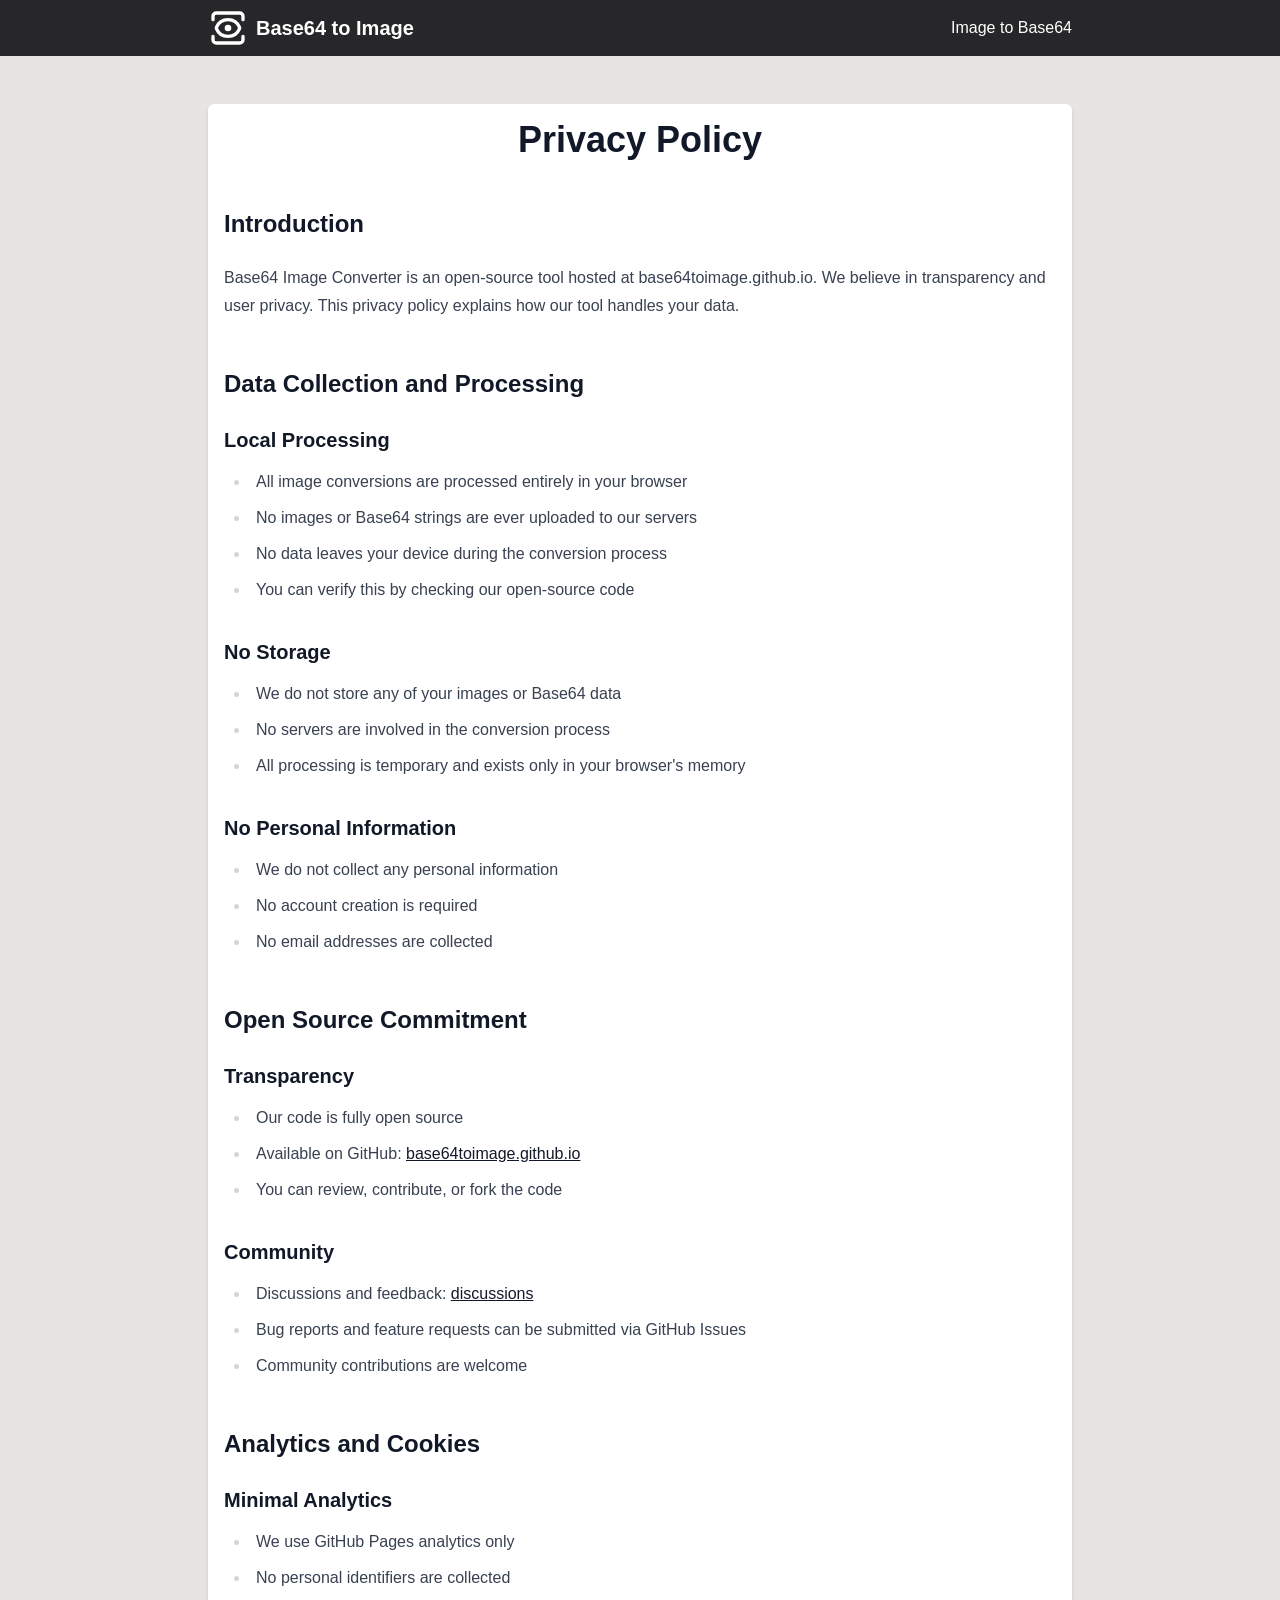
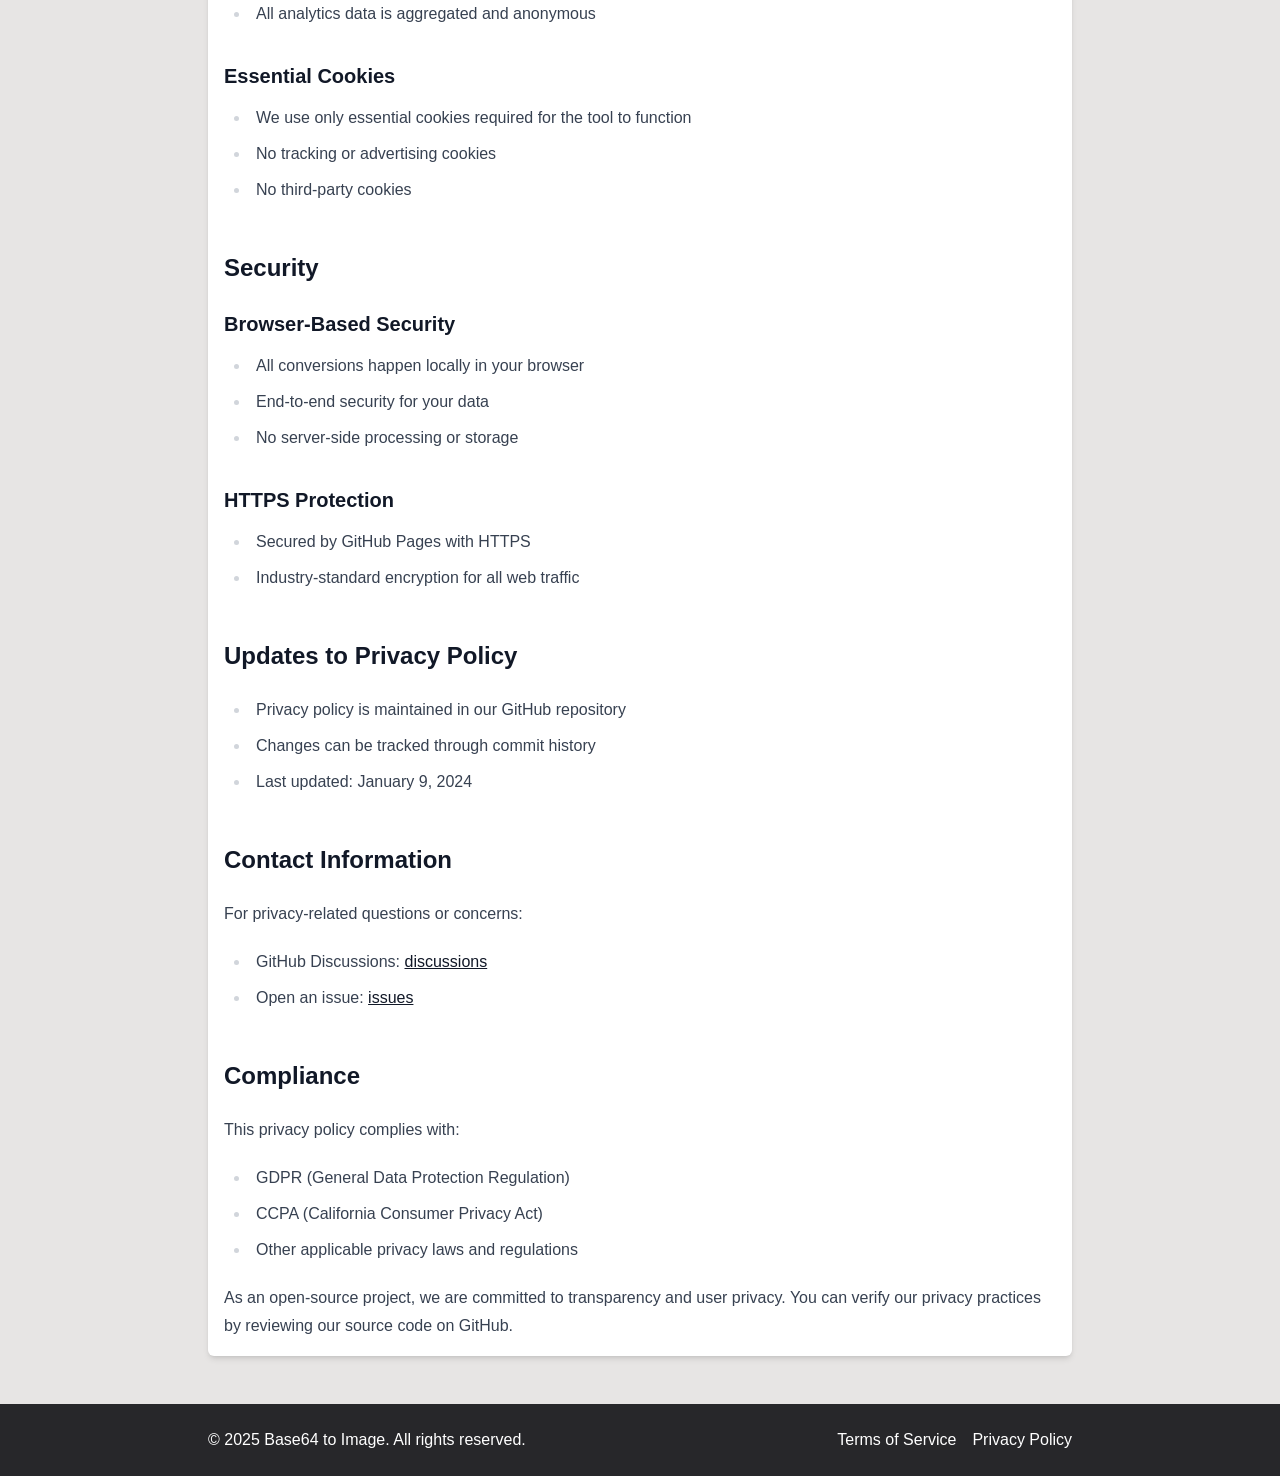
<file: privacy.html>
<!DOCTYPE html><html lang="en"><head><meta charSet="utf-8"/><meta name="viewport" content="width=device-width, initial-scale=1"/><link rel="preload" as="image" href="/logo.svg"/><link rel="stylesheet" href="/_next/static/css/c7060e2fb47be36b.css" data-precedence="next"/><link rel="preload" as="script" fetchPriority="low" href="/_next/static/chunks/webpack-eaffb0f18f6ee538.js"/><script src="/_next/static/chunks/f36e43cb-f50b7f3f44ca35ce.js" async=""></script><script src="/_next/static/chunks/627-c0a2df7e9abbccc5.js" async=""></script><script src="/_next/static/chunks/main-app-ca3db7d7d4c848fe.js" async=""></script><script src="/_next/static/chunks/970-42694d733db6b922.js" async=""></script><script src="/_next/static/chunks/687-ffe51a296d70c9cd.js" async=""></script><script src="/_next/static/chunks/app/layout-48b6e18065bb6a19.js" async=""></script><link rel="preload" href="https://app.pageview.app/js/script.js" as="script"/><link rel="preload" href="https://www.googletagmanager.com/gtag/js?id=" as="script"/><title>Privacy Policy</title><meta name="description" content="Privacy policy for Base64 Image Converter - Open source, no tracking, your data stays in your browser."/><link rel="canonical" href="https://base64toimage.github.io/privacy"/><meta name="google-site-verification" content="lTwaQTJ2H6vMNYMUd9ooaLxzvssiGoQEuoRdsOYNX8g"/><meta property="og:title" content="Base64 to Image Converter"/><meta property="og:description" content="Free online Base64 to Image converter. Instantly convert Base64 strings to PNG, JPEG, GIF, WebP, SVG and more. Preview and download your converted images securely in browser."/><meta property="og:image" content="https://base64toimage.github.io/image/base64-to-image.png"/><meta property="og:image:width" content="500"/><meta property="og:image:height" content="250"/><meta property="og:type" content="website"/><meta name="twitter:card" content="summary_large_image"/><meta name="twitter:title" content="Base64 to Image Converter"/><meta name="twitter:description" content="Free online Base64 to Image converter. Instantly convert Base64 strings to PNG, JPEG, GIF, WebP, SVG and more. Preview and download your converted images securely in browser."/><meta name="twitter:image" content="https://base64toimage.github.io/image/base64-to-image.png"/><meta name="twitter:image:width" content="500"/><meta name="twitter:image:height" content="250"/><script src="/_next/static/chunks/polyfills-42372ed130431b0a.js" noModule=""></script></head><body class="bg-stone-200 antialiased"><div class="flex flex-col min-h-screen"><header class="bg-zinc-800 text-white"><div class="max-w-4xl mx-auto py-2 px-4 flex flex-row items-center justify-between"><div class="flex items-center gap-2"><a href="/" class="flex items-center gap-2 hover:opacity-80"><img src="/logo.svg" alt="Logo" class="h-10"/><span class="text-xl font-bold">Base64 to Image</span></a></div><div class="hidden md:flex items-center gap-6"><a href="/image-to-base64" class="hover:underline whitespace-nowrap">Image to Base64</a></div><button class="inline-flex items-center justify-center gap-2 whitespace-nowrap rounded-md text-sm font-medium ring-offset-background transition-colors focus-visible:outline-none focus-visible:ring-2 focus-visible:ring-ring focus-visible:ring-offset-2 disabled:pointer-events-none disabled:opacity-50 [&amp;_svg]:pointer-events-none [&amp;_svg]:size-4 [&amp;_svg]:shrink-0 border border-input bg-background hover:bg-accent hover:text-accent-foreground h-10 w-10 md:hidden" type="button" aria-haspopup="dialog" aria-expanded="false" aria-controls="radix-:Rdjb:" data-state="closed"><svg xmlns="http://www.w3.org/2000/svg" width="24" height="24" viewBox="0 0 24 24" fill="none" stroke="currentColor" stroke-width="2" stroke-linecap="round" stroke-linejoin="round" class="lucide lucide-menu h-5 w-5"><line x1="4" x2="20" y1="12" y2="12"></line><line x1="4" x2="20" y1="6" y2="6"></line><line x1="4" x2="20" y1="18" y2="18"></line></svg><span class="sr-only">Toggle menu</span></button></div></header><main class="flex-grow w-full max-w-4xl mx-auto px-2 md:px-4"><div class="py-12 space-y-10"><div class="w-full p-4 bg-white rounded-md shadow-md"><div class="markdown-content prose prose-h1:text-center max-w-none"><h1>Privacy Policy</h1>
<h2>Introduction</h2>
<p>Base64 Image Converter is an open-source tool hosted at base64toimage.github.io. We believe in transparency and user privacy. This privacy policy explains how our tool handles your data.</p>
<h2>Data Collection and Processing</h2>
<h3>Local Processing</h3>
<ul>
<li>All image conversions are processed entirely in your browser</li>
<li>No images or Base64 strings are ever uploaded to our servers</li>
<li>No data leaves your device during the conversion process</li>
<li>You can verify this by checking our open-source code</li>
</ul>
<h3>No Storage</h3>
<ul>
<li>We do not store any of your images or Base64 data</li>
<li>No servers are involved in the conversion process</li>
<li>All processing is temporary and exists only in your browser's memory</li>
</ul>
<h3>No Personal Information</h3>
<ul>
<li>We do not collect any personal information</li>
<li>No account creation is required</li>
<li>No email addresses are collected</li>
</ul>
<h2>Open Source Commitment</h2>
<h3>Transparency</h3>
<ul>
<li>Our code is fully open source</li>
<li>Available on GitHub: <a href="https://github.com/base64toimage/base64toimage.github.io">base64toimage.github.io</a></li>
<li>You can review, contribute, or fork the code</li>
</ul>
<h3>Community</h3>
<ul>
<li>Discussions and feedback: <a href="https://github.com/base64toimage/base64toimage.github.io/discussions">discussions</a></li>
<li>Bug reports and feature requests can be submitted via GitHub Issues</li>
<li>Community contributions are welcome</li>
</ul>
<h2>Analytics and Cookies</h2>
<h3>Minimal Analytics</h3>
<ul>
<li>We use GitHub Pages analytics only</li>
<li>No personal identifiers are collected</li>
<li>All analytics data is aggregated and anonymous</li>
</ul>
<h3>Essential Cookies</h3>
<ul>
<li>We use only essential cookies required for the tool to function</li>
<li>No tracking or advertising cookies</li>
<li>No third-party cookies</li>
</ul>
<h2>Security</h2>
<h3>Browser-Based Security</h3>
<ul>
<li>All conversions happen locally in your browser</li>
<li>End-to-end security for your data</li>
<li>No server-side processing or storage</li>
</ul>
<h3>HTTPS Protection</h3>
<ul>
<li>Secured by GitHub Pages with HTTPS</li>
<li>Industry-standard encryption for all web traffic</li>
</ul>
<h2>Updates to Privacy Policy</h2>
<ul>
<li>Privacy policy is maintained in our GitHub repository</li>
<li>Changes can be tracked through commit history</li>
<li>Last updated: January 9, 2024</li>
</ul>
<h2>Contact Information</h2>
<p>For privacy-related questions or concerns:</p>
<ul>
<li>GitHub Discussions: <a href="https://github.com/base64toimage/base64toimage.github.io/discussions">discussions</a></li>
<li>Open an issue: <a href="https://github.com/base64toimage/base64toimage.github.io/issues">issues</a></li>
</ul>
<h2>Compliance</h2>
<p>This privacy policy complies with:</p>
<ul>
<li>GDPR (General Data Protection Regulation)</li>
<li>CCPA (California Consumer Privacy Act)</li>
<li>Other applicable privacy laws and regulations</li>
</ul>
<p>As an open-source project, we are committed to transparency and user privacy. You can verify our privacy practices by reviewing our source code on GitHub.</p>
</div></div></div></main><footer class="bg-zinc-800 text-white"><div class="max-w-4xl mx-auto px-4 py-6"><div class="flex flex-col md:flex-row justify-between items-center"><div class="mb-4 md:mb-0"><p>© <!-- -->2025<!-- --> Base64 to Image. All rights reserved.</p></div><nav><ul class="flex space-x-4"><li><a href="/terms" class="hover:underline">Terms of Service</a></li><li><a href="/privacy" class="hover:underline">Privacy Policy</a></li></ul></nav></div></div></footer></div><div role="region" aria-label="Notifications (F8)" tabindex="-1" style="pointer-events:none"><ol tabindex="-1" class="fixed top-0 z-[100] flex max-h-screen w-full flex-col-reverse p-4 sm:bottom-0 sm:right-0 sm:top-auto sm:flex-col md:max-w-[420px]"></ol></div><script src="/_next/static/chunks/webpack-eaffb0f18f6ee538.js" async=""></script><script>(self.__next_f=self.__next_f||[]).push([0])</script><script>self.__next_f.push([1,"1:\"$Sreact.fragment\"\n2:I[9925,[\"970\",\"static/chunks/970-42694d733db6b922.js\",\"687\",\"static/chunks/687-ffe51a296d70c9cd.js\",\"177\",\"static/chunks/app/layout-48b6e18065bb6a19.js\"],\"\"]\n3:I[9055,[\"970\",\"static/chunks/970-42694d733db6b922.js\",\"687\",\"static/chunks/687-ffe51a296d70c9cd.js\",\"177\",\"static/chunks/app/layout-48b6e18065bb6a19.js\"],\"default\"]\n4:I[7269,[],\"\"]\n5:I[3105,[],\"\"]\n6:I[6145,[\"970\",\"static/chunks/970-42694d733db6b922.js\",\"687\",\"static/chunks/687-ffe51a296d70c9cd.js\",\"177\",\"static/chunks/app/layout-48b6e18065bb6a19.js\"],\"Toaster\"]\n7:I[778,[\"970\",\"static/chunks/970-42694d733db6b922.js\",\"687\",\"static/chunks/687-ffe51a296d70c9cd.js\",\"177\",\"static/chunks/app/layout-48b6e18065bb6a19.js\"],\"GoogleAnalytics\"]\n9:I[6650,[],\"OutletBoundary\"]\nb:I[6650,[],\"MetadataBoundary\"]\nd:I[6650,[],\"ViewportBoundary\"]\nf:I[1820,[],\"\"]\n:HL[\"/_next/static/css/c7060e2fb47be36b.css\",\"style\"]\n"])</script><script>self.__next_f.push([1,"0:{\"P\":null,\"b\":\"uy5y4C7hRq4IH9SzH0Koj\",\"p\":\"\",\"c\":[\"\",\"privacy\"],\"i\":false,\"f\":[[[\"\",{\"children\":[\"privacy\",{\"children\":[\"__PAGE__\",{}]}]},\"$undefined\",\"$undefined\",true],[\"\",[\"$\",\"$1\",\"c\",{\"children\":[[[\"$\",\"link\",\"0\",{\"rel\":\"stylesheet\",\"href\":\"/_next/static/css/c7060e2fb47be36b.css\",\"precedence\":\"next\",\"crossOrigin\":\"$undefined\",\"nonce\":\"$undefined\"}]],[\"$\",\"html\",null,{\"lang\":\"en\",\"children\":[[\"$\",\"body\",null,{\"className\":\"bg-stone-200 antialiased\",\"children\":[[[\"$\",\"$L2\",null,{\"id\":\"plausible-analytics\",\"strategy\":\"afterInteractive\",\"defer\":true,\"data-domain\":\"base64toimage.github.io\",\"src\":\"https://app.pageview.app/js/script.js\"}],null,null,null],[\"$\",\"div\",null,{\"className\":\"flex flex-col min-h-screen\",\"children\":[[\"$\",\"header\",null,{\"className\":\"bg-zinc-800 text-white\",\"children\":[\"$\",\"div\",null,{\"className\":\"max-w-4xl mx-auto py-2 px-4 flex flex-row items-center justify-between\",\"children\":[[\"$\",\"div\",null,{\"className\":\"flex items-center gap-2\",\"children\":[\"$\",\"a\",null,{\"href\":\"/\",\"className\":\"flex items-center gap-2 hover:opacity-80\",\"children\":[[\"$\",\"img\",null,{\"src\":\"/logo.svg\",\"alt\":\"Logo\",\"className\":\"h-10\"}],[\"$\",\"span\",null,{\"className\":\"text-xl font-bold\",\"children\":\"Base64 to Image\"}]]}]}],[\"$\",\"div\",null,{\"className\":\"hidden md:flex items-center gap-6\",\"children\":[\"$\",\"a\",null,{\"href\":\"/image-to-base64\",\"className\":\"hover:underline whitespace-nowrap\",\"children\":\"Image to Base64\"}]}],[\"$\",\"$L3\",null,{}]]}]}],[\"$\",\"main\",null,{\"className\":\"flex-grow w-full max-w-4xl mx-auto px-2 md:px-4\",\"children\":[\"$\",\"$L4\",null,{\"parallelRouterKey\":\"children\",\"segmentPath\":[\"children\"],\"error\":\"$undefined\",\"errorStyles\":\"$undefined\",\"errorScripts\":\"$undefined\",\"template\":[\"$\",\"$L5\",null,{}],\"templateStyles\":\"$undefined\",\"templateScripts\":\"$undefined\",\"notFound\":[[],[[\"$\",\"title\",null,{\"children\":\"404: This page could not be found.\"}],[\"$\",\"div\",null,{\"style\":{\"fontFamily\":\"system-ui,\\\"Segoe UI\\\",Roboto,Helvetica,Arial,sans-serif,\\\"Apple Color Emoji\\\",\\\"Segoe UI Emoji\\\"\",\"height\":\"100vh\",\"textAlign\":\"center\",\"display\":\"flex\",\"flexDirection\":\"column\",\"alignItems\":\"center\",\"justifyContent\":\"center\"},\"children\":[\"$\",\"div\",null,{\"children\":[[\"$\",\"style\",null,{\"dangerouslySetInnerHTML\":{\"__html\":\"body{color:#000;background:#fff;margin:0}.next-error-h1{border-right:1px solid rgba(0,0,0,.3)}@media (prefers-color-scheme:dark){body{color:#fff;background:#000}.next-error-h1{border-right:1px solid rgba(255,255,255,.3)}}\"}}],[\"$\",\"h1\",null,{\"className\":\"next-error-h1\",\"style\":{\"display\":\"inline-block\",\"margin\":\"0 20px 0 0\",\"padding\":\"0 23px 0 0\",\"fontSize\":24,\"fontWeight\":500,\"verticalAlign\":\"top\",\"lineHeight\":\"49px\"},\"children\":404}],[\"$\",\"div\",null,{\"style\":{\"display\":\"inline-block\"},\"children\":[\"$\",\"h2\",null,{\"style\":{\"fontSize\":14,\"fontWeight\":400,\"lineHeight\":\"49px\",\"margin\":0},\"children\":\"This page could not be found.\"}]}]]}]}]]],\"forbidden\":\"$undefined\",\"unauthorized\":\"$undefined\"}]}],[\"$\",\"footer\",null,{\"className\":\"bg-zinc-800 text-white\",\"children\":[\"$\",\"div\",null,{\"className\":\"max-w-4xl mx-auto px-4 py-6\",\"children\":[\"$\",\"div\",null,{\"className\":\"flex flex-col md:flex-row justify-between items-center\",\"children\":[[\"$\",\"div\",null,{\"className\":\"mb-4 md:mb-0\",\"children\":[\"$\",\"p\",null,{\"children\":[\"© \",2025,\" Base64 to Image. All rights reserved.\"]}]}],[\"$\",\"nav\",null,{\"children\":[\"$\",\"ul\",null,{\"className\":\"flex space-x-4\",\"children\":[[\"$\",\"li\",null,{\"children\":[\"$\",\"a\",null,{\"href\":\"/terms\",\"className\":\"hover:underline\",\"children\":\"Terms of Service\"}]}],[\"$\",\"li\",null,{\"children\":[\"$\",\"a\",null,{\"href\":\"/privacy\",\"className\":\"hover:underline\",\"children\":\"Privacy Policy\"}]}]]}]}]]}]}]}]]}],[\"$\",\"$L6\",null,{}]]}],[\"$\",\"$L7\",null,{\"gaId\":\"\"}]]}]]}],{\"children\":[\"privacy\",[\"$\",\"$1\",\"c\",{\"children\":[null,[\"$\",\"$L4\",null,{\"parallelRouterKey\":\"children\",\"segmentPath\":[\"children\",\"privacy\",\"children\"],\"error\":\"$undefined\",\"errorStyles\":\"$undefined\",\"errorScripts\":\"$undefined\",\"template\":[\"$\",\"$L5\",null,{}],\"templateStyles\":\"$undefined\",\"templateScripts\":\"$undefined\",\"notFound\":\"$undefined\",\"forbidden\":\"$undefined\",\"unauthorized\":\"$undefined\"}]]}],{\"children\":[\"__PAGE__\",[\"$\",\"$1\",\"c\",{\"children\":[\"$L8\",null,[\"$\",\"$L9\",null,{\"children\":\"$La\"}]]}],{},null,false]},null,false]},null,false],[\"$\",\"$1\",\"h\",{\"children\":[null,[\"$\",\"$1\",\"-MdsnahJqkaPe4AB6QlQD\",{\"children\":[[\"$\",\"$Lb\",null,{\"children\":\"$Lc\"}],[\"$\",\"$Ld\",null,{\"children\":\"$Le\"}],null]}]]}],false]],\"m\":\"$undefined\",\"G\":[\"$f\",\"$undefined\"],\"s\":false,\"S\":true}\n"])</script><script>self.__next_f.push([1,"10:Tc93,"])</script><script>self.__next_f.push([1,"\u003ch1\u003ePrivacy Policy\u003c/h1\u003e\n\u003ch2\u003eIntroduction\u003c/h2\u003e\n\u003cp\u003eBase64 Image Converter is an open-source tool hosted at base64toimage.github.io. We believe in transparency and user privacy. This privacy policy explains how our tool handles your data.\u003c/p\u003e\n\u003ch2\u003eData Collection and Processing\u003c/h2\u003e\n\u003ch3\u003eLocal Processing\u003c/h3\u003e\n\u003cul\u003e\n\u003cli\u003eAll image conversions are processed entirely in your browser\u003c/li\u003e\n\u003cli\u003eNo images or Base64 strings are ever uploaded to our servers\u003c/li\u003e\n\u003cli\u003eNo data leaves your device during the conversion process\u003c/li\u003e\n\u003cli\u003eYou can verify this by checking our open-source code\u003c/li\u003e\n\u003c/ul\u003e\n\u003ch3\u003eNo Storage\u003c/h3\u003e\n\u003cul\u003e\n\u003cli\u003eWe do not store any of your images or Base64 data\u003c/li\u003e\n\u003cli\u003eNo servers are involved in the conversion process\u003c/li\u003e\n\u003cli\u003eAll processing is temporary and exists only in your browser's memory\u003c/li\u003e\n\u003c/ul\u003e\n\u003ch3\u003eNo Personal Information\u003c/h3\u003e\n\u003cul\u003e\n\u003cli\u003eWe do not collect any personal information\u003c/li\u003e\n\u003cli\u003eNo account creation is required\u003c/li\u003e\n\u003cli\u003eNo email addresses are collected\u003c/li\u003e\n\u003c/ul\u003e\n\u003ch2\u003eOpen Source Commitment\u003c/h2\u003e\n\u003ch3\u003eTransparency\u003c/h3\u003e\n\u003cul\u003e\n\u003cli\u003eOur code is fully open source\u003c/li\u003e\n\u003cli\u003eAvailable on GitHub: \u003ca href=\"https://github.com/base64toimage/base64toimage.github.io\"\u003ebase64toimage.github.io\u003c/a\u003e\u003c/li\u003e\n\u003cli\u003eYou can review, contribute, or fork the code\u003c/li\u003e\n\u003c/ul\u003e\n\u003ch3\u003eCommunity\u003c/h3\u003e\n\u003cul\u003e\n\u003cli\u003eDiscussions and feedback: \u003ca href=\"https://github.com/base64toimage/base64toimage.github.io/discussions\"\u003ediscussions\u003c/a\u003e\u003c/li\u003e\n\u003cli\u003eBug reports and feature requests can be submitted via GitHub Issues\u003c/li\u003e\n\u003cli\u003eCommunity contributions are welcome\u003c/li\u003e\n\u003c/ul\u003e\n\u003ch2\u003eAnalytics and Cookies\u003c/h2\u003e\n\u003ch3\u003eMinimal Analytics\u003c/h3\u003e\n\u003cul\u003e\n\u003cli\u003eWe use GitHub Pages analytics only\u003c/li\u003e\n\u003cli\u003eNo personal identifiers are collected\u003c/li\u003e\n\u003cli\u003eAll analytics data is aggregated and anonymous\u003c/li\u003e\n\u003c/ul\u003e\n\u003ch3\u003eEssential Cookies\u003c/h3\u003e\n\u003cul\u003e\n\u003cli\u003eWe use only essential cookies required for the tool to function\u003c/li\u003e\n\u003cli\u003eNo tracking or advertising cookies\u003c/li\u003e\n\u003cli\u003eNo third-party cookies\u003c/li\u003e\n\u003c/ul\u003e\n\u003ch2\u003eSecurity\u003c/h2\u003e\n\u003ch3\u003eBrowser-Based Security\u003c/h3\u003e\n\u003cul\u003e\n\u003cli\u003eAll conversions happen locally in your browser\u003c/li\u003e\n\u003cli\u003eEnd-to-end security for your data\u003c/li\u003e\n\u003cli\u003eNo server-side processing or storage\u003c/li\u003e\n\u003c/ul\u003e\n\u003ch3\u003eHTTPS Protection\u003c/h3\u003e\n\u003cul\u003e\n\u003cli\u003eSecured by GitHub Pages with HTTPS\u003c/li\u003e\n\u003cli\u003eIndustry-standard encryption for all web traffic\u003c/li\u003e\n\u003c/ul\u003e\n\u003ch2\u003eUpdates to Privacy Policy\u003c/h2\u003e\n\u003cul\u003e\n\u003cli\u003ePrivacy policy is maintained in our GitHub repository\u003c/li\u003e\n\u003cli\u003eChanges can be tracked through commit history\u003c/li\u003e\n\u003cli\u003eLast updated: January 9, 2024\u003c/li\u003e\n\u003c/ul\u003e\n\u003ch2\u003eContact Information\u003c/h2\u003e\n\u003cp\u003eFor privacy-related questions or concerns:\u003c/p\u003e\n\u003cul\u003e\n\u003cli\u003eGitHub Discussions: \u003ca href=\"https://github.com/base64toimage/base64toimage.github.io/discussions\"\u003ediscussions\u003c/a\u003e\u003c/li\u003e\n\u003cli\u003eOpen an issue: \u003ca href=\"https://github.com/base64toimage/base64toimage.github.io/issues\"\u003eissues\u003c/a\u003e\u003c/li\u003e\n\u003c/ul\u003e\n\u003ch2\u003eCompliance\u003c/h2\u003e\n\u003cp\u003eThis privacy policy complies with:\u003c/p\u003e\n\u003cul\u003e\n\u003cli\u003eGDPR (General Data Protection Regulation)\u003c/li\u003e\n\u003cli\u003eCCPA (California Consumer Privacy Act)\u003c/li\u003e\n\u003cli\u003eOther applicable privacy laws and regulations\u003c/li\u003e\n\u003c/ul\u003e\n\u003cp\u003eAs an open-source project, we are committed to transparency and user privacy. You can verify our privacy practices by reviewing our source code on GitHub.\u003c/p\u003e\n"])</script><script>self.__next_f.push([1,"8:[\"$\",\"div\",null,{\"className\":\"py-12 space-y-10\",\"children\":[\"$\",\"div\",null,{\"className\":\"w-full p-4 bg-white rounded-md shadow-md\",\"children\":[\"$\",\"div\",null,{\"dangerouslySetInnerHTML\":{\"__html\":\"$10\"},\"className\":\"markdown-content prose prose-h1:text-center max-w-none\"}]}]}]\n"])</script><script>self.__next_f.push([1,"e:[[\"$\",\"meta\",\"0\",{\"name\":\"viewport\",\"content\":\"width=device-width, initial-scale=1\"}]]\n"])</script><script>self.__next_f.push([1,"c:[[\"$\",\"meta\",\"0\",{\"charSet\":\"utf-8\"}],[\"$\",\"title\",\"1\",{\"children\":\"Privacy Policy\"}],[\"$\",\"meta\",\"2\",{\"name\":\"description\",\"content\":\"Privacy policy for Base64 Image Converter - Open source, no tracking, your data stays in your browser.\"}],[\"$\",\"link\",\"3\",{\"rel\":\"canonical\",\"href\":\"https://base64toimage.github.io/privacy\"}],[\"$\",\"meta\",\"4\",{\"name\":\"google-site-verification\",\"content\":\"lTwaQTJ2H6vMNYMUd9ooaLxzvssiGoQEuoRdsOYNX8g\"}],[\"$\",\"meta\",\"5\",{\"property\":\"og:title\",\"content\":\"Base64 to Image Converter\"}],[\"$\",\"meta\",\"6\",{\"property\":\"og:description\",\"content\":\"Free online Base64 to Image converter. Instantly convert Base64 strings to PNG, JPEG, GIF, WebP, SVG and more. Preview and download your converted images securely in browser.\"}],[\"$\",\"meta\",\"7\",{\"property\":\"og:image\",\"content\":\"https://base64toimage.github.io/image/base64-to-image.png\"}],[\"$\",\"meta\",\"8\",{\"property\":\"og:image:width\",\"content\":\"500\"}],[\"$\",\"meta\",\"9\",{\"property\":\"og:image:height\",\"content\":\"250\"}],[\"$\",\"meta\",\"10\",{\"property\":\"og:type\",\"content\":\"website\"}],[\"$\",\"meta\",\"11\",{\"name\":\"twitter:card\",\"content\":\"summary_large_image\"}],[\"$\",\"meta\",\"12\",{\"name\":\"twitter:title\",\"content\":\"Base64 to Image Converter\"}],[\"$\",\"meta\",\"13\",{\"name\":\"twitter:description\",\"content\":\"Free online Base64 to Image converter. Instantly convert Base64 strings to PNG, JPEG, GIF, WebP, SVG and more. Preview and download your converted images securely in browser.\"}],[\"$\",\"meta\",\"14\",{\"name\":\"twitter:image\",\"content\":\"https://base64toimage.github.io/image/base64-to-image.png\"}],[\"$\",\"meta\",\"15\",{\"name\":\"twitter:image:width\",\"content\":\"500\"}],[\"$\",\"meta\",\"16\",{\"name\":\"twitter:image:height\",\"content\":\"250\"}]]\n"])</script><script>self.__next_f.push([1,"a:null\n"])</script></body></html>
</file>
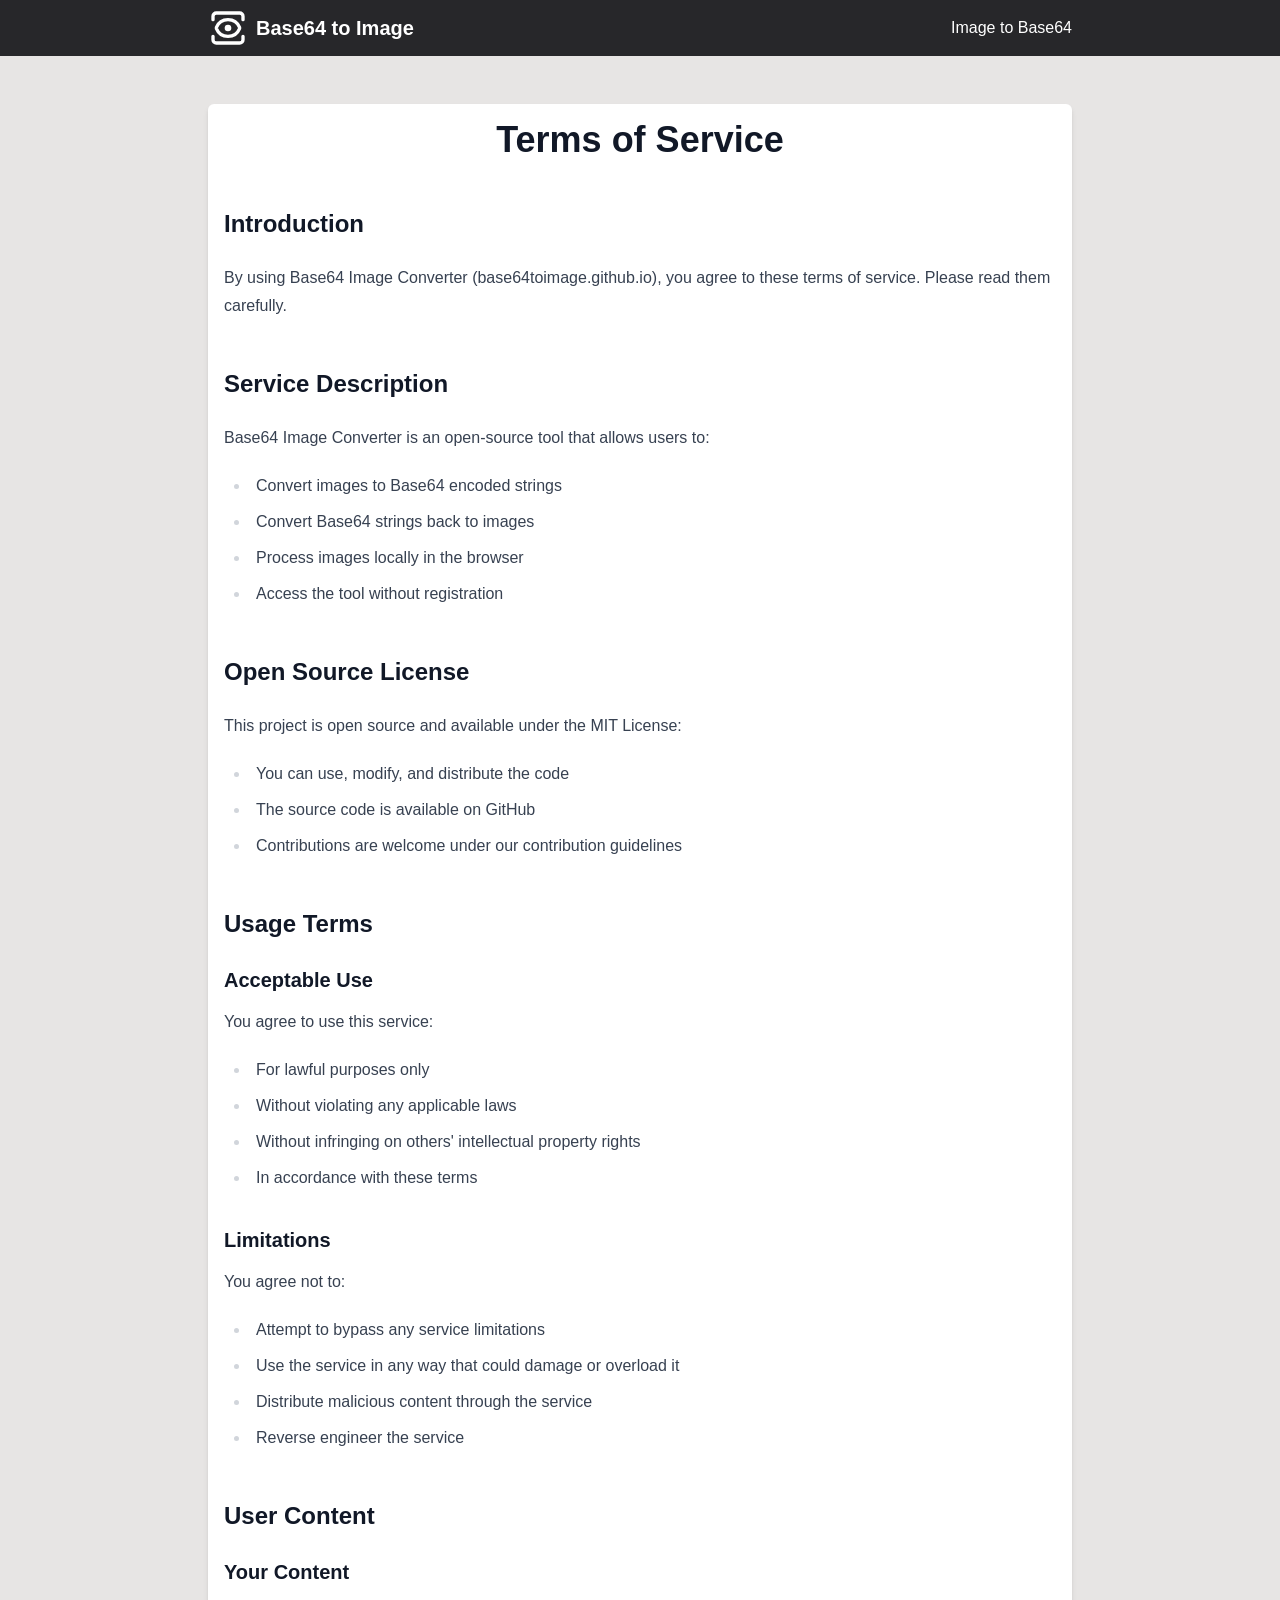
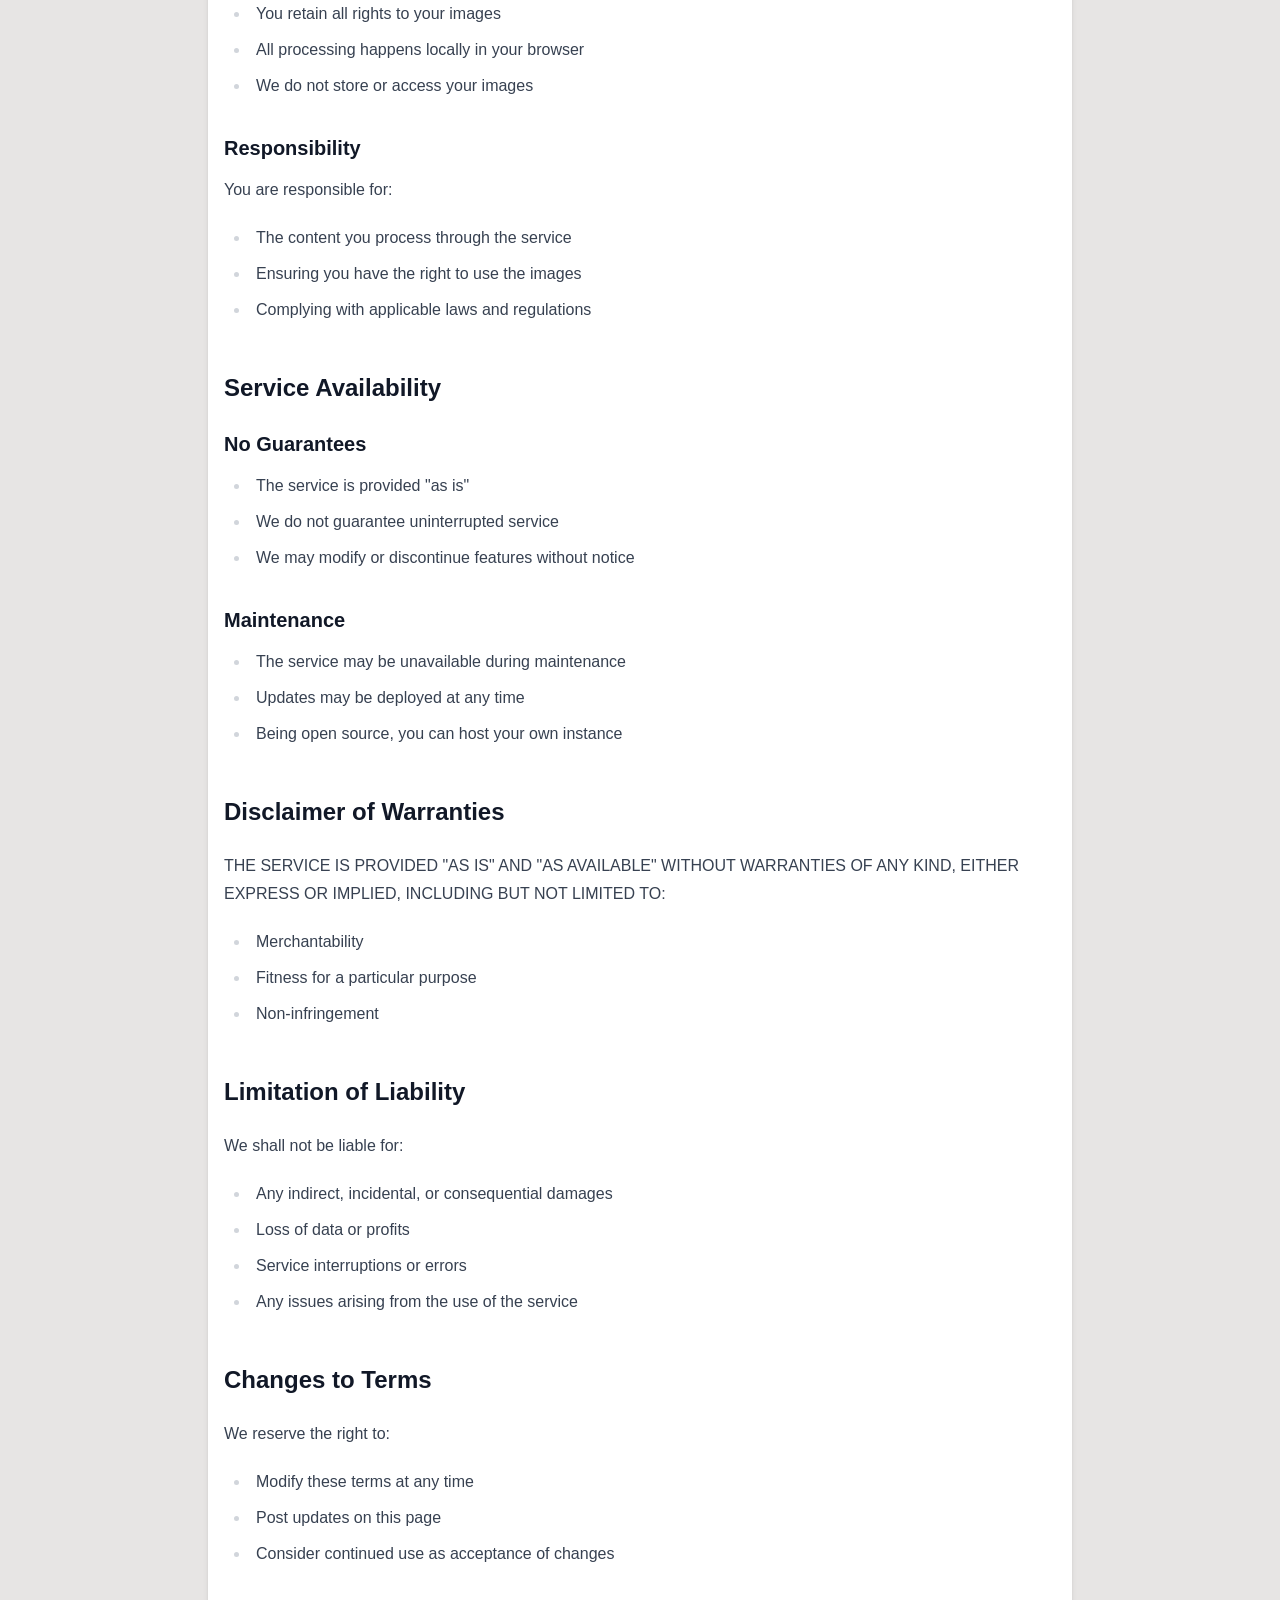
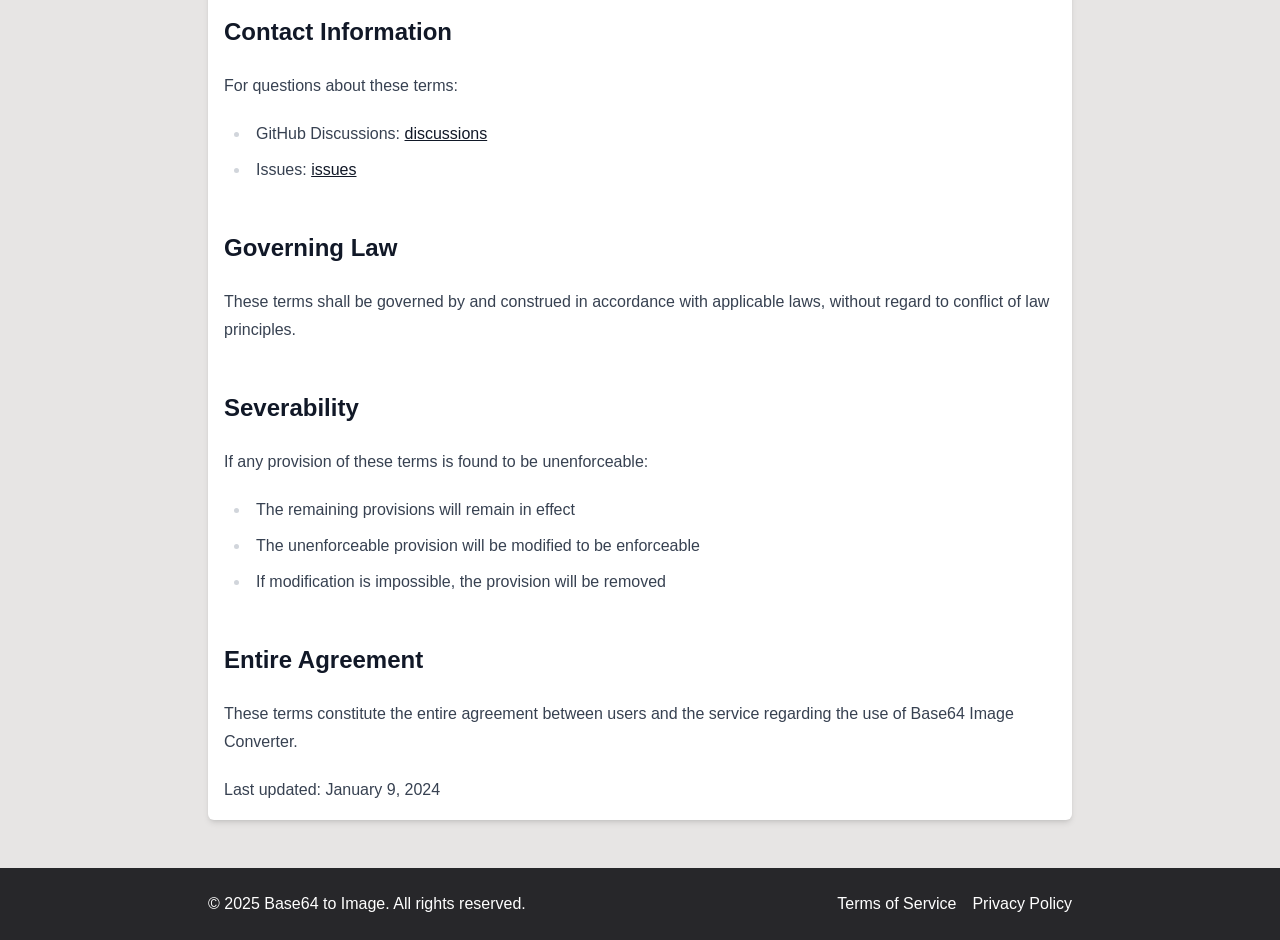
<file: terms.html>
<!DOCTYPE html><html lang="en"><head><meta charSet="utf-8"/><meta name="viewport" content="width=device-width, initial-scale=1"/><link rel="preload" as="image" href="/logo.svg"/><link rel="stylesheet" href="/_next/static/css/c7060e2fb47be36b.css" data-precedence="next"/><link rel="preload" as="script" fetchPriority="low" href="/_next/static/chunks/webpack-eaffb0f18f6ee538.js"/><script src="/_next/static/chunks/f36e43cb-f50b7f3f44ca35ce.js" async=""></script><script src="/_next/static/chunks/627-c0a2df7e9abbccc5.js" async=""></script><script src="/_next/static/chunks/main-app-ca3db7d7d4c848fe.js" async=""></script><script src="/_next/static/chunks/970-42694d733db6b922.js" async=""></script><script src="/_next/static/chunks/687-ffe51a296d70c9cd.js" async=""></script><script src="/_next/static/chunks/app/layout-48b6e18065bb6a19.js" async=""></script><link rel="preload" href="https://app.pageview.app/js/script.js" as="script"/><link rel="preload" href="https://www.googletagmanager.com/gtag/js?id=" as="script"/><title>Terms of Service</title><meta name="description" content="Terms of service for Base64 Image Converter - An open source tool for converting images to Base64 and vice versa."/><link rel="canonical" href="https://base64toimage.github.io/terms"/><meta name="google-site-verification" content="lTwaQTJ2H6vMNYMUd9ooaLxzvssiGoQEuoRdsOYNX8g"/><meta property="og:title" content="Base64 to Image Converter"/><meta property="og:description" content="Free online Base64 to Image converter. Instantly convert Base64 strings to PNG, JPEG, GIF, WebP, SVG and more. Preview and download your converted images securely in browser."/><meta property="og:image" content="https://base64toimage.github.io/image/base64-to-image.png"/><meta property="og:image:width" content="500"/><meta property="og:image:height" content="250"/><meta property="og:type" content="website"/><meta name="twitter:card" content="summary_large_image"/><meta name="twitter:title" content="Base64 to Image Converter"/><meta name="twitter:description" content="Free online Base64 to Image converter. Instantly convert Base64 strings to PNG, JPEG, GIF, WebP, SVG and more. Preview and download your converted images securely in browser."/><meta name="twitter:image" content="https://base64toimage.github.io/image/base64-to-image.png"/><meta name="twitter:image:width" content="500"/><meta name="twitter:image:height" content="250"/><script src="/_next/static/chunks/polyfills-42372ed130431b0a.js" noModule=""></script></head><body class="bg-stone-200 antialiased"><div class="flex flex-col min-h-screen"><header class="bg-zinc-800 text-white"><div class="max-w-4xl mx-auto py-2 px-4 flex flex-row items-center justify-between"><div class="flex items-center gap-2"><a href="/" class="flex items-center gap-2 hover:opacity-80"><img src="/logo.svg" alt="Logo" class="h-10"/><span class="text-xl font-bold">Base64 to Image</span></a></div><div class="hidden md:flex items-center gap-6"><a href="/image-to-base64" class="hover:underline whitespace-nowrap">Image to Base64</a></div><button class="inline-flex items-center justify-center gap-2 whitespace-nowrap rounded-md text-sm font-medium ring-offset-background transition-colors focus-visible:outline-none focus-visible:ring-2 focus-visible:ring-ring focus-visible:ring-offset-2 disabled:pointer-events-none disabled:opacity-50 [&amp;_svg]:pointer-events-none [&amp;_svg]:size-4 [&amp;_svg]:shrink-0 border border-input bg-background hover:bg-accent hover:text-accent-foreground h-10 w-10 md:hidden" type="button" aria-haspopup="dialog" aria-expanded="false" aria-controls="radix-:Rdjb:" data-state="closed"><svg xmlns="http://www.w3.org/2000/svg" width="24" height="24" viewBox="0 0 24 24" fill="none" stroke="currentColor" stroke-width="2" stroke-linecap="round" stroke-linejoin="round" class="lucide lucide-menu h-5 w-5"><line x1="4" x2="20" y1="12" y2="12"></line><line x1="4" x2="20" y1="6" y2="6"></line><line x1="4" x2="20" y1="18" y2="18"></line></svg><span class="sr-only">Toggle menu</span></button></div></header><main class="flex-grow w-full max-w-4xl mx-auto px-2 md:px-4"><div class="py-12 space-y-10"><div class="w-full p-4 bg-white rounded-md shadow-md"><div class="markdown-content prose prose-h1:text-center max-w-none"><h1>Terms of Service</h1>
<h2>Introduction</h2>
<p>By using Base64 Image Converter (base64toimage.github.io), you agree to these terms of service. Please read them carefully.</p>
<h2>Service Description</h2>
<p>Base64 Image Converter is an open-source tool that allows users to:</p>
<ul>
<li>Convert images to Base64 encoded strings</li>
<li>Convert Base64 strings back to images</li>
<li>Process images locally in the browser</li>
<li>Access the tool without registration</li>
</ul>
<h2>Open Source License</h2>
<p>This project is open source and available under the MIT License:</p>
<ul>
<li>You can use, modify, and distribute the code</li>
<li>The source code is available on GitHub</li>
<li>Contributions are welcome under our contribution guidelines</li>
</ul>
<h2>Usage Terms</h2>
<h3>Acceptable Use</h3>
<p>You agree to use this service:</p>
<ul>
<li>For lawful purposes only</li>
<li>Without violating any applicable laws</li>
<li>Without infringing on others' intellectual property rights</li>
<li>In accordance with these terms</li>
</ul>
<h3>Limitations</h3>
<p>You agree not to:</p>
<ul>
<li>Attempt to bypass any service limitations</li>
<li>Use the service in any way that could damage or overload it</li>
<li>Distribute malicious content through the service</li>
<li>Reverse engineer the service</li>
</ul>
<h2>User Content</h2>
<h3>Your Content</h3>
<ul>
<li>You retain all rights to your images</li>
<li>All processing happens locally in your browser</li>
<li>We do not store or access your images</li>
</ul>
<h3>Responsibility</h3>
<p>You are responsible for:</p>
<ul>
<li>The content you process through the service</li>
<li>Ensuring you have the right to use the images</li>
<li>Complying with applicable laws and regulations</li>
</ul>
<h2>Service Availability</h2>
<h3>No Guarantees</h3>
<ul>
<li>The service is provided "as is"</li>
<li>We do not guarantee uninterrupted service</li>
<li>We may modify or discontinue features without notice</li>
</ul>
<h3>Maintenance</h3>
<ul>
<li>The service may be unavailable during maintenance</li>
<li>Updates may be deployed at any time</li>
<li>Being open source, you can host your own instance</li>
</ul>
<h2>Disclaimer of Warranties</h2>
<p>THE SERVICE IS PROVIDED "AS IS" AND "AS AVAILABLE" WITHOUT WARRANTIES OF ANY KIND, EITHER EXPRESS OR IMPLIED, INCLUDING BUT NOT LIMITED TO:</p>
<ul>
<li>Merchantability</li>
<li>Fitness for a particular purpose</li>
<li>Non-infringement</li>
</ul>
<h2>Limitation of Liability</h2>
<p>We shall not be liable for:</p>
<ul>
<li>Any indirect, incidental, or consequential damages</li>
<li>Loss of data or profits</li>
<li>Service interruptions or errors</li>
<li>Any issues arising from the use of the service</li>
</ul>
<h2>Changes to Terms</h2>
<p>We reserve the right to:</p>
<ul>
<li>Modify these terms at any time</li>
<li>Post updates on this page</li>
<li>Consider continued use as acceptance of changes</li>
</ul>
<h2>Contact Information</h2>
<p>For questions about these terms:</p>
<ul>
<li>GitHub Discussions: <a href="https://github.com/base64toimage/base64toimage.github.io/discussions">discussions</a></li>
<li>Issues: <a href="https://github.com/base64toimage/base64toimage.github.io/issues">issues</a></li>
</ul>
<h2>Governing Law</h2>
<p>These terms shall be governed by and construed in accordance with applicable laws, without regard to conflict of law principles.</p>
<h2>Severability</h2>
<p>If any provision of these terms is found to be unenforceable:</p>
<ul>
<li>The remaining provisions will remain in effect</li>
<li>The unenforceable provision will be modified to be enforceable</li>
<li>If modification is impossible, the provision will be removed</li>
</ul>
<h2>Entire Agreement</h2>
<p>These terms constitute the entire agreement between users and the service regarding the use of Base64 Image Converter.</p>
<p>Last updated: January 9, 2024</p>
</div></div></div></main><footer class="bg-zinc-800 text-white"><div class="max-w-4xl mx-auto px-4 py-6"><div class="flex flex-col md:flex-row justify-between items-center"><div class="mb-4 md:mb-0"><p>© <!-- -->2025<!-- --> Base64 to Image. All rights reserved.</p></div><nav><ul class="flex space-x-4"><li><a href="/terms" class="hover:underline">Terms of Service</a></li><li><a href="/privacy" class="hover:underline">Privacy Policy</a></li></ul></nav></div></div></footer></div><div role="region" aria-label="Notifications (F8)" tabindex="-1" style="pointer-events:none"><ol tabindex="-1" class="fixed top-0 z-[100] flex max-h-screen w-full flex-col-reverse p-4 sm:bottom-0 sm:right-0 sm:top-auto sm:flex-col md:max-w-[420px]"></ol></div><script src="/_next/static/chunks/webpack-eaffb0f18f6ee538.js" async=""></script><script>(self.__next_f=self.__next_f||[]).push([0])</script><script>self.__next_f.push([1,"1:\"$Sreact.fragment\"\n2:I[9925,[\"970\",\"static/chunks/970-42694d733db6b922.js\",\"687\",\"static/chunks/687-ffe51a296d70c9cd.js\",\"177\",\"static/chunks/app/layout-48b6e18065bb6a19.js\"],\"\"]\n3:I[9055,[\"970\",\"static/chunks/970-42694d733db6b922.js\",\"687\",\"static/chunks/687-ffe51a296d70c9cd.js\",\"177\",\"static/chunks/app/layout-48b6e18065bb6a19.js\"],\"default\"]\n4:I[7269,[],\"\"]\n5:I[3105,[],\"\"]\n6:I[6145,[\"970\",\"static/chunks/970-42694d733db6b922.js\",\"687\",\"static/chunks/687-ffe51a296d70c9cd.js\",\"177\",\"static/chunks/app/layout-48b6e18065bb6a19.js\"],\"Toaster\"]\n7:I[778,[\"970\",\"static/chunks/970-42694d733db6b922.js\",\"687\",\"static/chunks/687-ffe51a296d70c9cd.js\",\"177\",\"static/chunks/app/layout-48b6e18065bb6a19.js\"],\"GoogleAnalytics\"]\n9:I[6650,[],\"OutletBoundary\"]\nb:I[6650,[],\"MetadataBoundary\"]\nd:I[6650,[],\"ViewportBoundary\"]\nf:I[1820,[],\"\"]\n:HL[\"/_next/static/css/c7060e2fb47be36b.css\",\"style\"]\n"])</script><script>self.__next_f.push([1,"0:{\"P\":null,\"b\":\"uy5y4C7hRq4IH9SzH0Koj\",\"p\":\"\",\"c\":[\"\",\"terms\"],\"i\":false,\"f\":[[[\"\",{\"children\":[\"terms\",{\"children\":[\"__PAGE__\",{}]}]},\"$undefined\",\"$undefined\",true],[\"\",[\"$\",\"$1\",\"c\",{\"children\":[[[\"$\",\"link\",\"0\",{\"rel\":\"stylesheet\",\"href\":\"/_next/static/css/c7060e2fb47be36b.css\",\"precedence\":\"next\",\"crossOrigin\":\"$undefined\",\"nonce\":\"$undefined\"}]],[\"$\",\"html\",null,{\"lang\":\"en\",\"children\":[[\"$\",\"body\",null,{\"className\":\"bg-stone-200 antialiased\",\"children\":[[[\"$\",\"$L2\",null,{\"id\":\"plausible-analytics\",\"strategy\":\"afterInteractive\",\"defer\":true,\"data-domain\":\"base64toimage.github.io\",\"src\":\"https://app.pageview.app/js/script.js\"}],null,null,null],[\"$\",\"div\",null,{\"className\":\"flex flex-col min-h-screen\",\"children\":[[\"$\",\"header\",null,{\"className\":\"bg-zinc-800 text-white\",\"children\":[\"$\",\"div\",null,{\"className\":\"max-w-4xl mx-auto py-2 px-4 flex flex-row items-center justify-between\",\"children\":[[\"$\",\"div\",null,{\"className\":\"flex items-center gap-2\",\"children\":[\"$\",\"a\",null,{\"href\":\"/\",\"className\":\"flex items-center gap-2 hover:opacity-80\",\"children\":[[\"$\",\"img\",null,{\"src\":\"/logo.svg\",\"alt\":\"Logo\",\"className\":\"h-10\"}],[\"$\",\"span\",null,{\"className\":\"text-xl font-bold\",\"children\":\"Base64 to Image\"}]]}]}],[\"$\",\"div\",null,{\"className\":\"hidden md:flex items-center gap-6\",\"children\":[\"$\",\"a\",null,{\"href\":\"/image-to-base64\",\"className\":\"hover:underline whitespace-nowrap\",\"children\":\"Image to Base64\"}]}],[\"$\",\"$L3\",null,{}]]}]}],[\"$\",\"main\",null,{\"className\":\"flex-grow w-full max-w-4xl mx-auto px-2 md:px-4\",\"children\":[\"$\",\"$L4\",null,{\"parallelRouterKey\":\"children\",\"segmentPath\":[\"children\"],\"error\":\"$undefined\",\"errorStyles\":\"$undefined\",\"errorScripts\":\"$undefined\",\"template\":[\"$\",\"$L5\",null,{}],\"templateStyles\":\"$undefined\",\"templateScripts\":\"$undefined\",\"notFound\":[[],[[\"$\",\"title\",null,{\"children\":\"404: This page could not be found.\"}],[\"$\",\"div\",null,{\"style\":{\"fontFamily\":\"system-ui,\\\"Segoe UI\\\",Roboto,Helvetica,Arial,sans-serif,\\\"Apple Color Emoji\\\",\\\"Segoe UI Emoji\\\"\",\"height\":\"100vh\",\"textAlign\":\"center\",\"display\":\"flex\",\"flexDirection\":\"column\",\"alignItems\":\"center\",\"justifyContent\":\"center\"},\"children\":[\"$\",\"div\",null,{\"children\":[[\"$\",\"style\",null,{\"dangerouslySetInnerHTML\":{\"__html\":\"body{color:#000;background:#fff;margin:0}.next-error-h1{border-right:1px solid rgba(0,0,0,.3)}@media (prefers-color-scheme:dark){body{color:#fff;background:#000}.next-error-h1{border-right:1px solid rgba(255,255,255,.3)}}\"}}],[\"$\",\"h1\",null,{\"className\":\"next-error-h1\",\"style\":{\"display\":\"inline-block\",\"margin\":\"0 20px 0 0\",\"padding\":\"0 23px 0 0\",\"fontSize\":24,\"fontWeight\":500,\"verticalAlign\":\"top\",\"lineHeight\":\"49px\"},\"children\":404}],[\"$\",\"div\",null,{\"style\":{\"display\":\"inline-block\"},\"children\":[\"$\",\"h2\",null,{\"style\":{\"fontSize\":14,\"fontWeight\":400,\"lineHeight\":\"49px\",\"margin\":0},\"children\":\"This page could not be found.\"}]}]]}]}]]],\"forbidden\":\"$undefined\",\"unauthorized\":\"$undefined\"}]}],[\"$\",\"footer\",null,{\"className\":\"bg-zinc-800 text-white\",\"children\":[\"$\",\"div\",null,{\"className\":\"max-w-4xl mx-auto px-4 py-6\",\"children\":[\"$\",\"div\",null,{\"className\":\"flex flex-col md:flex-row justify-between items-center\",\"children\":[[\"$\",\"div\",null,{\"className\":\"mb-4 md:mb-0\",\"children\":[\"$\",\"p\",null,{\"children\":[\"© \",2025,\" Base64 to Image. All rights reserved.\"]}]}],[\"$\",\"nav\",null,{\"children\":[\"$\",\"ul\",null,{\"className\":\"flex space-x-4\",\"children\":[[\"$\",\"li\",null,{\"children\":[\"$\",\"a\",null,{\"href\":\"/terms\",\"className\":\"hover:underline\",\"children\":\"Terms of Service\"}]}],[\"$\",\"li\",null,{\"children\":[\"$\",\"a\",null,{\"href\":\"/privacy\",\"className\":\"hover:underline\",\"children\":\"Privacy Policy\"}]}]]}]}]]}]}]}]]}],[\"$\",\"$L6\",null,{}]]}],[\"$\",\"$L7\",null,{\"gaId\":\"\"}]]}]]}],{\"children\":[\"terms\",[\"$\",\"$1\",\"c\",{\"children\":[null,[\"$\",\"$L4\",null,{\"parallelRouterKey\":\"children\",\"segmentPath\":[\"children\",\"terms\",\"children\"],\"error\":\"$undefined\",\"errorStyles\":\"$undefined\",\"errorScripts\":\"$undefined\",\"template\":[\"$\",\"$L5\",null,{}],\"templateStyles\":\"$undefined\",\"templateScripts\":\"$undefined\",\"notFound\":\"$undefined\",\"forbidden\":\"$undefined\",\"unauthorized\":\"$undefined\"}]]}],{\"children\":[\"__PAGE__\",[\"$\",\"$1\",\"c\",{\"children\":[\"$L8\",null,[\"$\",\"$L9\",null,{\"children\":\"$La\"}]]}],{},null,false]},null,false]},null,false],[\"$\",\"$1\",\"h\",{\"children\":[null,[\"$\",\"$1\",\"Q9uLBOAuEbwJMcXix_hQ1\",{\"children\":[[\"$\",\"$Lb\",null,{\"children\":\"$Lc\"}],[\"$\",\"$Ld\",null,{\"children\":\"$Le\"}],null]}]]}],false]],\"m\":\"$undefined\",\"G\":[\"$f\",\"$undefined\"],\"s\":false,\"S\":true}\n"])</script><script>self.__next_f.push([1,"10:Tf28,"])</script><script>self.__next_f.push([1,"\u003ch1\u003eTerms of Service\u003c/h1\u003e\n\u003ch2\u003eIntroduction\u003c/h2\u003e\n\u003cp\u003eBy using Base64 Image Converter (base64toimage.github.io), you agree to these terms of service. Please read them carefully.\u003c/p\u003e\n\u003ch2\u003eService Description\u003c/h2\u003e\n\u003cp\u003eBase64 Image Converter is an open-source tool that allows users to:\u003c/p\u003e\n\u003cul\u003e\n\u003cli\u003eConvert images to Base64 encoded strings\u003c/li\u003e\n\u003cli\u003eConvert Base64 strings back to images\u003c/li\u003e\n\u003cli\u003eProcess images locally in the browser\u003c/li\u003e\n\u003cli\u003eAccess the tool without registration\u003c/li\u003e\n\u003c/ul\u003e\n\u003ch2\u003eOpen Source License\u003c/h2\u003e\n\u003cp\u003eThis project is open source and available under the MIT License:\u003c/p\u003e\n\u003cul\u003e\n\u003cli\u003eYou can use, modify, and distribute the code\u003c/li\u003e\n\u003cli\u003eThe source code is available on GitHub\u003c/li\u003e\n\u003cli\u003eContributions are welcome under our contribution guidelines\u003c/li\u003e\n\u003c/ul\u003e\n\u003ch2\u003eUsage Terms\u003c/h2\u003e\n\u003ch3\u003eAcceptable Use\u003c/h3\u003e\n\u003cp\u003eYou agree to use this service:\u003c/p\u003e\n\u003cul\u003e\n\u003cli\u003eFor lawful purposes only\u003c/li\u003e\n\u003cli\u003eWithout violating any applicable laws\u003c/li\u003e\n\u003cli\u003eWithout infringing on others' intellectual property rights\u003c/li\u003e\n\u003cli\u003eIn accordance with these terms\u003c/li\u003e\n\u003c/ul\u003e\n\u003ch3\u003eLimitations\u003c/h3\u003e\n\u003cp\u003eYou agree not to:\u003c/p\u003e\n\u003cul\u003e\n\u003cli\u003eAttempt to bypass any service limitations\u003c/li\u003e\n\u003cli\u003eUse the service in any way that could damage or overload it\u003c/li\u003e\n\u003cli\u003eDistribute malicious content through the service\u003c/li\u003e\n\u003cli\u003eReverse engineer the service\u003c/li\u003e\n\u003c/ul\u003e\n\u003ch2\u003eUser Content\u003c/h2\u003e\n\u003ch3\u003eYour Content\u003c/h3\u003e\n\u003cul\u003e\n\u003cli\u003eYou retain all rights to your images\u003c/li\u003e\n\u003cli\u003eAll processing happens locally in your browser\u003c/li\u003e\n\u003cli\u003eWe do not store or access your images\u003c/li\u003e\n\u003c/ul\u003e\n\u003ch3\u003eResponsibility\u003c/h3\u003e\n\u003cp\u003eYou are responsible for:\u003c/p\u003e\n\u003cul\u003e\n\u003cli\u003eThe content you process through the service\u003c/li\u003e\n\u003cli\u003eEnsuring you have the right to use the images\u003c/li\u003e\n\u003cli\u003eComplying with applicable laws and regulations\u003c/li\u003e\n\u003c/ul\u003e\n\u003ch2\u003eService Availability\u003c/h2\u003e\n\u003ch3\u003eNo Guarantees\u003c/h3\u003e\n\u003cul\u003e\n\u003cli\u003eThe service is provided \"as is\"\u003c/li\u003e\n\u003cli\u003eWe do not guarantee uninterrupted service\u003c/li\u003e\n\u003cli\u003eWe may modify or discontinue features without notice\u003c/li\u003e\n\u003c/ul\u003e\n\u003ch3\u003eMaintenance\u003c/h3\u003e\n\u003cul\u003e\n\u003cli\u003eThe service may be unavailable during maintenance\u003c/li\u003e\n\u003cli\u003eUpdates may be deployed at any time\u003c/li\u003e\n\u003cli\u003eBeing open source, you can host your own instance\u003c/li\u003e\n\u003c/ul\u003e\n\u003ch2\u003eDisclaimer of Warranties\u003c/h2\u003e\n\u003cp\u003eTHE SERVICE IS PROVIDED \"AS IS\" AND \"AS AVAILABLE\" WITHOUT WARRANTIES OF ANY KIND, EITHER EXPRESS OR IMPLIED, INCLUDING BUT NOT LIMITED TO:\u003c/p\u003e\n\u003cul\u003e\n\u003cli\u003eMerchantability\u003c/li\u003e\n\u003cli\u003eFitness for a particular purpose\u003c/li\u003e\n\u003cli\u003eNon-infringement\u003c/li\u003e\n\u003c/ul\u003e\n\u003ch2\u003eLimitation of Liability\u003c/h2\u003e\n\u003cp\u003eWe shall not be liable for:\u003c/p\u003e\n\u003cul\u003e\n\u003cli\u003eAny indirect, incidental, or consequential damages\u003c/li\u003e\n\u003cli\u003eLoss of data or profits\u003c/li\u003e\n\u003cli\u003eService interruptions or errors\u003c/li\u003e\n\u003cli\u003eAny issues arising from the use of the service\u003c/li\u003e\n\u003c/ul\u003e\n\u003ch2\u003eChanges to Terms\u003c/h2\u003e\n\u003cp\u003eWe reserve the right to:\u003c/p\u003e\n\u003cul\u003e\n\u003cli\u003eModify these terms at any time\u003c/li\u003e\n\u003cli\u003ePost updates on this page\u003c/li\u003e\n\u003cli\u003eConsider continued use as acceptance of changes\u003c/li\u003e\n\u003c/ul\u003e\n\u003ch2\u003eContact Information\u003c/h2\u003e\n\u003cp\u003eFor questions about these terms:\u003c/p\u003e\n\u003cul\u003e\n\u003cli\u003eGitHub Discussions: \u003ca href=\"https://github.com/base64toimage/base64toimage.github.io/discussions\"\u003ediscussions\u003c/a\u003e\u003c/li\u003e\n\u003cli\u003eIssues: \u003ca href=\"https://github.com/base64toimage/base64toimage.github.io/issues\"\u003eissues\u003c/a\u003e\u003c/li\u003e\n\u003c/ul\u003e\n\u003ch2\u003eGoverning Law\u003c/h2\u003e\n\u003cp\u003eThese terms shall be governed by and construed in accordance with applicable laws, without regard to conflict of law principles.\u003c/p\u003e\n\u003ch2\u003eSeverability\u003c/h2\u003e\n\u003cp\u003eIf any provision of these terms is found to be unenforceable:\u003c/p\u003e\n\u003cul\u003e\n\u003cli\u003eThe remaining provisions will remain in effect\u003c/li\u003e\n\u003cli\u003eThe unenforceable provision will be modified to be enforceable\u003c/li\u003e\n\u003cli\u003eIf modification is impossible, the provision will be removed\u003c/li\u003e\n\u003c/ul\u003e\n\u003ch2\u003eEntire Agreement\u003c/h2\u003e\n\u003cp\u003eThese terms constitute the entire agreement between users and the service regarding the use of Base64 Image Converter.\u003c/p\u003e\n\u003cp\u003eLast updated: January 9, 2024\u003c/p\u003e\n"])</script><script>self.__next_f.push([1,"8:[\"$\",\"div\",null,{\"className\":\"py-12 space-y-10\",\"children\":[\"$\",\"div\",null,{\"className\":\"w-full p-4 bg-white rounded-md shadow-md\",\"children\":[\"$\",\"div\",null,{\"dangerouslySetInnerHTML\":{\"__html\":\"$10\"},\"className\":\"markdown-content prose prose-h1:text-center max-w-none\"}]}]}]\n"])</script><script>self.__next_f.push([1,"e:[[\"$\",\"meta\",\"0\",{\"name\":\"viewport\",\"content\":\"width=device-width, initial-scale=1\"}]]\n"])</script><script>self.__next_f.push([1,"c:[[\"$\",\"meta\",\"0\",{\"charSet\":\"utf-8\"}],[\"$\",\"title\",\"1\",{\"children\":\"Terms of Service\"}],[\"$\",\"meta\",\"2\",{\"name\":\"description\",\"content\":\"Terms of service for Base64 Image Converter - An open source tool for converting images to Base64 and vice versa.\"}],[\"$\",\"link\",\"3\",{\"rel\":\"canonical\",\"href\":\"https://base64toimage.github.io/terms\"}],[\"$\",\"meta\",\"4\",{\"name\":\"google-site-verification\",\"content\":\"lTwaQTJ2H6vMNYMUd9ooaLxzvssiGoQEuoRdsOYNX8g\"}],[\"$\",\"meta\",\"5\",{\"property\":\"og:title\",\"content\":\"Base64 to Image Converter\"}],[\"$\",\"meta\",\"6\",{\"property\":\"og:description\",\"content\":\"Free online Base64 to Image converter. Instantly convert Base64 strings to PNG, JPEG, GIF, WebP, SVG and more. Preview and download your converted images securely in browser.\"}],[\"$\",\"meta\",\"7\",{\"property\":\"og:image\",\"content\":\"https://base64toimage.github.io/image/base64-to-image.png\"}],[\"$\",\"meta\",\"8\",{\"property\":\"og:image:width\",\"content\":\"500\"}],[\"$\",\"meta\",\"9\",{\"property\":\"og:image:height\",\"content\":\"250\"}],[\"$\",\"meta\",\"10\",{\"property\":\"og:type\",\"content\":\"website\"}],[\"$\",\"meta\",\"11\",{\"name\":\"twitter:card\",\"content\":\"summary_large_image\"}],[\"$\",\"meta\",\"12\",{\"name\":\"twitter:title\",\"content\":\"Base64 to Image Converter\"}],[\"$\",\"meta\",\"13\",{\"name\":\"twitter:description\",\"content\":\"Free online Base64 to Image converter. Instantly convert Base64 strings to PNG, JPEG, GIF, WebP, SVG and more. Preview and download your converted images securely in browser.\"}],[\"$\",\"meta\",\"14\",{\"name\":\"twitter:image\",\"content\":\"https://base64toimage.github.io/image/base64-to-image.png\"}],[\"$\",\"meta\",\"15\",{\"name\":\"twitter:image:width\",\"content\":\"500\"}],[\"$\",\"meta\",\"16\",{\"name\":\"twitter:image:height\",\"content\":\"250\"}]]\n"])</script><script>self.__next_f.push([1,"a:null\n"])</script></body></html>
</file>
<file: _next/static/css/c7060e2fb47be36b.css>
*,:after,:before{--tw-border-spacing-x:0;--tw-border-spacing-y:0;--tw-translate-x:0;--tw-translate-y:0;--tw-rotate:0;--tw-skew-x:0;--tw-skew-y:0;--tw-scale-x:1;--tw-scale-y:1;--tw-pan-x: ;--tw-pan-y: ;--tw-pinch-zoom: ;--tw-scroll-snap-strictness:proximity;--tw-gradient-from-position: ;--tw-gradient-via-position: ;--tw-gradient-to-position: ;--tw-ordinal: ;--tw-slashed-zero: ;--tw-numeric-figure: ;--tw-numeric-spacing: ;--tw-numeric-fraction: ;--tw-ring-inset: ;--tw-ring-offset-width:0px;--tw-ring-offset-color:#fff;--tw-ring-color:rgba(59,130,246,.5);--tw-ring-offset-shadow:0 0 #0000;--tw-ring-shadow:0 0 #0000;--tw-shadow:0 0 #0000;--tw-shadow-colored:0 0 #0000;--tw-blur: ;--tw-brightness: ;--tw-contrast: ;--tw-grayscale: ;--tw-hue-rotate: ;--tw-invert: ;--tw-saturate: ;--tw-sepia: ;--tw-drop-shadow: ;--tw-backdrop-blur: ;--tw-backdrop-brightness: ;--tw-backdrop-contrast: ;--tw-backdrop-grayscale: ;--tw-backdrop-hue-rotate: ;--tw-backdrop-invert: ;--tw-backdrop-opacity: ;--tw-backdrop-saturate: ;--tw-backdrop-sepia: ;--tw-contain-size: ;--tw-contain-layout: ;--tw-contain-paint: ;--tw-contain-style: }::backdrop{--tw-border-spacing-x:0;--tw-border-spacing-y:0;--tw-translate-x:0;--tw-translate-y:0;--tw-rotate:0;--tw-skew-x:0;--tw-skew-y:0;--tw-scale-x:1;--tw-scale-y:1;--tw-pan-x: ;--tw-pan-y: ;--tw-pinch-zoom: ;--tw-scroll-snap-strictness:proximity;--tw-gradient-from-position: ;--tw-gradient-via-position: ;--tw-gradient-to-position: ;--tw-ordinal: ;--tw-slashed-zero: ;--tw-numeric-figure: ;--tw-numeric-spacing: ;--tw-numeric-fraction: ;--tw-ring-inset: ;--tw-ring-offset-width:0px;--tw-ring-offset-color:#fff;--tw-ring-color:rgba(59,130,246,.5);--tw-ring-offset-shadow:0 0 #0000;--tw-ring-shadow:0 0 #0000;--tw-shadow:0 0 #0000;--tw-shadow-colored:0 0 #0000;--tw-blur: ;--tw-brightness: ;--tw-contrast: ;--tw-grayscale: ;--tw-hue-rotate: ;--tw-invert: ;--tw-saturate: ;--tw-sepia: ;--tw-drop-shadow: ;--tw-backdrop-blur: ;--tw-backdrop-brightness: ;--tw-backdrop-contrast: ;--tw-backdrop-grayscale: ;--tw-backdrop-hue-rotate: ;--tw-backdrop-invert: ;--tw-backdrop-opacity: ;--tw-backdrop-saturate: ;--tw-backdrop-sepia: ;--tw-contain-size: ;--tw-contain-layout: ;--tw-contain-paint: ;--tw-contain-style: }/*
! tailwindcss v3.4.17 | MIT License | https://tailwindcss.com
*/*,:after,:before{box-sizing:border-box;border:0 solid #e5e7eb}:after,:before{--tw-content:""}:host,html{line-height:1.5;-webkit-text-size-adjust:100%;-moz-tab-size:4;tab-size:4;font-family:ui-sans-serif,system-ui,sans-serif,Apple Color Emoji,Segoe UI Emoji,Segoe UI Symbol,Noto Color Emoji;font-feature-settings:normal;font-variation-settings:normal;-webkit-tap-highlight-color:transparent}body{margin:0;line-height:inherit}hr{height:0;color:inherit;border-top-width:1px}abbr:where([title]){text-decoration:underline dotted}h1,h2,h3,h4,h5,h6{font-size:inherit;font-weight:inherit}a{color:inherit;text-decoration:inherit}b,strong{font-weight:bolder}code,kbd,pre,samp{font-family:ui-monospace,SFMono-Regular,Menlo,Monaco,Consolas,Liberation Mono,Courier New,monospace;font-feature-settings:normal;font-variation-settings:normal;font-size:1em}small{font-size:80%}sub,sup{font-size:75%;line-height:0;position:relative;vertical-align:baseline}sub{bottom:-.25em}sup{top:-.5em}table{text-indent:0;border-color:inherit;border-collapse:collapse}button,input,optgroup,select,textarea{font-family:inherit;font-feature-settings:inherit;font-variation-settings:inherit;font-size:100%;font-weight:inherit;line-height:inherit;letter-spacing:inherit;color:inherit;margin:0;padding:0}button,select{text-transform:none}button,input:where([type=button]),input:where([type=reset]),input:where([type=submit]){-webkit-appearance:button;background-color:transparent;background-image:none}:-moz-focusring{outline:auto}:-moz-ui-invalid{box-shadow:none}progress{vertical-align:baseline}::-webkit-inner-spin-button,::-webkit-outer-spin-button{height:auto}[type=search]{-webkit-appearance:textfield;outline-offset:-2px}::-webkit-search-decoration{-webkit-appearance:none}::-webkit-file-upload-button{-webkit-appearance:button;font:inherit}summary{display:list-item}blockquote,dd,dl,figure,h1,h2,h3,h4,h5,h6,hr,p,pre{margin:0}fieldset{margin:0}fieldset,legend{padding:0}menu,ol,ul{list-style:none;margin:0;padding:0}dialog{padding:0}textarea{resize:vertical}input::placeholder,textarea::placeholder{opacity:1;color:#9ca3af}[role=button],button{cursor:pointer}:disabled{cursor:default}audio,canvas,embed,iframe,img,object,svg,video{display:block;vertical-align:middle}img,video{max-width:100%;height:auto}[hidden]:where(:not([hidden=until-found])){display:none}:root{--background:0 0% 100%;--foreground:0 0% 3.9%;--card:0 0% 100%;--card-foreground:0 0% 3.9%;--popover:0 0% 100%;--popover-foreground:0 0% 3.9%;--primary:0 0% 9%;--primary-foreground:0 0% 98%;--secondary:0 0% 96.1%;--secondary-foreground:0 0% 9%;--muted:0 0% 96.1%;--muted-foreground:0 0% 45.1%;--accent:0 0% 96.1%;--accent-foreground:0 0% 9%;--destructive:0 84.2% 60.2%;--destructive-foreground:0 0% 98%;--border:0 0% 89.8%;--input:0 0% 89.8%;--ring:0 0% 3.9%;--chart-1:12 76% 61%;--chart-2:173 58% 39%;--chart-3:197 37% 24%;--chart-4:43 74% 66%;--chart-5:27 87% 67%;--radius:0.5rem}*{border-color:hsl(var(--border))}body{background-color:hsl(var(--background));color:hsl(var(--foreground))}.prose{color:var(--tw-prose-body);max-width:65ch}.prose :where(p):not(:where([class~=not-prose],[class~=not-prose] *)){margin-top:1.25em;margin-bottom:1.25em}.prose :where([class~=lead]):not(:where([class~=not-prose],[class~=not-prose] *)){color:var(--tw-prose-lead);font-size:1.25em;line-height:1.6;margin-top:1.2em;margin-bottom:1.2em}.prose :where(a):not(:where([class~=not-prose],[class~=not-prose] *)){color:var(--tw-prose-links);text-decoration:underline;font-weight:500}.prose :where(strong):not(:where([class~=not-prose],[class~=not-prose] *)){color:var(--tw-prose-bold);font-weight:600}.prose :where(a strong):not(:where([class~=not-prose],[class~=not-prose] *)){color:inherit}.prose :where(blockquote strong):not(:where([class~=not-prose],[class~=not-prose] *)){color:inherit}.prose :where(thead th strong):not(:where([class~=not-prose],[class~=not-prose] *)){color:inherit}.prose :where(ol):not(:where([class~=not-prose],[class~=not-prose] *)){list-style-type:decimal;margin-top:1.25em;margin-bottom:1.25em;padding-inline-start:1.625em}.prose :where(ol[type=A]):not(:where([class~=not-prose],[class~=not-prose] *)){list-style-type:upper-alpha}.prose :where(ol[type=a]):not(:where([class~=not-prose],[class~=not-prose] *)){list-style-type:lower-alpha}.prose :where(ol[type=A s]):not(:where([class~=not-prose],[class~=not-prose] *)){list-style-type:upper-alpha}.prose :where(ol[type=a s]):not(:where([class~=not-prose],[class~=not-prose] *)){list-style-type:lower-alpha}.prose :where(ol[type=I]):not(:where([class~=not-prose],[class~=not-prose] *)){list-style-type:upper-roman}.prose :where(ol[type=i]):not(:where([class~=not-prose],[class~=not-prose] *)){list-style-type:lower-roman}.prose :where(ol[type=I s]):not(:where([class~=not-prose],[class~=not-prose] *)){list-style-type:upper-roman}.prose :where(ol[type=i s]):not(:where([class~=not-prose],[class~=not-prose] *)){list-style-type:lower-roman}.prose :where(ol[type="1"]):not(:where([class~=not-prose],[class~=not-prose] *)){list-style-type:decimal}.prose :where(ul):not(:where([class~=not-prose],[class~=not-prose] *)){list-style-type:disc;margin-top:1.25em;margin-bottom:1.25em;padding-inline-start:1.625em}.prose :where(ol>li):not(:where([class~=not-prose],[class~=not-prose] *))::marker{font-weight:400;color:var(--tw-prose-counters)}.prose :where(ul>li):not(:where([class~=not-prose],[class~=not-prose] *))::marker{color:var(--tw-prose-bullets)}.prose :where(dt):not(:where([class~=not-prose],[class~=not-prose] *)){color:var(--tw-prose-headings);font-weight:600;margin-top:1.25em}.prose :where(hr):not(:where([class~=not-prose],[class~=not-prose] *)){border-color:var(--tw-prose-hr);border-top-width:1px;margin-top:3em;margin-bottom:3em}.prose :where(blockquote):not(:where([class~=not-prose],[class~=not-prose] *)){font-weight:500;font-style:italic;color:var(--tw-prose-quotes);border-inline-start-width:.25rem;border-inline-start-color:var(--tw-prose-quote-borders);quotes:"\201C""\201D""\2018""\2019";margin-top:1.6em;margin-bottom:1.6em;padding-inline-start:1em}.prose :where(blockquote p:first-of-type):not(:where([class~=not-prose],[class~=not-prose] *)):before{content:open-quote}.prose :where(blockquote p:last-of-type):not(:where([class~=not-prose],[class~=not-prose] *)):after{content:close-quote}.prose :where(h1):not(:where([class~=not-prose],[class~=not-prose] *)){color:var(--tw-prose-headings);font-weight:800;font-size:2.25em;margin-top:0;margin-bottom:.8888889em;line-height:1.1111111}.prose :where(h1 strong):not(:where([class~=not-prose],[class~=not-prose] *)){font-weight:900;color:inherit}.prose :where(h2):not(:where([class~=not-prose],[class~=not-prose] *)){color:var(--tw-prose-headings);font-weight:700;font-size:1.5em;margin-top:2em;margin-bottom:1em;line-height:1.3333333}.prose :where(h2 strong):not(:where([class~=not-prose],[class~=not-prose] *)){font-weight:800;color:inherit}.prose :where(h3):not(:where([class~=not-prose],[class~=not-prose] *)){color:var(--tw-prose-headings);font-weight:600;font-size:1.25em;margin-top:1.6em;margin-bottom:.6em;line-height:1.6}.prose :where(h3 strong):not(:where([class~=not-prose],[class~=not-prose] *)){font-weight:700;color:inherit}.prose :where(h4):not(:where([class~=not-prose],[class~=not-prose] *)){color:var(--tw-prose-headings);font-weight:600;margin-top:1.5em;margin-bottom:.5em;line-height:1.5}.prose :where(h4 strong):not(:where([class~=not-prose],[class~=not-prose] *)){font-weight:700;color:inherit}.prose :where(img):not(:where([class~=not-prose],[class~=not-prose] *)){margin-top:2em;margin-bottom:2em}.prose :where(picture):not(:where([class~=not-prose],[class~=not-prose] *)){display:block;margin-top:2em;margin-bottom:2em}.prose :where(video):not(:where([class~=not-prose],[class~=not-prose] *)){margin-top:2em;margin-bottom:2em}.prose :where(kbd):not(:where([class~=not-prose],[class~=not-prose] *)){font-weight:500;font-family:inherit;color:var(--tw-prose-kbd);box-shadow:0 0 0 1px rgb(var(--tw-prose-kbd-shadows)/10%),0 3px 0 rgb(var(--tw-prose-kbd-shadows)/10%);font-size:.875em;border-radius:.3125rem;padding-top:.1875em;padding-inline-end:.375em;padding-bottom:.1875em;padding-inline-start:.375em}.prose :where(code):not(:where([class~=not-prose],[class~=not-prose] *)){color:var(--tw-prose-code);font-weight:600;font-size:.875em}.prose :where(code):not(:where([class~=not-prose],[class~=not-prose] *)):before{content:"`"}.prose :where(code):not(:where([class~=not-prose],[class~=not-prose] *)):after{content:"`"}.prose :where(a code):not(:where([class~=not-prose],[class~=not-prose] *)){color:inherit}.prose :where(h1 code):not(:where([class~=not-prose],[class~=not-prose] *)){color:inherit}.prose :where(h2 code):not(:where([class~=not-prose],[class~=not-prose] *)){color:inherit;font-size:.875em}.prose :where(h3 code):not(:where([class~=not-prose],[class~=not-prose] *)){color:inherit;font-size:.9em}.prose :where(h4 code):not(:where([class~=not-prose],[class~=not-prose] *)){color:inherit}.prose :where(blockquote code):not(:where([class~=not-prose],[class~=not-prose] *)){color:inherit}.prose :where(thead th code):not(:where([class~=not-prose],[class~=not-prose] *)){color:inherit}.prose :where(pre):not(:where([class~=not-prose],[class~=not-prose] *)){color:var(--tw-prose-pre-code);background-color:var(--tw-prose-pre-bg);overflow-x:auto;font-weight:400;font-size:.875em;line-height:1.7142857;margin-top:1.7142857em;margin-bottom:1.7142857em;border-radius:.375rem;padding-top:.8571429em;padding-inline-end:1.1428571em;padding-bottom:.8571429em;padding-inline-start:1.1428571em}.prose :where(pre code):not(:where([class~=not-prose],[class~=not-prose] *)){background-color:transparent;border-width:0;border-radius:0;padding:0;font-weight:inherit;color:inherit;font-size:inherit;font-family:inherit;line-height:inherit}.prose :where(pre code):not(:where([class~=not-prose],[class~=not-prose] *)):before{content:none}.prose :where(pre code):not(:where([class~=not-prose],[class~=not-prose] *)):after{content:none}.prose :where(table):not(:where([class~=not-prose],[class~=not-prose] *)){width:100%;table-layout:auto;margin-top:2em;margin-bottom:2em;font-size:.875em;line-height:1.7142857}.prose :where(thead):not(:where([class~=not-prose],[class~=not-prose] *)){border-bottom-width:1px;border-bottom-color:var(--tw-prose-th-borders)}.prose :where(thead th):not(:where([class~=not-prose],[class~=not-prose] *)){color:var(--tw-prose-headings);font-weight:600;vertical-align:bottom;padding-inline-end:.5714286em;padding-bottom:.5714286em;padding-inline-start:.5714286em}.prose :where(tbody tr):not(:where([class~=not-prose],[class~=not-prose] *)){border-bottom-width:1px;border-bottom-color:var(--tw-prose-td-borders)}.prose :where(tbody tr:last-child):not(:where([class~=not-prose],[class~=not-prose] *)){border-bottom-width:0}.prose :where(tbody td):not(:where([class~=not-prose],[class~=not-prose] *)){vertical-align:baseline}.prose :where(tfoot):not(:where([class~=not-prose],[class~=not-prose] *)){border-top-width:1px;border-top-color:var(--tw-prose-th-borders)}.prose :where(tfoot td):not(:where([class~=not-prose],[class~=not-prose] *)){vertical-align:top}.prose :where(th,td):not(:where([class~=not-prose],[class~=not-prose] *)){text-align:start}.prose :where(figure>*):not(:where([class~=not-prose],[class~=not-prose] *)){margin-top:0;margin-bottom:0}.prose :where(figcaption):not(:where([class~=not-prose],[class~=not-prose] *)){color:var(--tw-prose-captions);font-size:.875em;line-height:1.4285714;margin-top:.8571429em}.prose{--tw-prose-body:#374151;--tw-prose-headings:#111827;--tw-prose-lead:#4b5563;--tw-prose-links:#111827;--tw-prose-bold:#111827;--tw-prose-counters:#6b7280;--tw-prose-bullets:#d1d5db;--tw-prose-hr:#e5e7eb;--tw-prose-quotes:#111827;--tw-prose-quote-borders:#e5e7eb;--tw-prose-captions:#6b7280;--tw-prose-kbd:#111827;--tw-prose-kbd-shadows:17 24 39;--tw-prose-code:#111827;--tw-prose-pre-code:#e5e7eb;--tw-prose-pre-bg:#1f2937;--tw-prose-th-borders:#d1d5db;--tw-prose-td-borders:#e5e7eb;--tw-prose-invert-body:#d1d5db;--tw-prose-invert-headings:#fff;--tw-prose-invert-lead:#9ca3af;--tw-prose-invert-links:#fff;--tw-prose-invert-bold:#fff;--tw-prose-invert-counters:#9ca3af;--tw-prose-invert-bullets:#4b5563;--tw-prose-invert-hr:#374151;--tw-prose-invert-quotes:#f3f4f6;--tw-prose-invert-quote-borders:#374151;--tw-prose-invert-captions:#9ca3af;--tw-prose-invert-kbd:#fff;--tw-prose-invert-kbd-shadows:255 255 255;--tw-prose-invert-code:#fff;--tw-prose-invert-pre-code:#d1d5db;--tw-prose-invert-pre-bg:rgba(0,0,0,.5);--tw-prose-invert-th-borders:#4b5563;--tw-prose-invert-td-borders:#374151;font-size:1rem;line-height:1.75}.prose :where(picture>img):not(:where([class~=not-prose],[class~=not-prose] *)){margin-top:0;margin-bottom:0}.prose :where(li):not(:where([class~=not-prose],[class~=not-prose] *)){margin-top:.5em;margin-bottom:.5em}.prose :where(ol>li):not(:where([class~=not-prose],[class~=not-prose] *)){padding-inline-start:.375em}.prose :where(ul>li):not(:where([class~=not-prose],[class~=not-prose] *)){padding-inline-start:.375em}.prose :where(.prose>ul>li p):not(:where([class~=not-prose],[class~=not-prose] *)){margin-top:.75em;margin-bottom:.75em}.prose :where(.prose>ul>li>p:first-child):not(:where([class~=not-prose],[class~=not-prose] *)){margin-top:1.25em}.prose :where(.prose>ul>li>p:last-child):not(:where([class~=not-prose],[class~=not-prose] *)){margin-bottom:1.25em}.prose :where(.prose>ol>li>p:first-child):not(:where([class~=not-prose],[class~=not-prose] *)){margin-top:1.25em}.prose :where(.prose>ol>li>p:last-child):not(:where([class~=not-prose],[class~=not-prose] *)){margin-bottom:1.25em}.prose :where(ul ul,ul ol,ol ul,ol ol):not(:where([class~=not-prose],[class~=not-prose] *)){margin-top:.75em;margin-bottom:.75em}.prose :where(dl):not(:where([class~=not-prose],[class~=not-prose] *)){margin-top:1.25em;margin-bottom:1.25em}.prose :where(dd):not(:where([class~=not-prose],[class~=not-prose] *)){margin-top:.5em;padding-inline-start:1.625em}.prose :where(hr+*):not(:where([class~=not-prose],[class~=not-prose] *)){margin-top:0}.prose :where(h2+*):not(:where([class~=not-prose],[class~=not-prose] *)){margin-top:0}.prose :where(h3+*):not(:where([class~=not-prose],[class~=not-prose] *)){margin-top:0}.prose :where(h4+*):not(:where([class~=not-prose],[class~=not-prose] *)){margin-top:0}.prose :where(thead th:first-child):not(:where([class~=not-prose],[class~=not-prose] *)){padding-inline-start:0}.prose :where(thead th:last-child):not(:where([class~=not-prose],[class~=not-prose] *)){padding-inline-end:0}.prose :where(tbody td,tfoot td):not(:where([class~=not-prose],[class~=not-prose] *)){padding-top:.5714286em;padding-inline-end:.5714286em;padding-bottom:.5714286em;padding-inline-start:.5714286em}.prose :where(tbody td:first-child,tfoot td:first-child):not(:where([class~=not-prose],[class~=not-prose] *)){padding-inline-start:0}.prose :where(tbody td:last-child,tfoot td:last-child):not(:where([class~=not-prose],[class~=not-prose] *)){padding-inline-end:0}.prose :where(figure):not(:where([class~=not-prose],[class~=not-prose] *)){margin-top:2em;margin-bottom:2em}.prose :where(.prose>:first-child):not(:where([class~=not-prose],[class~=not-prose] *)){margin-top:0}.prose :where(.prose>:last-child):not(:where([class~=not-prose],[class~=not-prose] *)){margin-bottom:0}.prose-sm{font-size:.875rem;line-height:1.7142857}.prose-sm :where(p):not(:where([class~=not-prose],[class~=not-prose] *)){margin-top:1.1428571em;margin-bottom:1.1428571em}.prose-sm :where([class~=lead]):not(:where([class~=not-prose],[class~=not-prose] *)){font-size:1.2857143em;line-height:1.5555556;margin-top:.8888889em;margin-bottom:.8888889em}.prose-sm :where(blockquote):not(:where([class~=not-prose],[class~=not-prose] *)){margin-top:1.3333333em;margin-bottom:1.3333333em;padding-inline-start:1.1111111em}.prose-sm :where(h1):not(:where([class~=not-prose],[class~=not-prose] *)){font-size:2.1428571em;margin-top:0;margin-bottom:.8em;line-height:1.2}.prose-sm :where(h2):not(:where([class~=not-prose],[class~=not-prose] *)){font-size:1.4285714em;margin-top:1.6em;margin-bottom:.8em;line-height:1.4}.prose-sm :where(h3):not(:where([class~=not-prose],[class~=not-prose] *)){font-size:1.2857143em;margin-top:1.5555556em;margin-bottom:.4444444em;line-height:1.5555556}.prose-sm :where(h4):not(:where([class~=not-prose],[class~=not-prose] *)){margin-top:1.4285714em;margin-bottom:.5714286em;line-height:1.4285714}.prose-sm :where(img):not(:where([class~=not-prose],[class~=not-prose] *)){margin-top:1.7142857em;margin-bottom:1.7142857em}.prose-sm :where(picture):not(:where([class~=not-prose],[class~=not-prose] *)){margin-top:1.7142857em;margin-bottom:1.7142857em}.prose-sm :where(picture>img):not(:where([class~=not-prose],[class~=not-prose] *)){margin-top:0;margin-bottom:0}.prose-sm :where(video):not(:where([class~=not-prose],[class~=not-prose] *)){margin-top:1.7142857em;margin-bottom:1.7142857em}.prose-sm :where(kbd):not(:where([class~=not-prose],[class~=not-prose] *)){font-size:.8571429em;border-radius:.3125rem;padding-top:.1428571em;padding-inline-end:.3571429em;padding-bottom:.1428571em;padding-inline-start:.3571429em}.prose-sm :where(code):not(:where([class~=not-prose],[class~=not-prose] *)){font-size:.8571429em}.prose-sm :where(h2 code):not(:where([class~=not-prose],[class~=not-prose] *)){font-size:.9em}.prose-sm :where(h3 code):not(:where([class~=not-prose],[class~=not-prose] *)){font-size:.8888889em}.prose-sm :where(pre):not(:where([class~=not-prose],[class~=not-prose] *)){font-size:.8571429em;line-height:1.6666667;margin-top:1.6666667em;margin-bottom:1.6666667em;border-radius:.25rem;padding-top:.6666667em;padding-inline-end:1em;padding-bottom:.6666667em;padding-inline-start:1em}.prose-sm :where(ol):not(:where([class~=not-prose],[class~=not-prose] *)){margin-top:1.1428571em;margin-bottom:1.1428571em;padding-inline-start:1.5714286em}.prose-sm :where(ul):not(:where([class~=not-prose],[class~=not-prose] *)){margin-top:1.1428571em;margin-bottom:1.1428571em;padding-inline-start:1.5714286em}.prose-sm :where(li):not(:where([class~=not-prose],[class~=not-prose] *)){margin-top:.2857143em;margin-bottom:.2857143em}.prose-sm :where(ol>li):not(:where([class~=not-prose],[class~=not-prose] *)){padding-inline-start:.4285714em}.prose-sm :where(ul>li):not(:where([class~=not-prose],[class~=not-prose] *)){padding-inline-start:.4285714em}.prose-sm :where(.prose-sm>ul>li p):not(:where([class~=not-prose],[class~=not-prose] *)){margin-top:.5714286em;margin-bottom:.5714286em}.prose-sm :where(.prose-sm>ul>li>p:first-child):not(:where([class~=not-prose],[class~=not-prose] *)){margin-top:1.1428571em}.prose-sm :where(.prose-sm>ul>li>p:last-child):not(:where([class~=not-prose],[class~=not-prose] *)){margin-bottom:1.1428571em}.prose-sm :where(.prose-sm>ol>li>p:first-child):not(:where([class~=not-prose],[class~=not-prose] *)){margin-top:1.1428571em}.prose-sm :where(.prose-sm>ol>li>p:last-child):not(:where([class~=not-prose],[class~=not-prose] *)){margin-bottom:1.1428571em}.prose-sm :where(ul ul,ul ol,ol ul,ol ol):not(:where([class~=not-prose],[class~=not-prose] *)){margin-top:.5714286em;margin-bottom:.5714286em}.prose-sm :where(dl):not(:where([class~=not-prose],[class~=not-prose] *)){margin-top:1.1428571em;margin-bottom:1.1428571em}.prose-sm :where(dt):not(:where([class~=not-prose],[class~=not-prose] *)){margin-top:1.1428571em}.prose-sm :where(dd):not(:where([class~=not-prose],[class~=not-prose] *)){margin-top:.2857143em;padding-inline-start:1.5714286em}.prose-sm :where(hr):not(:where([class~=not-prose],[class~=not-prose] *)){margin-top:2.8571429em;margin-bottom:2.8571429em}.prose-sm :where(hr+*):not(:where([class~=not-prose],[class~=not-prose] *)){margin-top:0}.prose-sm :where(h2+*):not(:where([class~=not-prose],[class~=not-prose] *)){margin-top:0}.prose-sm :where(h3+*):not(:where([class~=not-prose],[class~=not-prose] *)){margin-top:0}.prose-sm :where(h4+*):not(:where([class~=not-prose],[class~=not-prose] *)){margin-top:0}.prose-sm :where(table):not(:where([class~=not-prose],[class~=not-prose] *)){font-size:.8571429em;line-height:1.5}.prose-sm :where(thead th):not(:where([class~=not-prose],[class~=not-prose] *)){padding-inline-end:1em;padding-bottom:.6666667em;padding-inline-start:1em}.prose-sm :where(thead th:first-child):not(:where([class~=not-prose],[class~=not-prose] *)){padding-inline-start:0}.prose-sm :where(thead th:last-child):not(:where([class~=not-prose],[class~=not-prose] *)){padding-inline-end:0}.prose-sm :where(tbody td,tfoot td):not(:where([class~=not-prose],[class~=not-prose] *)){padding-top:.6666667em;padding-inline-end:1em;padding-bottom:.6666667em;padding-inline-start:1em}.prose-sm :where(tbody td:first-child,tfoot td:first-child):not(:where([class~=not-prose],[class~=not-prose] *)){padding-inline-start:0}.prose-sm :where(tbody td:last-child,tfoot td:last-child):not(:where([class~=not-prose],[class~=not-prose] *)){padding-inline-end:0}.prose-sm :where(figure):not(:where([class~=not-prose],[class~=not-prose] *)){margin-top:1.7142857em;margin-bottom:1.7142857em}.prose-sm :where(figure>*):not(:where([class~=not-prose],[class~=not-prose] *)){margin-top:0;margin-bottom:0}.prose-sm :where(figcaption):not(:where([class~=not-prose],[class~=not-prose] *)){font-size:.8571429em;line-height:1.3333333;margin-top:.6666667em}.prose-sm :where(.prose-sm>:first-child):not(:where([class~=not-prose],[class~=not-prose] *)){margin-top:0}.prose-sm :where(.prose-sm>:last-child):not(:where([class~=not-prose],[class~=not-prose] *)){margin-bottom:0}.sr-only{position:absolute;width:1px;height:1px;padding:0;margin:-1px;overflow:hidden;clip:rect(0,0,0,0);white-space:nowrap;border-width:0}.pointer-events-auto{pointer-events:auto}.visible{visibility:visible}.fixed{position:fixed}.absolute{position:absolute}.relative{position:relative}.inset-0{inset:0}.inset-x-0{left:0;right:0}.inset-y-0{top:0;bottom:0}.-right-12{right:-3rem}.bottom-0{bottom:0}.left-0{left:0}.left-2{left:.5rem}.left-\[50\%\]{left:50%}.right-0{right:0}.right-2{right:.5rem}.right-4{right:1rem}.top-0{top:0}.top-1\/2{top:50%}.top-2{top:.5rem}.top-4{top:1rem}.top-\[50\%\]{top:50%}.z-50{z-index:50}.z-\[100\]{z-index:100}.-mx-1{margin-left:-.25rem;margin-right:-.25rem}.mx-2{margin-left:.5rem;margin-right:.5rem}.mx-auto{margin-left:auto;margin-right:auto}.my-1{margin-top:.25rem}.mb-1,.my-1{margin-bottom:.25rem}.mb-12{margin-bottom:3rem}.mb-2{margin-bottom:.5rem}.mb-3{margin-bottom:.75rem}.mb-4{margin-bottom:1rem}.mb-6{margin-bottom:1.5rem}.mr-2{margin-right:.5rem}.mt-1{margin-top:.25rem}.mt-2{margin-top:.5rem}.mt-4{margin-top:1rem}.mt-8{margin-top:2rem}.block{display:block}.flex{display:flex}.inline-flex{display:inline-flex}.grid{display:grid}.hidden{display:none}.h-10{height:2.5rem}.h-11{height:2.75rem}.h-12{height:3rem}.h-16{height:4rem}.h-3\.5{height:.875rem}.h-4{height:1rem}.h-5{height:1.25rem}.h-8{height:2rem}.h-9{height:2.25rem}.h-\[var\(--radix-select-trigger-height\)\]{height:var(--radix-select-trigger-height)}.h-auto{height:auto}.h-full{height:100%}.h-px{height:1px}.max-h-96{max-height:24rem}.max-h-screen{max-height:100vh}.min-h-32{min-height:8rem}.min-h-\[100px\]{min-height:100px}.min-h-\[200px\]{min-height:200px}.min-h-\[80px\]{min-height:80px}.min-h-screen{min-height:100vh}.w-10{width:2.5rem}.w-12{width:3rem}.w-16{width:4rem}.w-3\.5{width:.875rem}.w-3\/4{width:75%}.w-4{width:1rem}.w-5{width:1.25rem}.w-8{width:2rem}.w-9{width:2.25rem}.w-\[240px\]{width:240px}.w-full{width:100%}.min-w-\[8rem\]{min-width:8rem}.min-w-\[var\(--radix-select-trigger-width\)\]{min-width:var(--radix-select-trigger-width)}.max-w-2xl{max-width:42rem}.max-w-4xl{max-width:56rem}.max-w-7xl{max-width:80rem}.max-w-full{max-width:100%}.max-w-lg{max-width:32rem}.max-w-none{max-width:none}.max-w-xs{max-width:20rem}.flex-1{flex:1 1 0%}.shrink-0{flex-shrink:0}.flex-grow{flex-grow:1}.-translate-y-1\/2{--tw-translate-y:-50%}.-translate-y-1\/2,.translate-x-\[-50\%\]{transform:translate(var(--tw-translate-x),var(--tw-translate-y)) rotate(var(--tw-rotate)) skewX(var(--tw-skew-x)) skewY(var(--tw-skew-y)) scaleX(var(--tw-scale-x)) scaleY(var(--tw-scale-y))}.translate-x-\[-50\%\]{--tw-translate-x:-50%}.translate-y-\[-50\%\]{--tw-translate-y:-50%}.transform,.translate-y-\[-50\%\]{transform:translate(var(--tw-translate-x),var(--tw-translate-y)) rotate(var(--tw-rotate)) skewX(var(--tw-skew-x)) skewY(var(--tw-skew-y)) scaleX(var(--tw-scale-x)) scaleY(var(--tw-scale-y))}@keyframes pulse{50%{opacity:.5}}.animate-pulse{animation:pulse 2s cubic-bezier(.4,0,.6,1) infinite}.cursor-default{cursor:default}.cursor-pointer{cursor:pointer}.select-none{user-select:none}.flex-row{flex-direction:row}.flex-col{flex-direction:column}.flex-col-reverse{flex-direction:column-reverse}.flex-wrap{flex-wrap:wrap}.items-center{align-items:center}.justify-center{justify-content:center}.justify-between{justify-content:space-between}.gap-1{gap:.25rem}.gap-1\.5{gap:.375rem}.gap-2{gap:.5rem}.gap-4{gap:1rem}.gap-6{gap:1.5rem}.gap-8{gap:2rem}.space-x-2>:not([hidden])~:not([hidden]){--tw-space-x-reverse:0;margin-right:calc(.5rem * var(--tw-space-x-reverse));margin-left:calc(.5rem * calc(1 - var(--tw-space-x-reverse)))}.space-x-4>:not([hidden])~:not([hidden]){--tw-space-x-reverse:0;margin-right:calc(1rem * var(--tw-space-x-reverse));margin-left:calc(1rem * calc(1 - var(--tw-space-x-reverse)))}.space-y-1\.5>:not([hidden])~:not([hidden]){--tw-space-y-reverse:0;margin-top:calc(.375rem * calc(1 - var(--tw-space-y-reverse)));margin-bottom:calc(.375rem * var(--tw-space-y-reverse))}.space-y-10>:not([hidden])~:not([hidden]){--tw-space-y-reverse:0;margin-top:calc(2.5rem * calc(1 - var(--tw-space-y-reverse)));margin-bottom:calc(2.5rem * var(--tw-space-y-reverse))}.space-y-2>:not([hidden])~:not([hidden]){--tw-space-y-reverse:0;margin-top:calc(.5rem * calc(1 - var(--tw-space-y-reverse)));margin-bottom:calc(.5rem * var(--tw-space-y-reverse))}.space-y-4>:not([hidden])~:not([hidden]){--tw-space-y-reverse:0;margin-top:calc(1rem * calc(1 - var(--tw-space-y-reverse)));margin-bottom:calc(1rem * var(--tw-space-y-reverse))}.space-y-6>:not([hidden])~:not([hidden]){--tw-space-y-reverse:0;margin-top:calc(1.5rem * calc(1 - var(--tw-space-y-reverse)));margin-bottom:calc(1.5rem * var(--tw-space-y-reverse))}.overflow-hidden{overflow:hidden}.whitespace-nowrap{white-space:nowrap}.break-words{overflow-wrap:break-word}.rounded{border-radius:.25rem}.rounded-full{border-radius:9999px}.rounded-lg{border-radius:var(--radius)}.rounded-md{border-radius:calc(var(--radius) - 2px)}.rounded-sm{border-radius:calc(var(--radius) - 4px)}.border{border-width:1px}.border-2{border-width:2px}.border-b{border-bottom-width:1px}.border-l{border-left-width:1px}.border-r{border-right-width:1px}.border-t{border-top-width:1px}.border-dashed{border-style:dashed}.border-blue-500{--tw-border-opacity:1;border-color:rgb(59 130 246/var(--tw-border-opacity,1))}.border-destructive{border-color:hsl(var(--destructive))}.border-destructive\/50{border-color:hsl(var(--destructive)/.5)}.border-gray-300{--tw-border-opacity:1;border-color:rgb(209 213 219/var(--tw-border-opacity,1))}.border-input{border-color:hsl(var(--input))}.border-transparent{border-color:transparent}.border-zinc-200{--tw-border-opacity:1;border-color:rgb(228 228 231/var(--tw-border-opacity,1))}.bg-background{background-color:hsl(var(--background))}.bg-black\/80{background-color:rgba(0,0,0,.8)}.bg-blue-50{--tw-bg-opacity:1;background-color:rgb(239 246 255/var(--tw-bg-opacity,1))}.bg-card{background-color:hsl(var(--card))}.bg-destructive{background-color:hsl(var(--destructive))}.bg-muted{background-color:hsl(var(--muted))}.bg-popover{background-color:hsl(var(--popover))}.bg-primary{background-color:hsl(var(--primary))}.bg-secondary{background-color:hsl(var(--secondary))}.bg-stone-200{--tw-bg-opacity:1;background-color:rgb(231 229 228/var(--tw-bg-opacity,1))}.bg-transparent{background-color:transparent}.bg-white{--tw-bg-opacity:1;background-color:rgb(255 255 255/var(--tw-bg-opacity,1))}.bg-zinc-100{--tw-bg-opacity:1;background-color:rgb(244 244 245/var(--tw-bg-opacity,1))}.bg-zinc-800{--tw-bg-opacity:1;background-color:rgb(39 39 42/var(--tw-bg-opacity,1))}.fill-blue-500{fill:#3b82f6}.p-1{padding:.25rem}.p-4{padding:1rem}.p-6{padding:1.5rem}.px-2{padding-left:.5rem;padding-right:.5rem}.px-2\.5{padding-left:.625rem;padding-right:.625rem}.px-3{padding-left:.75rem;padding-right:.75rem}.px-4{padding-left:1rem;padding-right:1rem}.px-8{padding-left:2rem;padding-right:2rem}.py-0\.5{padding-top:.125rem;padding-bottom:.125rem}.py-1{padding-top:.25rem;padding-bottom:.25rem}.py-1\.5{padding-top:.375rem;padding-bottom:.375rem}.py-12{padding-top:3rem;padding-bottom:3rem}.py-2{padding-top:.5rem;padding-bottom:.5rem}.py-6{padding-top:1.5rem;padding-bottom:1.5rem}.pb-4{padding-bottom:1rem}.pl-8{padding-left:2rem}.pr-2{padding-right:.5rem}.pr-8{padding-right:2rem}.pt-0{padding-top:0}.pt-4{padding-top:1rem}.pt-6{padding-top:1.5rem}.text-center{text-align:center}.font-mono{font-family:ui-monospace,SFMono-Regular,Menlo,Monaco,Consolas,Liberation Mono,Courier New,monospace}.text-2xl{font-size:1.5rem;line-height:2rem}.text-3xl{font-size:1.875rem;line-height:2.25rem}.text-4xl{font-size:2.25rem;line-height:2.5rem}.text-base{font-size:1rem;line-height:1.5rem}.text-lg{font-size:1.125rem;line-height:1.75rem}.text-sm{font-size:.875rem;line-height:1.25rem}.text-xl{font-size:1.25rem;line-height:1.75rem}.text-xs{font-size:.75rem;line-height:1rem}.font-bold{font-weight:700}.font-medium{font-weight:500}.font-normal{font-weight:400}.font-semibold{font-weight:600}.leading-none{line-height:1}.tracking-tight{letter-spacing:-.025em}.text-blue-500{--tw-text-opacity:1;color:rgb(59 130 246/var(--tw-text-opacity,1))}.text-blue-600{--tw-text-opacity:1;color:rgb(37 99 235/var(--tw-text-opacity,1))}.text-card-foreground{color:hsl(var(--card-foreground))}.text-destructive{color:hsl(var(--destructive))}.text-destructive-foreground{color:hsl(var(--destructive-foreground))}.text-foreground{color:hsl(var(--foreground))}.text-foreground\/50{color:hsl(var(--foreground)/.5)}.text-gray-400{--tw-text-opacity:1;color:rgb(156 163 175/var(--tw-text-opacity,1))}.text-gray-500{--tw-text-opacity:1;color:rgb(107 114 128/var(--tw-text-opacity,1))}.text-gray-600{--tw-text-opacity:1;color:rgb(75 85 99/var(--tw-text-opacity,1))}.text-gray-800{--tw-text-opacity:1;color:rgb(31 41 55/var(--tw-text-opacity,1))}.text-gray-900{--tw-text-opacity:1;color:rgb(17 24 39/var(--tw-text-opacity,1))}.text-muted-foreground{color:hsl(var(--muted-foreground))}.text-popover-foreground{color:hsl(var(--popover-foreground))}.text-primary{color:hsl(var(--primary))}.text-primary-foreground{color:hsl(var(--primary-foreground))}.text-secondary-foreground{color:hsl(var(--secondary-foreground))}.text-white{--tw-text-opacity:1;color:rgb(255 255 255/var(--tw-text-opacity,1))}.text-zinc-400{--tw-text-opacity:1;color:rgb(161 161 170/var(--tw-text-opacity,1))}.text-zinc-500{--tw-text-opacity:1;color:rgb(113 113 122/var(--tw-text-opacity,1))}.text-zinc-600{--tw-text-opacity:1;color:rgb(82 82 91/var(--tw-text-opacity,1))}.text-zinc-800{--tw-text-opacity:1;color:rgb(39 39 42/var(--tw-text-opacity,1))}.underline-offset-4{text-underline-offset:4px}.antialiased{-webkit-font-smoothing:antialiased;-moz-osx-font-smoothing:grayscale}.opacity-0{opacity:0}.opacity-50{opacity:.5}.opacity-70{opacity:.7}.opacity-90{opacity:.9}.shadow-lg{--tw-shadow:0 10px 15px -3px rgba(0,0,0,.1),0 4px 6px -4px rgba(0,0,0,.1);--tw-shadow-colored:0 10px 15px -3px var(--tw-shadow-color),0 4px 6px -4px var(--tw-shadow-color)}.shadow-lg,.shadow-md{box-shadow:var(--tw-ring-offset-shadow,0 0 #0000),var(--tw-ring-shadow,0 0 #0000),var(--tw-shadow)}.shadow-md{--tw-shadow:0 4px 6px -1px rgba(0,0,0,.1),0 2px 4px -2px rgba(0,0,0,.1);--tw-shadow-colored:0 4px 6px -1px var(--tw-shadow-color),0 2px 4px -2px var(--tw-shadow-color)}.shadow-sm{--tw-shadow:0 1px 2px 0 rgba(0,0,0,.05);--tw-shadow-colored:0 1px 2px 0 var(--tw-shadow-color);box-shadow:var(--tw-ring-offset-shadow,0 0 #0000),var(--tw-ring-shadow,0 0 #0000),var(--tw-shadow)}.outline-none{outline:2px solid transparent;outline-offset:2px}.outline{outline-style:solid}.ring-offset-background{--tw-ring-offset-color:hsl(var(--background))}.transition{transition-property:color,background-color,border-color,text-decoration-color,fill,stroke,opacity,box-shadow,transform,filter,backdrop-filter;transition-timing-function:cubic-bezier(.4,0,.2,1);transition-duration:.15s}.transition-all{transition-property:all;transition-timing-function:cubic-bezier(.4,0,.2,1);transition-duration:.15s}.transition-colors{transition-property:color,background-color,border-color,text-decoration-color,fill,stroke;transition-timing-function:cubic-bezier(.4,0,.2,1);transition-duration:.15s}.transition-opacity{transition-property:opacity;transition-timing-function:cubic-bezier(.4,0,.2,1);transition-duration:.15s}.transition-transform{transition-property:transform;transition-timing-function:cubic-bezier(.4,0,.2,1);transition-duration:.15s}.duration-200{transition-duration:.2s}.ease-in-out{transition-timing-function:cubic-bezier(.4,0,.2,1)}@keyframes enter{0%{opacity:var(--tw-enter-opacity,1);transform:translate3d(var(--tw-enter-translate-x,0),var(--tw-enter-translate-y,0),0) scale3d(var(--tw-enter-scale,1),var(--tw-enter-scale,1),var(--tw-enter-scale,1)) rotate(var(--tw-enter-rotate,0))}}@keyframes exit{to{opacity:var(--tw-exit-opacity,1);transform:translate3d(var(--tw-exit-translate-x,0),var(--tw-exit-translate-y,0),0) scale3d(var(--tw-exit-scale,1),var(--tw-exit-scale,1),var(--tw-exit-scale,1)) rotate(var(--tw-exit-rotate,0))}}.duration-200{animation-duration:.2s}.ease-in-out{animation-timing-function:cubic-bezier(.4,0,.2,1)}body{font-family:Arial,Helvetica,sans-serif}.file\:border-0::file-selector-button{border-width:0}.file\:bg-transparent::file-selector-button{background-color:transparent}.file\:text-sm::file-selector-button{font-size:.875rem;line-height:1.25rem}.file\:font-medium::file-selector-button{font-weight:500}.file\:text-foreground::file-selector-button{color:hsl(var(--foreground))}.placeholder\:text-muted-foreground::placeholder{color:hsl(var(--muted-foreground))}.hover\:scale-110:hover{--tw-scale-x:1.1;--tw-scale-y:1.1;transform:translate(var(--tw-translate-x),var(--tw-translate-y)) rotate(var(--tw-rotate)) skewX(var(--tw-skew-x)) skewY(var(--tw-skew-y)) scaleX(var(--tw-scale-x)) scaleY(var(--tw-scale-y))}.hover\:border-gray-400:hover{--tw-border-opacity:1;border-color:rgb(156 163 175/var(--tw-border-opacity,1))}.hover\:bg-accent:hover{background-color:hsl(var(--accent))}.hover\:bg-destructive\/80:hover{background-color:hsl(var(--destructive)/.8)}.hover\:bg-destructive\/90:hover{background-color:hsl(var(--destructive)/.9)}.hover\:bg-primary\/80:hover{background-color:hsl(var(--primary)/.8)}.hover\:bg-primary\/90:hover{background-color:hsl(var(--primary)/.9)}.hover\:bg-secondary:hover{background-color:hsl(var(--secondary))}.hover\:bg-secondary\/80:hover{background-color:hsl(var(--secondary)/.8)}.hover\:text-accent-foreground:hover{color:hsl(var(--accent-foreground))}.hover\:text-blue-600:hover{--tw-text-opacity:1;color:rgb(37 99 235/var(--tw-text-opacity,1))}.hover\:text-foreground:hover{color:hsl(var(--foreground))}.hover\:text-gray-900:hover{--tw-text-opacity:1;color:rgb(17 24 39/var(--tw-text-opacity,1))}.hover\:underline:hover{text-decoration-line:underline}.hover\:opacity-100:hover{opacity:1}.hover\:opacity-80:hover{opacity:.8}.focus\:bg-accent:focus{background-color:hsl(var(--accent))}.focus\:text-accent-foreground:focus{color:hsl(var(--accent-foreground))}.focus\:opacity-100:focus{opacity:1}.focus\:outline-none:focus{outline:2px solid transparent;outline-offset:2px}.focus\:ring-2:focus{--tw-ring-offset-shadow:var(--tw-ring-inset) 0 0 0 var(--tw-ring-offset-width) var(--tw-ring-offset-color);--tw-ring-shadow:var(--tw-ring-inset) 0 0 0 calc(2px + var(--tw-ring-offset-width)) var(--tw-ring-color);box-shadow:var(--tw-ring-offset-shadow),var(--tw-ring-shadow),var(--tw-shadow,0 0 #0000)}.focus\:ring-ring:focus{--tw-ring-color:hsl(var(--ring))}.focus\:ring-offset-2:focus{--tw-ring-offset-width:2px}.focus-visible\:outline-none:focus-visible{outline:2px solid transparent;outline-offset:2px}.focus-visible\:ring-2:focus-visible{--tw-ring-offset-shadow:var(--tw-ring-inset) 0 0 0 var(--tw-ring-offset-width) var(--tw-ring-offset-color);--tw-ring-shadow:var(--tw-ring-inset) 0 0 0 calc(2px + var(--tw-ring-offset-width)) var(--tw-ring-color);box-shadow:var(--tw-ring-offset-shadow),var(--tw-ring-shadow),var(--tw-shadow,0 0 #0000)}.focus-visible\:ring-ring:focus-visible{--tw-ring-color:hsl(var(--ring))}.focus-visible\:ring-offset-2:focus-visible{--tw-ring-offset-width:2px}.disabled\:pointer-events-none:disabled{pointer-events:none}.disabled\:cursor-not-allowed:disabled{cursor:not-allowed}.disabled\:opacity-50:disabled{opacity:.5}.group:hover .group-hover\:opacity-100{opacity:1}.group.destructive .group-\[\.destructive\]\:border-muted\/40{border-color:hsl(var(--muted)/.4)}.group.destructive .group-\[\.destructive\]\:text-red-300{--tw-text-opacity:1;color:rgb(252 165 165/var(--tw-text-opacity,1))}.group.destructive .group-\[\.destructive\]\:hover\:border-destructive\/30:hover{border-color:hsl(var(--destructive)/.3)}.group.destructive .group-\[\.destructive\]\:hover\:bg-destructive:hover{background-color:hsl(var(--destructive))}.group.destructive .group-\[\.destructive\]\:hover\:text-destructive-foreground:hover{color:hsl(var(--destructive-foreground))}.group.destructive .group-\[\.destructive\]\:hover\:text-red-50:hover{--tw-text-opacity:1;color:rgb(254 242 242/var(--tw-text-opacity,1))}.group.destructive .group-\[\.destructive\]\:focus\:ring-destructive:focus{--tw-ring-color:hsl(var(--destructive))}.group.destructive .group-\[\.destructive\]\:focus\:ring-red-400:focus{--tw-ring-opacity:1;--tw-ring-color:rgb(248 113 113/var(--tw-ring-opacity,1))}.group.destructive .group-\[\.destructive\]\:focus\:ring-offset-red-600:focus{--tw-ring-offset-color:#dc2626}.peer:disabled~.peer-disabled\:cursor-not-allowed{cursor:not-allowed}.peer:disabled~.peer-disabled\:opacity-70{opacity:.7}.data-\[disabled\]\:pointer-events-none[data-disabled]{pointer-events:none}.data-\[side\=bottom\]\:translate-y-1[data-side=bottom]{--tw-translate-y:0.25rem}.data-\[side\=bottom\]\:translate-y-1[data-side=bottom],.data-\[side\=left\]\:-translate-x-1[data-side=left]{transform:translate(var(--tw-translate-x),var(--tw-translate-y)) rotate(var(--tw-rotate)) skewX(var(--tw-skew-x)) skewY(var(--tw-skew-y)) scaleX(var(--tw-scale-x)) scaleY(var(--tw-scale-y))}.data-\[side\=left\]\:-translate-x-1[data-side=left]{--tw-translate-x:-0.25rem}.data-\[side\=right\]\:translate-x-1[data-side=right]{--tw-translate-x:0.25rem}.data-\[side\=right\]\:translate-x-1[data-side=right],.data-\[side\=top\]\:-translate-y-1[data-side=top]{transform:translate(var(--tw-translate-x),var(--tw-translate-y)) rotate(var(--tw-rotate)) skewX(var(--tw-skew-x)) skewY(var(--tw-skew-y)) scaleX(var(--tw-scale-x)) scaleY(var(--tw-scale-y))}.data-\[side\=top\]\:-translate-y-1[data-side=top]{--tw-translate-y:-0.25rem}.data-\[swipe\=cancel\]\:translate-x-0[data-swipe=cancel]{--tw-translate-x:0px}.data-\[swipe\=cancel\]\:translate-x-0[data-swipe=cancel],.data-\[swipe\=end\]\:translate-x-\[var\(--radix-toast-swipe-end-x\)\][data-swipe=end]{transform:translate(var(--tw-translate-x),var(--tw-translate-y)) rotate(var(--tw-rotate)) skewX(var(--tw-skew-x)) skewY(var(--tw-skew-y)) scaleX(var(--tw-scale-x)) scaleY(var(--tw-scale-y))}.data-\[swipe\=end\]\:translate-x-\[var\(--radix-toast-swipe-end-x\)\][data-swipe=end]{--tw-translate-x:var(--radix-toast-swipe-end-x)}.data-\[swipe\=move\]\:translate-x-\[var\(--radix-toast-swipe-move-x\)\][data-swipe=move]{--tw-translate-x:var(--radix-toast-swipe-move-x);transform:translate(var(--tw-translate-x),var(--tw-translate-y)) rotate(var(--tw-rotate)) skewX(var(--tw-skew-x)) skewY(var(--tw-skew-y)) scaleX(var(--tw-scale-x)) scaleY(var(--tw-scale-y))}.data-\[state\=open\]\:bg-secondary[data-state=open]{background-color:hsl(var(--secondary))}.data-\[disabled\]\:opacity-50[data-disabled]{opacity:.5}.data-\[swipe\=move\]\:transition-none[data-swipe=move]{transition-property:none}.data-\[state\=closed\]\:duration-300[data-state=closed]{transition-duration:.3s}.data-\[state\=open\]\:duration-500[data-state=open]{transition-duration:.5s}.data-\[state\=open\]\:animate-in[data-state=open]{animation-name:enter;animation-duration:.15s;--tw-enter-opacity:initial;--tw-enter-scale:initial;--tw-enter-rotate:initial;--tw-enter-translate-x:initial;--tw-enter-translate-y:initial}.data-\[state\=closed\]\:animate-out[data-state=closed],.data-\[swipe\=end\]\:animate-out[data-swipe=end]{animation-name:exit;animation-duration:.15s;--tw-exit-opacity:initial;--tw-exit-scale:initial;--tw-exit-rotate:initial;--tw-exit-translate-x:initial;--tw-exit-translate-y:initial}.data-\[state\=closed\]\:fade-out-0[data-state=closed]{--tw-exit-opacity:0}.data-\[state\=closed\]\:fade-out-80[data-state=closed]{--tw-exit-opacity:0.8}.data-\[state\=open\]\:fade-in-0[data-state=open]{--tw-enter-opacity:0}.data-\[state\=closed\]\:zoom-out-95[data-state=closed]{--tw-exit-scale:.95}.data-\[state\=open\]\:zoom-in-95[data-state=open]{--tw-enter-scale:.95}.data-\[side\=bottom\]\:slide-in-from-top-2[data-side=bottom]{--tw-enter-translate-y:-0.5rem}.data-\[side\=left\]\:slide-in-from-right-2[data-side=left]{--tw-enter-translate-x:0.5rem}.data-\[side\=right\]\:slide-in-from-left-2[data-side=right]{--tw-enter-translate-x:-0.5rem}.data-\[side\=top\]\:slide-in-from-bottom-2[data-side=top]{--tw-enter-translate-y:0.5rem}.data-\[state\=closed\]\:slide-out-to-bottom[data-state=closed]{--tw-exit-translate-y:100%}.data-\[state\=closed\]\:slide-out-to-left[data-state=closed]{--tw-exit-translate-x:-100%}.data-\[state\=closed\]\:slide-out-to-left-1\/2[data-state=closed]{--tw-exit-translate-x:-50%}.data-\[state\=closed\]\:slide-out-to-right-full[data-state=closed],.data-\[state\=closed\]\:slide-out-to-right[data-state=closed]{--tw-exit-translate-x:100%}.data-\[state\=closed\]\:slide-out-to-top[data-state=closed]{--tw-exit-translate-y:-100%}.data-\[state\=closed\]\:slide-out-to-top-\[48\%\][data-state=closed]{--tw-exit-translate-y:-48%}.data-\[state\=open\]\:slide-in-from-bottom[data-state=open]{--tw-enter-translate-y:100%}.data-\[state\=open\]\:slide-in-from-left[data-state=open]{--tw-enter-translate-x:-100%}.data-\[state\=open\]\:slide-in-from-left-1\/2[data-state=open]{--tw-enter-translate-x:-50%}.data-\[state\=open\]\:slide-in-from-right[data-state=open]{--tw-enter-translate-x:100%}.data-\[state\=open\]\:slide-in-from-top[data-state=open]{--tw-enter-translate-y:-100%}.data-\[state\=open\]\:slide-in-from-top-\[48\%\][data-state=open]{--tw-enter-translate-y:-48%}.data-\[state\=open\]\:slide-in-from-top-full[data-state=open]{--tw-enter-translate-y:-100%}.data-\[state\=closed\]\:duration-300[data-state=closed]{animation-duration:.3s}.data-\[state\=open\]\:duration-500[data-state=open]{animation-duration:.5s}.prose-h1\:text-center :is(:where(h1):not(:where([class~=not-prose],[class~=not-prose] *))){text-align:center}.dark\:border-destructive:is(.dark *){border-color:hsl(var(--destructive))}.dark\:border-zinc-700:is(.dark *){--tw-border-opacity:1;border-color:rgb(63 63 70/var(--tw-border-opacity,1))}.dark\:border-zinc-800:is(.dark *){--tw-border-opacity:1;border-color:rgb(39 39 42/var(--tw-border-opacity,1))}.dark\:bg-zinc-800:is(.dark *){--tw-bg-opacity:1;background-color:rgb(39 39 42/var(--tw-bg-opacity,1))}.dark\:text-gray-100:is(.dark *){--tw-text-opacity:1;color:rgb(243 244 246/var(--tw-text-opacity,1))}.dark\:text-gray-300:is(.dark *){--tw-text-opacity:1;color:rgb(209 213 219/var(--tw-text-opacity,1))}@media (min-width:640px){.sm\:bottom-0{bottom:0}.sm\:right-0{right:0}.sm\:top-auto{top:auto}.sm\:mt-0{margin-top:0}.sm\:max-w-sm{max-width:24rem}.sm\:flex-row{flex-direction:row}.sm\:flex-col{flex-direction:column}.sm\:justify-end{justify-content:flex-end}.sm\:gap-2\.5{gap:.625rem}.sm\:space-x-2>:not([hidden])~:not([hidden]){--tw-space-x-reverse:0;margin-right:calc(.5rem * var(--tw-space-x-reverse));margin-left:calc(.5rem * calc(1 - var(--tw-space-x-reverse)))}.sm\:rounded-lg{border-radius:var(--radius)}.sm\:text-left{text-align:left}.data-\[state\=open\]\:sm\:slide-in-from-bottom-full[data-state=open]{--tw-enter-translate-y:100%}}@media (min-width:768px){.md\:mb-0{margin-bottom:0}.md\:block{display:block}.md\:flex{display:flex}.md\:hidden{display:none}.md\:max-w-\[420px\]{max-width:420px}.md\:grid-cols-2{grid-template-columns:repeat(2,minmax(0,1fr))}.md\:grid-cols-3{grid-template-columns:repeat(3,minmax(0,1fr))}.md\:flex-row{flex-direction:row}.md\:px-4{padding-left:1rem;padding-right:1rem}.md\:text-sm{font-size:.875rem;line-height:1.25rem}}@media (min-width:1024px){.lg\:grid-cols-3{grid-template-columns:repeat(3,minmax(0,1fr))}}.\[\&\>span\]\:line-clamp-1>span{overflow:hidden;display:-webkit-box;-webkit-box-orient:vertical;-webkit-line-clamp:1}.\[\&\>svg\+div\]\:translate-y-\[-3px\]>svg+div{--tw-translate-y:-3px;transform:translate(var(--tw-translate-x),var(--tw-translate-y)) rotate(var(--tw-rotate)) skewX(var(--tw-skew-x)) skewY(var(--tw-skew-y)) scaleX(var(--tw-scale-x)) scaleY(var(--tw-scale-y))}.\[\&\>svg\]\:absolute>svg{position:absolute}.\[\&\>svg\]\:left-4>svg{left:1rem}.\[\&\>svg\]\:top-4>svg{top:1rem}.\[\&\>svg\]\:h-3\.5>svg{height:.875rem}.\[\&\>svg\]\:w-3\.5>svg{width:.875rem}.\[\&\>svg\]\:text-destructive>svg{color:hsl(var(--destructive))}.\[\&\>svg\]\:text-foreground>svg{color:hsl(var(--foreground))}.\[\&\>svg\~\*\]\:pl-7>svg~*{padding-left:1.75rem}.\[\&_p\]\:leading-relaxed p{line-height:1.625}.\[\&_svg\]\:pointer-events-none svg{pointer-events:none}.\[\&_svg\]\:size-4 svg{width:1rem;height:1rem}.\[\&_svg\]\:shrink-0 svg{flex-shrink:0}
</file>
